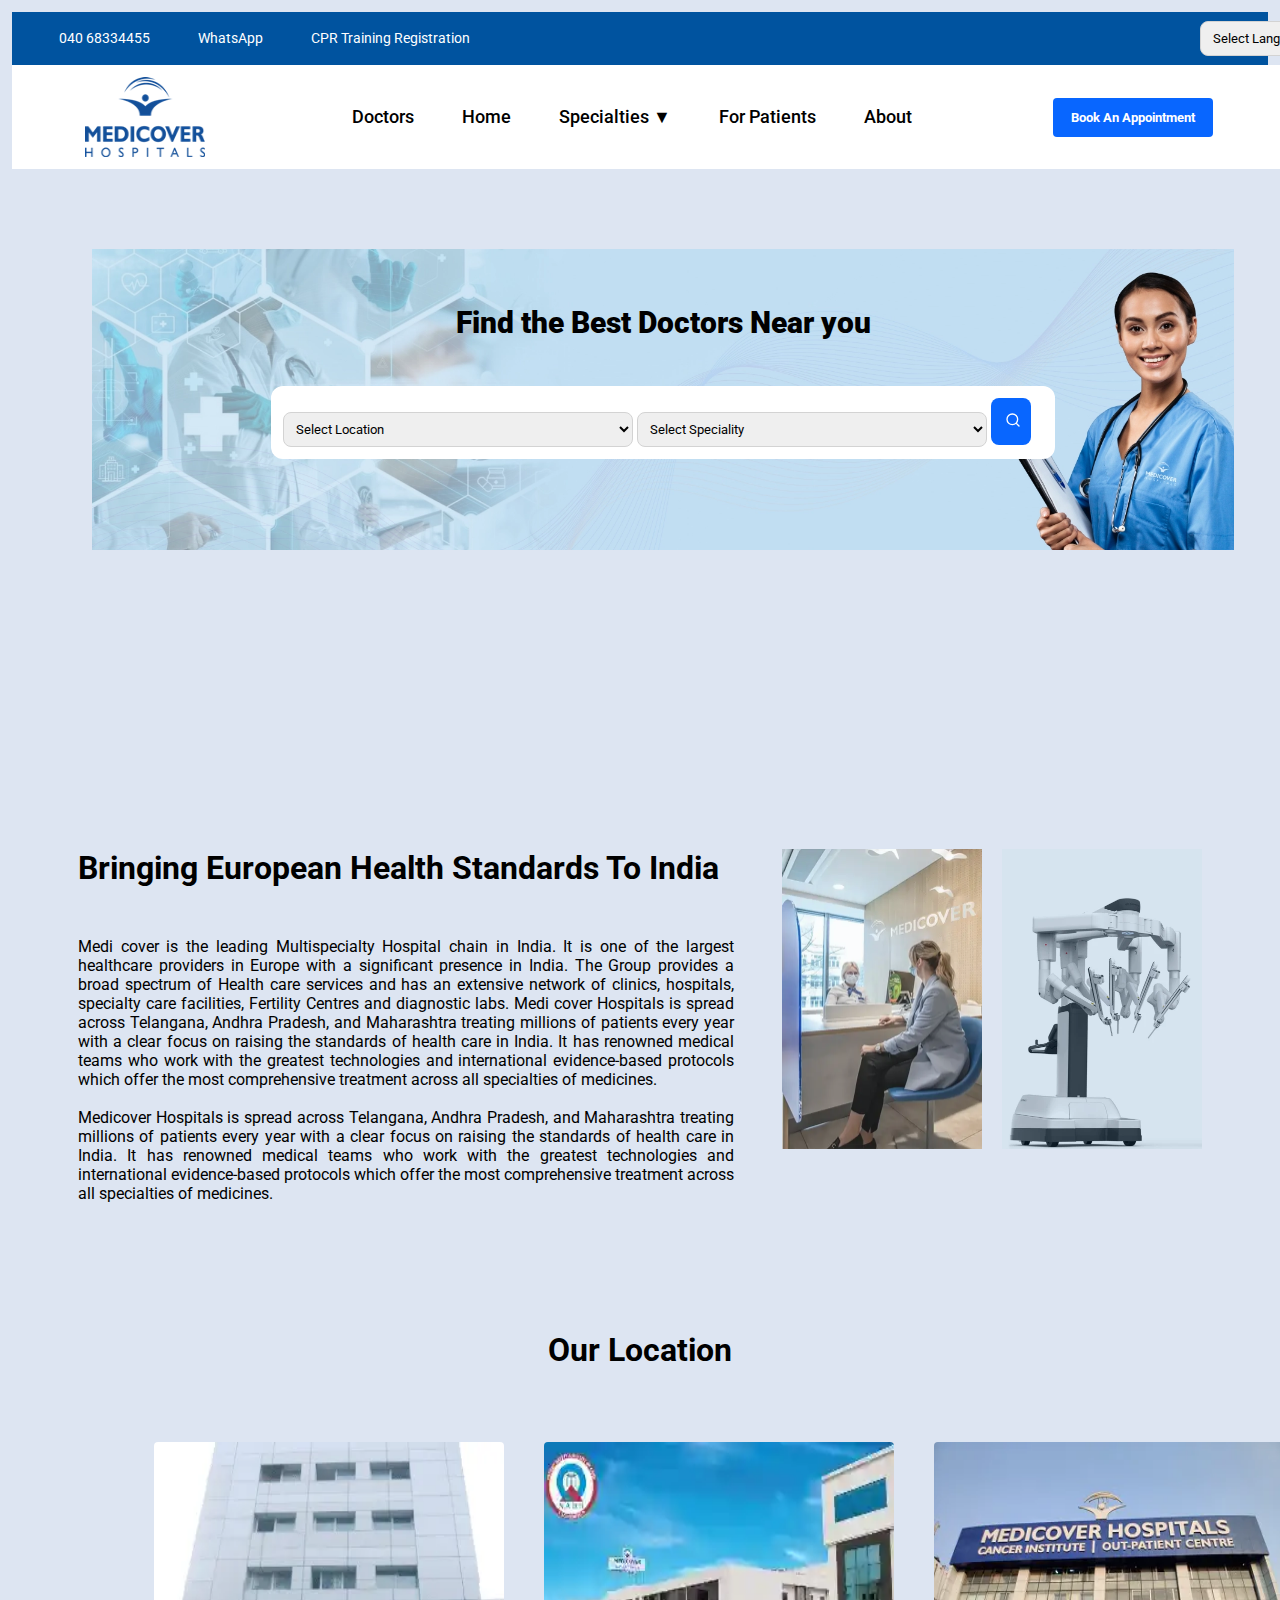
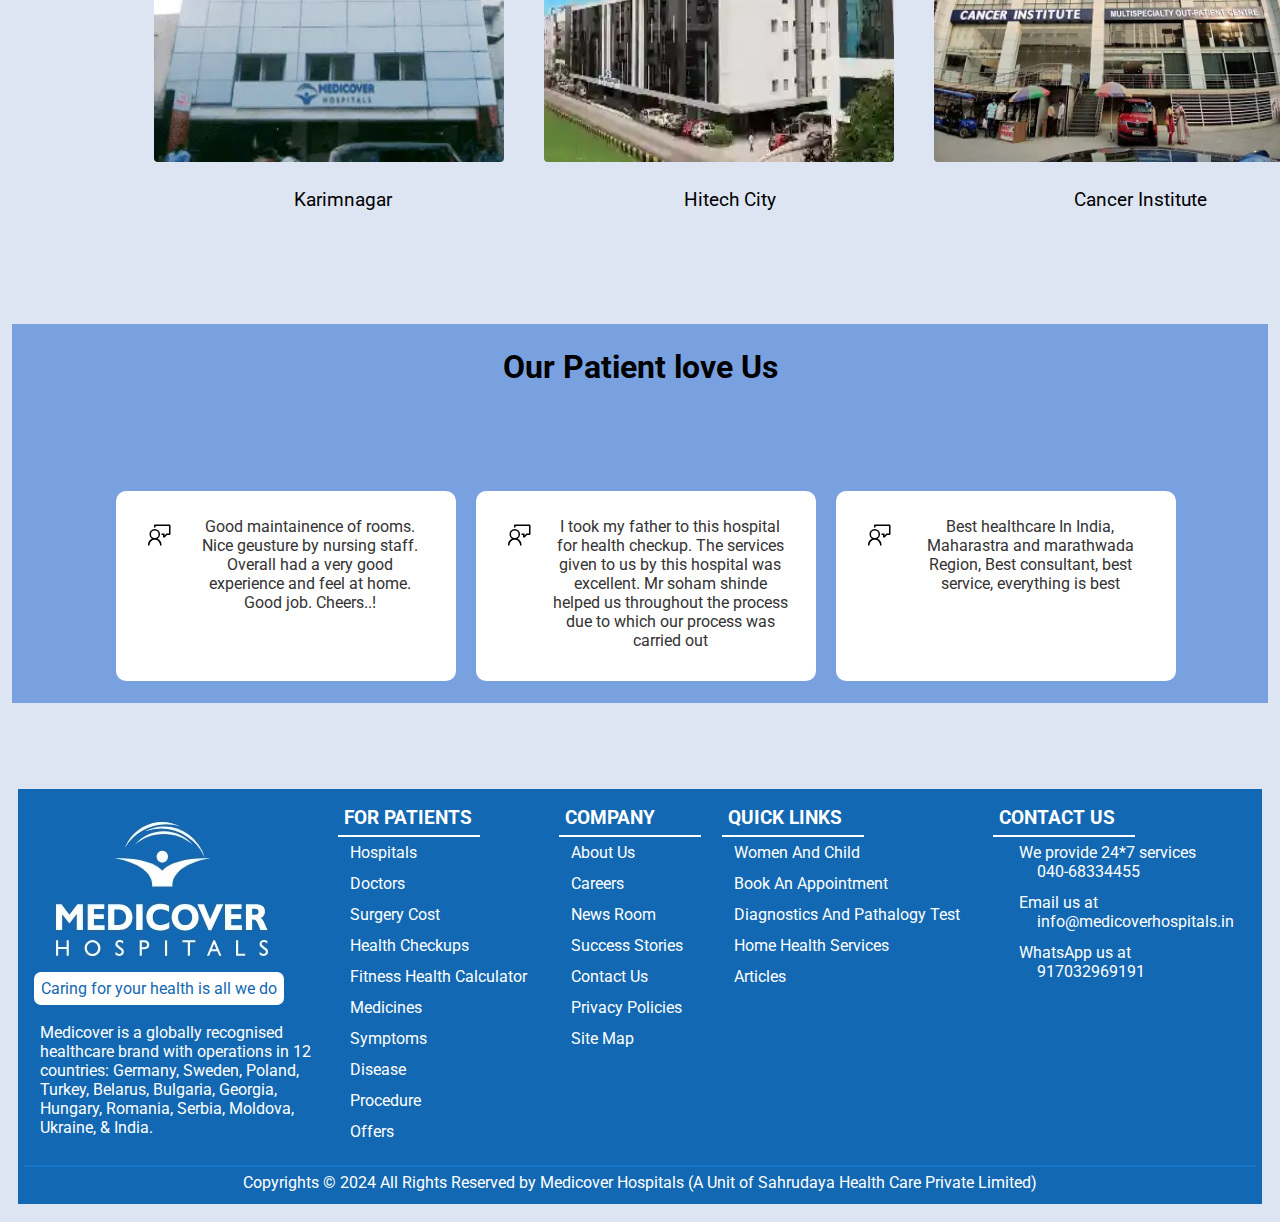
<file: index.html>
<!DOCTYPE html>
<html lang="en">

<head>
    <meta charset="UTF-8">
    <meta name="viewport" content="width=device-width, initial-scale=1.0">
    <title>Home</title>
    <link rel="icon" type="image/png" sizes="62x62" href="logo.png">
    <link rel="stylesheet" href="public/style.css">
    <link rel="stylesheet" href="public/footer.css">
    <link rel="stylesheet" href="https://cdnjs.cloudflare.com/ajax/libs/font-awesome/6.5.2/css/all.min.css"
        integrity="sha512-SnH5WK+bZxgPHs44uWIX+LLJAJ9/2PkPKZ5QiAj6Ta86w+fsb2TkcmfRyVX3pBnMFcV7oQPJkl9QevSCWr3W6A=="
        crossorigin="anonymous" referrerpolicy="no-referrer" />
    <link
        href="https://fonts.googleapis.com/css2?family=Roboto:ital,wght@0,100;0,300;0,400;0,500;0,700;0,900;1,100;1,300;1,400;1,500;1,700;1,900&display=swap"
        rel="stylesheet">


</head>


<body>
    <div class="first_menuBar">
        <nav>
            <a href="" class="nav_bar1"><i class="fa-solid fa-phone"></i> 040 68334455</a>
            <a href="" class="nav_bar1 navbar1_1"><i class="fa-brands fa-whatsapp"></i> WhatsApp</a>
            <a href="" class="nav_bar1 navbar1_1"><i class="fa-solid fa-arrow-up-right-from-square"></i> CPR Training
                Registration</a>
            <select class="select_lan">
                <option value="">Select Language </option>
                <option value="">English</option>
                <option value="">German</option>
                <option value="">Arabic</option>
                <option value="">Hindi</option>
                <option value="">Italian </option>
                <option value="">Tamil</option>
                <option value="">Kanada</option>
                <option value="">Malayalam</option>
                <option value="">Telugu</option>
            </select>

        </nav>
    </div>
    <nav class="navbar">
        <img src="public/imagess/logo.png" alt="LOGO" style="height: 80px; width: 120px;">
        <div class="container">
            <div class="nav-data"><a href="public/Doctors.html">Doctors</a></div>
            <div class="nav-data"><a href="index.html">Home</a></div>
            <!--<div class="hptls nav-data"><a href="">Hospitals ▼</a>
                <div class="dropdown-menu">
                    <li><a class="dropdown-items" href="">Telangana</a></li>
                    <li><a class="dropdown-items" href="">AndhraPradesh</a></li>
                    <li><a class="dropdown-items" href="">Maharashtra</a></li>
                    <li><a class="dropdown-items" href="">Karnataka</a></li>
                </div>
            </div>-->
            <div class="splts nav-data"><a href="">Specialties ▼</a>
                <div class="dropdown-content">
                    <li class="dropdown-info"><a href="public/cardiology.html">Cardiology</a></li>
                    <li class="dropdown-info"><a href="public/Cancer.html">Cancer</a></li>
                    <li class="dropdown-info"><a href="public/Gynecology.html">Gynecology</a></li>
                    <li class="dropdown-info"><a href="public/Oncology.html">Oncology</a></li>
                    <li class="dropdown-info"><a href="public/Orthopedics.html">Orthopedics</a></li>

                </div>
            </div>
            <div class="nav-data"><a href="public/patients.html">For Patients</a></div>
            <div class="nav-data"><a href="public/about_hosp.html">About</a></div>
        </div>
        <button class="Appointment"><a href="public/appont-form.html" style="color: white; size: 10px;">Book An
                Appointment</a></button>
    </nav>
    <div class="img1">
        <p id="home-p">Find the Best Doctors Near you</p>
        <div class="input-container">
            <select>
                <option>Select Location</option>
                <option>Hyderabad</option>
                <option>Bangalore</option>
                <option>Chennai</option>
                <option>Vizag</option>
                <option>Kurnool</option>
            </select>
            <select>
                <option>Select Speciality</option>
                <option>Cardiology</option>
                <option>Cancer</option>
                <option>Orthopedics</option>
                <option>Gastroenterology</option>
                <option>Oncology</option>
            </select>
            <button class="search"><svg id="search-logo" xmlns="http://www.w3.org/2000/svg" width="1.2em" height="1.2em"
                    viewBox="0 0 24 24">
                    <path fill="none" stroke="currentColor" stroke-linecap="round" stroke-linejoin="round"
                        stroke-width="2" d="m21 21l-4.343-4.343m0 0A8 8 0 1 0 5.343 5.343a8 8 0 0 0 11.314 11.314" />
                </svg></button>
        </div>
    </div>
    <!-- </div> -->
    <div class="content2">

        <div class="inner-content">
            <h1>Bringing European Health Standards To India</h1><br><br>
            <p>
                Medi cover is the leading Multispecialty Hospital chain in India. It is one of the largest healthcare
                providers in Europe with a significant presence in India. The Group provides a broad spectrum of Health
                care services and has an extensive network of clinics, hospitals, specialty care facilities, Fertility
                Centres and diagnostic labs. Medi cover Hospitals is spread across Telangana, Andhra Pradesh, and
                Maharashtra treating millions of patients every year with a clear focus on raising the standards of
                health care in India. It has renowned medical teams who work with the greatest technologies and
                international evidence-based protocols which offer the most comprehensive treatment across all
                specialties of medicines.
                <br><br>
                Medicover Hospitals is spread across Telangana, Andhra Pradesh, and Maharashtra treating millions of
                patients every year with a clear focus on raising the standards of health care in India. It has renowned
                medical teams who work with the greatest technologies and international evidence-based protocols which
                offer the most comprehensive treatment across all specialties of medicines.
            </p>

        </div>
        <div id="img-bring">

            <img src="public/imagess/bring02.webp" alt="image" style="height: 300px; width: 200px;">
            <img src="public/imagess/bring01.webp" alt="image" style="height: 300px; width: 200px;">
        </div>
    </div>

    <div id="location-header">
        <h1>Our Location</h1>
    </div><br><br><br>
    <div class="locations">
        <div id="Location-imgs">
            <div class="location-item">
                <img class="Location-img" src="public/imagess/karimnagar_medicover-page.webp" alt="Karimnagar Medicover">
                <label id="cities" style="font-size: larger;">Karimnagar</label>
            </div>
            <div class="location-item">
                <img class="Location-img" src="public/imagess/hitech_medicover.webp" alt="Hitech Medicover">
                <label id="cities" style="font-size: larger;">Hitech City</label>
            </div>
            <div class="location-item">
                <img class="Location-img" src="public/imagess/cancer-instuite_medicover_page.webp"
                    alt="Cancer Institute Medicover">
                <label id="cities" style="font-size: larger;">Cancer Institute</label>
            </div>
        </div>
    </div>
    <br><br><br><br><br>
    <div class="feedback-bar">
        <div id="header-feedback">

            <h1>Our Patient love Us</h1>
        </div><br><br><br>

        <div class="feedback-data">

            <div class="feedback-text">
                <h1 id="myFD"><svg xmlns="http://www.w3.org/2000/svg" width="1em" height="1em" viewBox="0 0 16 16">
                        <g fill="black">
                            <path
                                d="m4.5 1l-.5.5v1.527a4.6 4.6 0 0 1 1 0V2h9v5h-1.707L11 8.293V7H8.973a4.6 4.6 0 0 1 0 1H10v1.5l.854.354L12.707 8H14.5l.5-.5v-6l-.5-.5z" />
                            <path fill-rule="evenodd"
                                d="M6.417 10.429a3.5 3.5 0 1 0-3.834 0A4.5 4.5 0 0 0 0 14.5v.5h1v-.5a3.502 3.502 0 0 1 7 0v.5h1v-.5a4.5 4.5 0 0 0-2.583-4.071M4.5 10a2.5 2.5 0 1 1 0-5a2.5 2.5 0 0 1 0 5"
                                clip-rule="evenodd" />
                        </g>
                    </svg>
                </h1><br>
                <p> Good maintainence of rooms. Nice geusture by nursing staff. Overall had a very good experience
                    and
                    feel at home. Good job. Cheers..!</p>

            </div>

            <div class="feedback-text">
                <h1 id="myFD"><svg xmlns="http://www.w3.org/2000/svg" width="1em" height="1em" viewBox="0 0 16 16">
                        <g fill="black">
                            <path
                                d="m4.5 1l-.5.5v1.527a4.6 4.6 0 0 1 1 0V2h9v5h-1.707L11 8.293V7H8.973a4.6 4.6 0 0 1 0 1H10v1.5l.854.354L12.707 8H14.5l.5-.5v-6l-.5-.5z" />
                            <path fill-rule="evenodd"
                                d="M6.417 10.429a3.5 3.5 0 1 0-3.834 0A4.5 4.5 0 0 0 0 14.5v.5h1v-.5a3.502 3.502 0 0 1 7 0v.5h1v-.5a4.5 4.5 0 0 0-2.583-4.071M4.5 10a2.5 2.5 0 1 1 0-5a2.5 2.5 0 0 1 0 5"
                                clip-rule="evenodd" />
                        </g>
                    </svg>
                </h1><br>
                <p>I took my father to this hospital for health checkup. The services given to us by this hospital
                    was
                    excellent. Mr soham shinde helped us throughout the process due to which our process was carried
                    out
                </p>
            </div>

            <div class="feedback-text">
                <h1 id="myFD"><svg xmlns="http://www.w3.org/2000/svg" width="1em" height="1em" viewBox="0 0 16 16">
                        <g fill="black">
                            <path
                                d="m4.5 1l-.5.5v1.527a4.6 4.6 0 0 1 1 0V2h9v5h-1.707L11 8.293V7H8.973a4.6 4.6 0 0 1 0 1H10v1.5l.854.354L12.707 8H14.5l.5-.5v-6l-.5-.5z" />
                            <path fill-rule="evenodd"
                                d="M6.417 10.429a3.5 3.5 0 1 0-3.834 0A4.5 4.5 0 0 0 0 14.5v.5h1v-.5a3.502 3.502 0 0 1 7 0v.5h1v-.5a4.5 4.5 0 0 0-2.583-4.071M4.5 10a2.5 2.5 0 1 1 0-5a2.5 2.5 0 0 1 0 5"
                                clip-rule="evenodd" />
                        </g>
                    </svg>
                </h1><br>
                <p>Best healthcare In India, Maharastra and marathwada Region, Best consultant, best service,
                    everything
                    is
                    best</p>
            </div>
        </div>

    </div>
    <footer>
        <footer class="foot">

            <div class="content_2">
                <img src="public/foot_icon.jpeg" alt="footer icon"><br>
                <span class="content_1">Caring for your health is all we do </span> <br><br>
                <p class="content_2">
                    Medicover is a globally recognised <br> healthcare brand with operations in 12 <br> countries:
                    Germany,
                    Sweden,
                    Poland, <br> Turkey, Belarus, Bulgaria, Georgia, <br> Hungary, Romania, Serbia, Moldova, <br>
                    Ukraine, &
                    India.
                </p>

            </div>
            <div class="for_patients">
                <h3 class="label">FOR PATIENTS</h3>
                <hr color="white" width="140px" align="left">
                <p><a href="#" class="patients_anchor">Hospitals</a></p>
                <p><a href="#" class="patients_anchor">Doctors</a></p>
                <p><a href="#" class="patients_anchor">Surgery Cost</a></p>
                <p><a href="#" class="patients_anchor">Health Checkups</a></p>
                <p><a href="#" class="patients_anchor">Fitness Health Calculator</a></p>
                <p><a href="#" class="patients_anchor">Medicines</a></p>
                <p><a href="#" class="patients_anchor">Symptoms</a></p>
                <p><a href="#" class="patients_anchor">Disease</a></p>
                <p><a href="#" class="patients_anchor">Procedure</a></p>
                <p><a href="#" class="patients_anchor">Offers</a></p>
            </div>
            <div class="for_company">
                <h3 class="label">COMPANY</h3>
                <hr color="white" width="140px" align="left">
                <p><a href="#" class="company_anchor">About Us</a></p>
                <p><a href="#" class="company_anchor">Careers</a></p>
                <p><a href="#" class="company_anchor">News Room</a></p>
                <p><a href="#" class="company_anchor">Success Stories</a></p>
                <p><a href="#" class="company_anchor">Contact Us</a></p>
                <p><a href="#" class="company_anchor">Privacy Policies</a></p>
                <p><a href="#" class="company_anchor">Site Map</a></p>
            </div>

            <div class="quicklinks">
                <h3 class="label">QUICK LINKS</h3>
                <hr color="white" width="140px" align="left">
                <p><a href="#" class="quick_anchor">Women And Child</a></p>
                <p><a href="#" class="quick_anchor">Book An Appointment</a></p>
                <p><a href="#" class="quick_anchor">Diagnostics And Pathalogy Test</a></p>
                <p><a href="#" class="quick_anchor">Home Health Services</a></p>
                <p><a href="#" class="quick_anchor">Articles</a></p>
            </div>

            <div class="contact_us">
                <h3 class="label">CONTACT US</h3>
                <hr color="white" width="140px" align="left">
                <p class="label"><i class="fa-solid fa-phone"></i> &nbsp; We provide 24*7 services <br> <a href="#"
                        class="contact_anchor"> &nbsp;&nbsp;&nbsp;&nbsp;&nbsp;&nbsp;&nbsp;&nbsp;040-68334455</a></p>
                <p class="label"><i class="fa-regular fa-envelope"></i> &nbsp; Email us at <br> <a href="#"
                        class="contact_anchor">&nbsp;&nbsp;&nbsp;&nbsp;&nbsp;&nbsp;&nbsp;&nbsp;info@medicoverhospitals.in</a>
                </p>
                <p class="label"><i class="fa-brands fa-whatsapp"></i> &nbsp; WhatsApp us at <br> <a href="#"
                        class="contact_anchor">&nbsp;&nbsp;&nbsp;&nbsp;&nbsp;&nbsp;&nbsp;&nbsp;917032969191</a></p>
                <p>
                    <a href="#" class="icons_anchor"><i class="fa-brands fa-square-facebook hove"></i></a>
                    <a href="#" class="icons_anchor"><i class="fa-brands fa-square-twitter hove"></i></a>
                    <a href="#" class="icons_anchor"><i class="fa-brands fa-linkedin hove"></i></a>
                    <a href="#" class="icons_anchor"><i class="fa-brands fa-square-instagram hove"></i></a>
                    <a href="#" class="icons_anchor"><i class="fa-brands fa-square-youtube hove"></i></a>
            </div>

        </footer>
        <div class="endfoot">

            <hr color="#1676CA" class="copyright_hr">
            <p class="copyright">Copyrights &#169; 2024 All Rights Reserved by Medicover Hospitals (A Unit of
                Sahrudaya
                Health Care Private Limited)</p>
        </div>
    </footer>
</body>

</html>
</file>
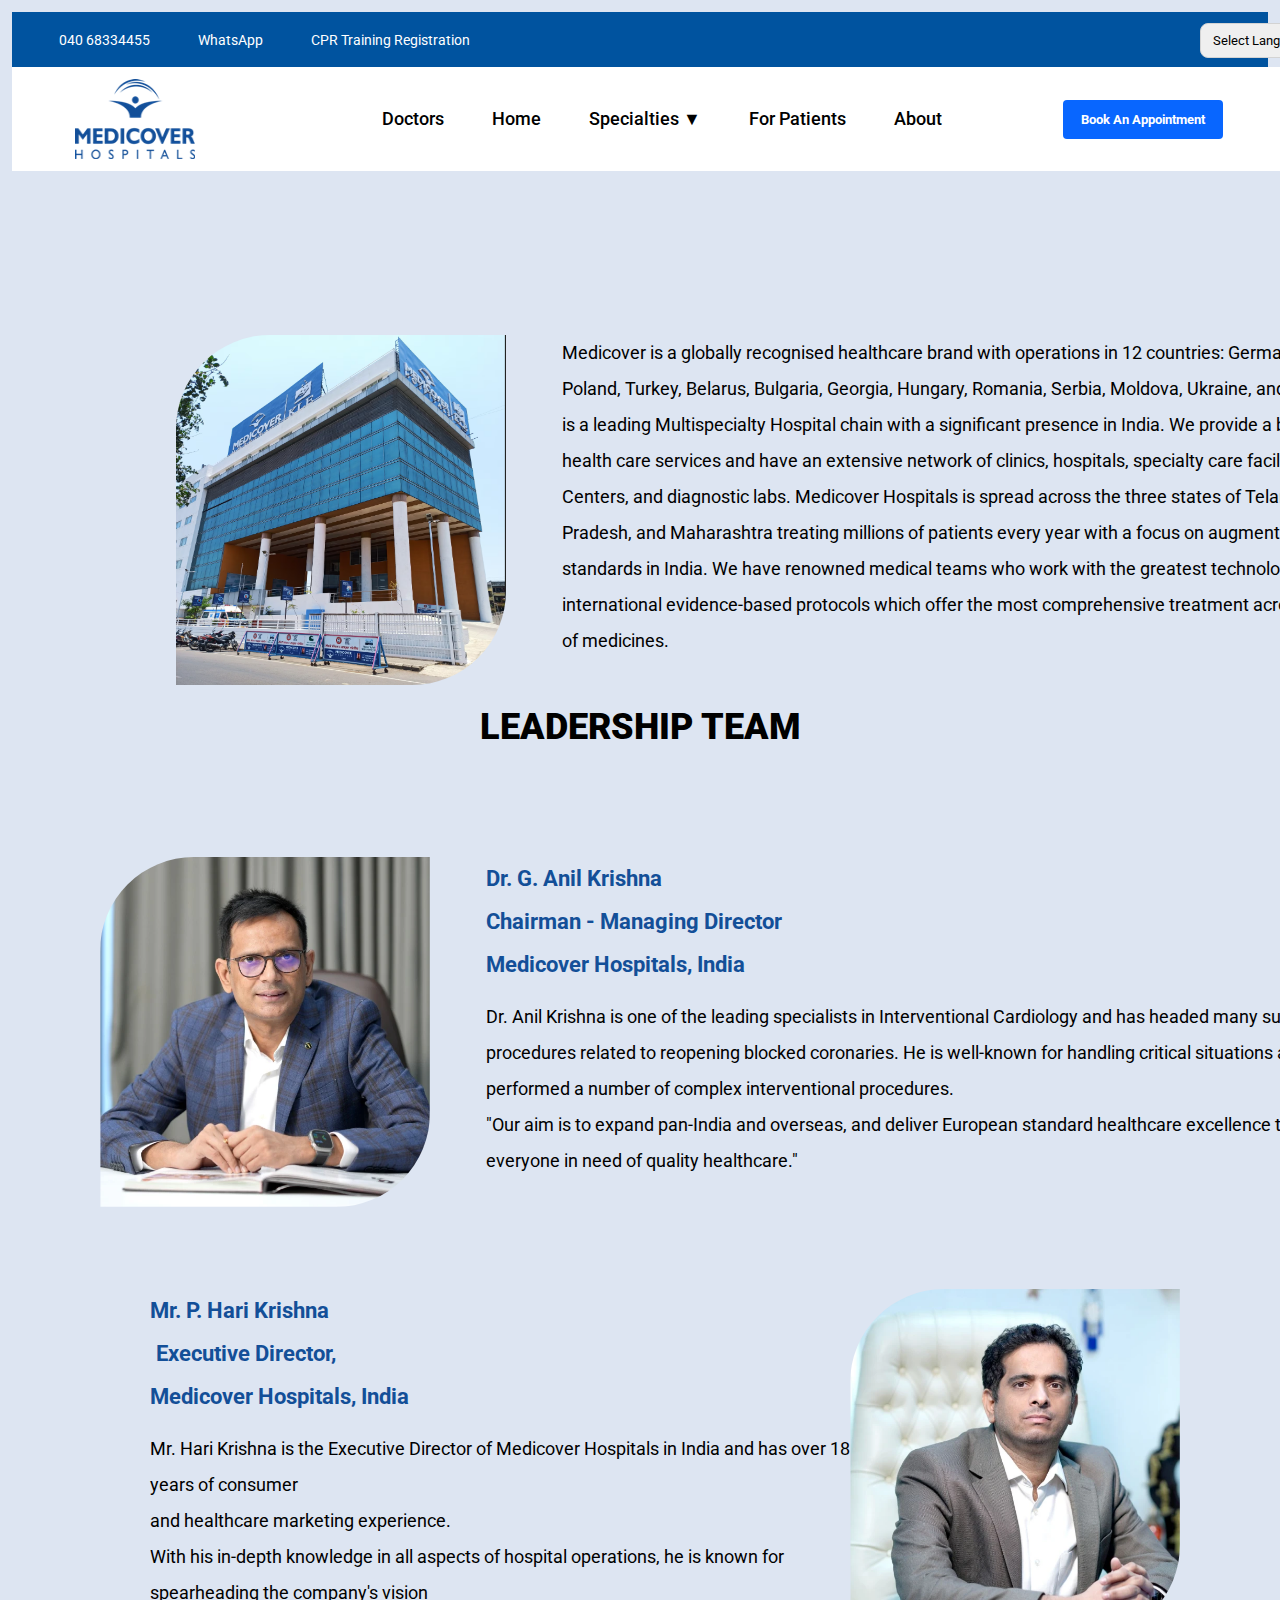
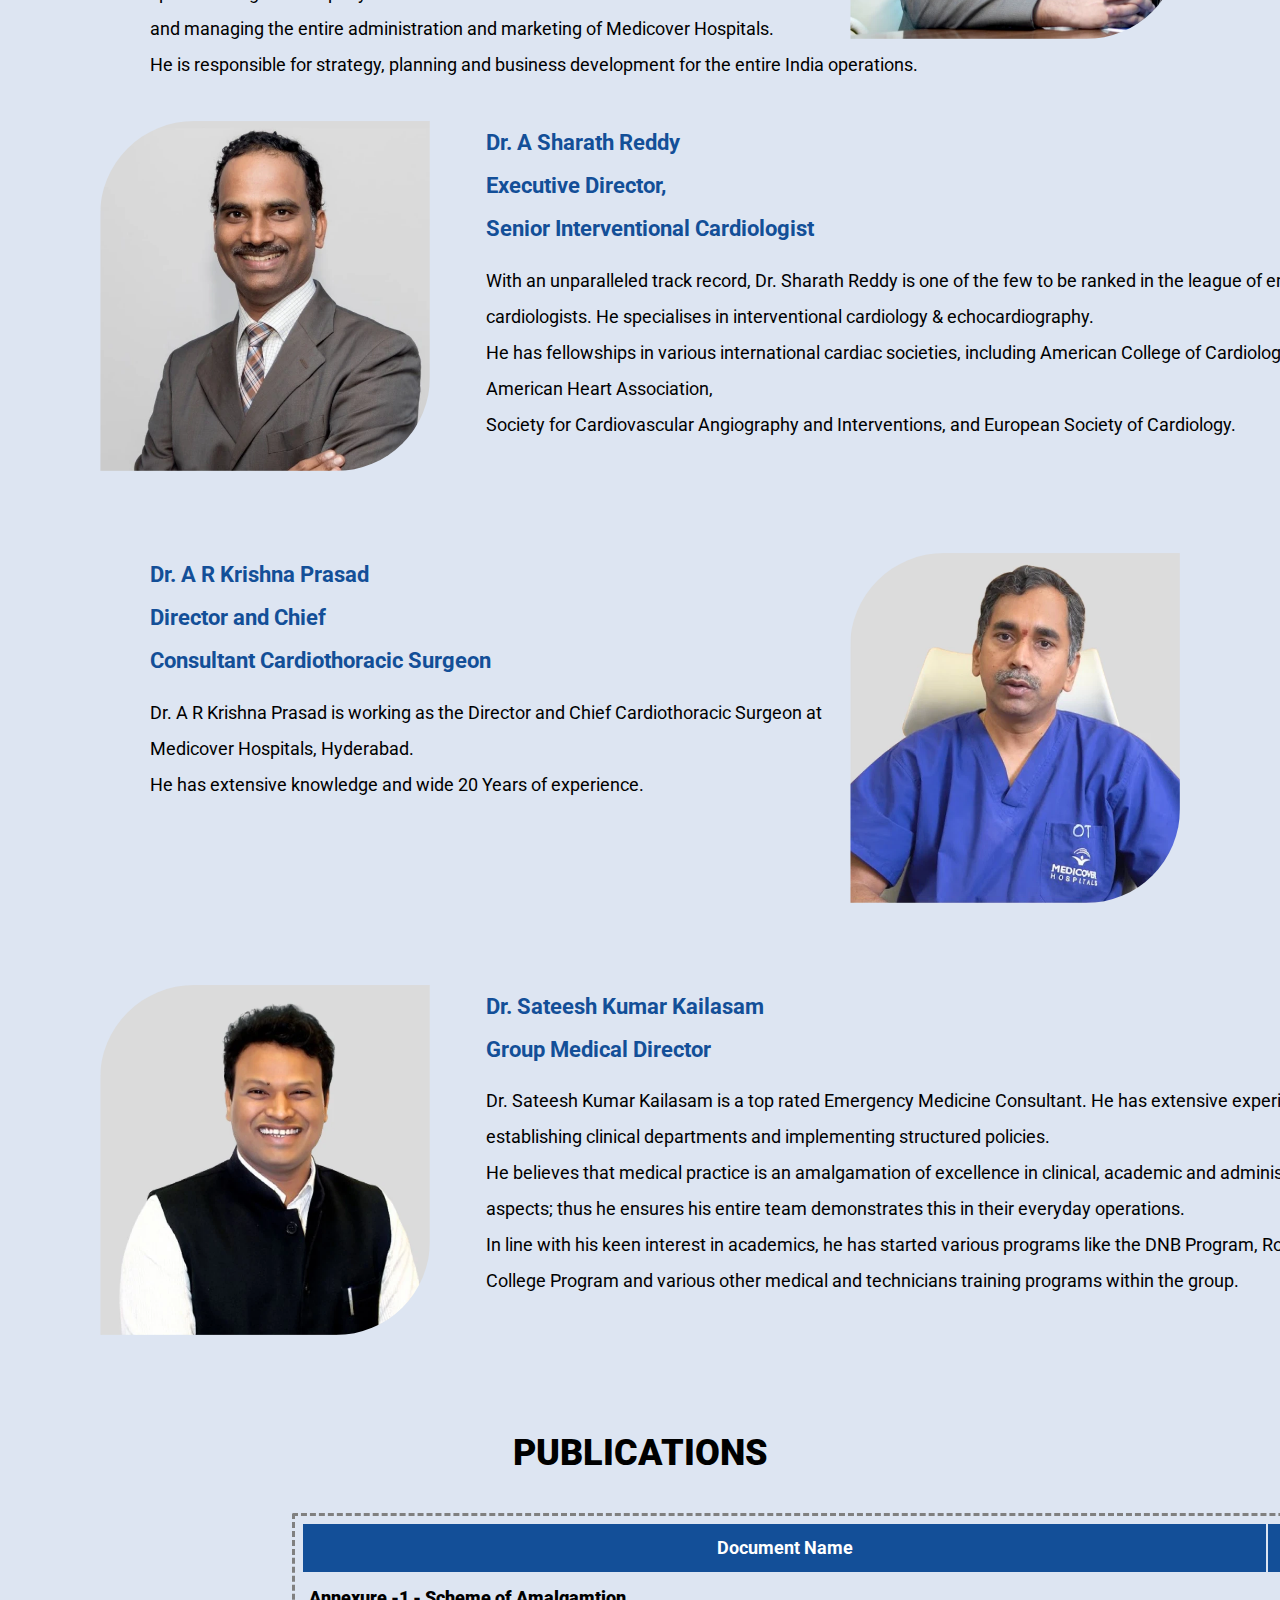
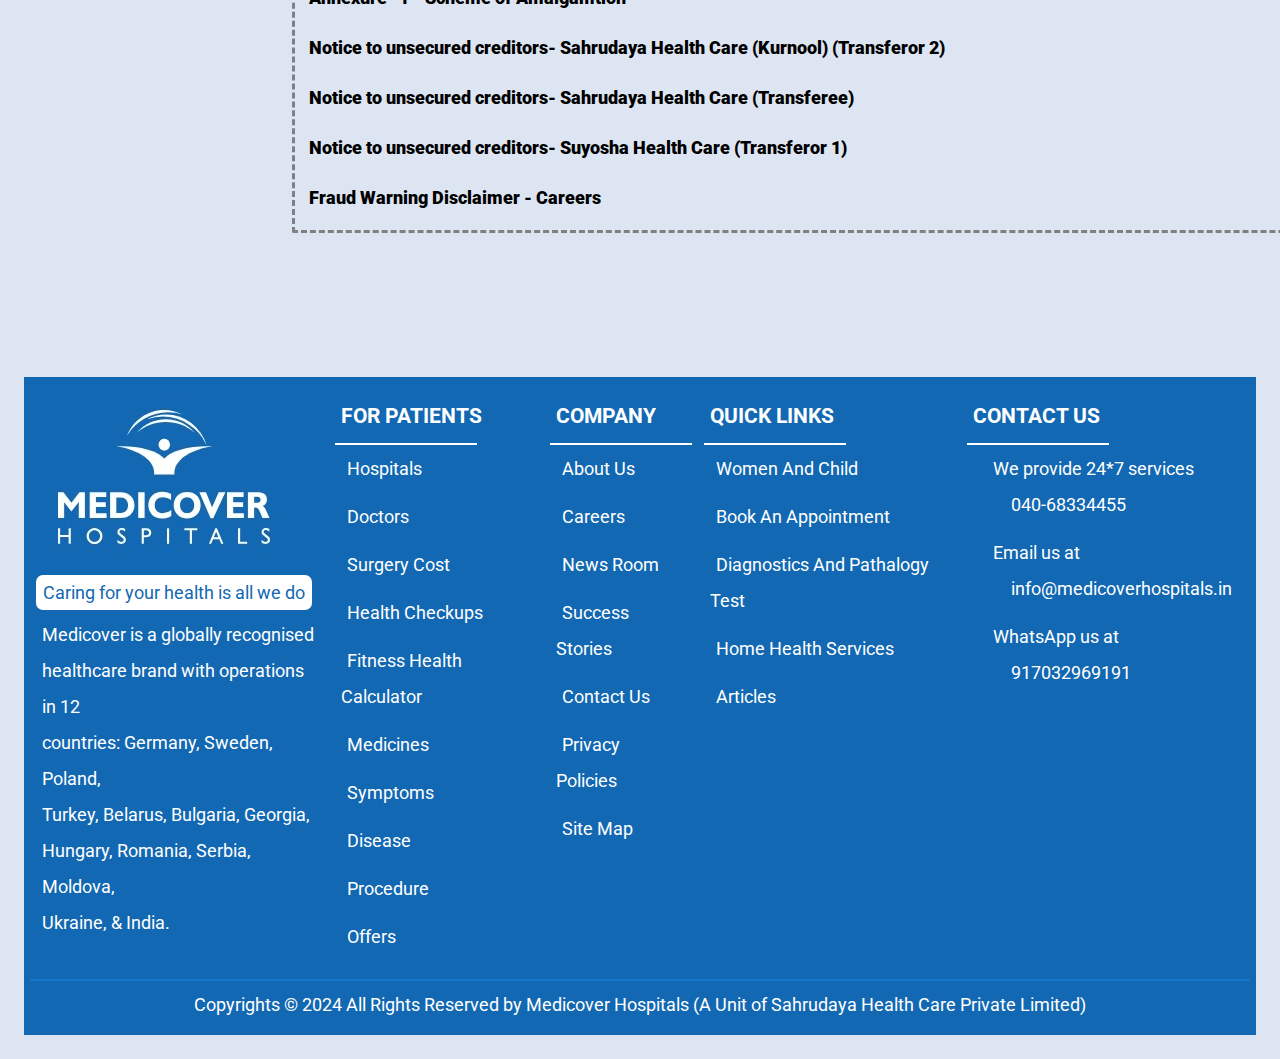
<file: public/about_hosp.html>
<!DOCTYPE html>
<html lang="en">

<head>
    <meta charset="UTF-8">
    <meta name="viewport" content="width=device-width, initial-scale=1.0">
    <title>About</title>
    <link rel="icon" type="image/png" sizes="62x62" href="logo.png">
    <link rel="stylesheet" href="style.css">
    <link rel="stylesheet" href="footer.css">
    <link rel="preconnect" href="https://fonts.googleapis.com">
    <link rel="preconnect" href="https://fonts.gstatic.com" crossorigin>
    <link
        href="https://fonts.googleapis.com/css2?family=Roboto:ital,wght@0,100;0,300;0,400;0,500;0,700;0,900;1,100;1,300;1,400;1,500;1,700;1,900&display=swap"
        rel="stylesheet">
    <link rel="stylesheet" href="https://cdnjs.cloudflare.com/ajax/libs/font-awesome/6.5.2/css/all.min.css"
        integrity="sha512-SnH5WK+bZxgPHs44uWIX+LLJAJ9/2PkPKZ5QiAj6Ta86w+fsb2TkcmfRyVX3pBnMFcV7oQPJkl9QevSCWr3W6A=="
        crossorigin="anonymous" referrerpolicy="no-referrer" />
    <style>
        @media only screen and (min-width:720px) {





            .container {
                margin-left: 60px;

                font-family: 'Poppins', sans-serif;
            }

            .container h1 {
                text-align: left;
                font-size: xx-large;
                margin-left: 280px;
            }

            .leader_imgs {
                width: 330px;
                height: 350px;
                border-top-left-radius: 100px;
                border-bottom-right-radius: 100px;
            }

            .child {
                height: 350px;
                margin: 70px;
            }

            .child1 {
                height: 350px;
                margin: 70px;
                background-image: "url('about1.png');"
            }

            .about_1 {
                position: relative;
                left: 50px;
                width: 1200px;
            }



            body {
                font-size: 18px;
                font-family: 'Poppins', sans-serif;
                line-height: 2;
            }

            .heading1 {
                text-align: center;
                font-size: 18px;
            }

            .heading2 {
                text-align: center;
                font-size: 25px;
            }


            .name {
                color: #134f98;
                position: relative;
                left: 50px;
                font-weight: bolder;
                font-size: larger;

                width: 1100px;
            }

            table {
                border-radius: 10px;

                border-spacing: 2px;

                width: 1100px;
                margin-left: 60px;
                border-style: dashed;
            }

            .tr1 {
                border-top-left-radius: 20px;
                border-top-right-radius: 20px;
            }

            .publication {

                font-family: 'Poppins', sans-serif;
                width: 7px;

                margin-left: 130px;

            }

            table {
                width: 1100px;
                border-radius: 2px;
                /* height: 1100px; */
            }
        }
    </style>
</head>

<body>
    <div class="first_menuBar">
        <nav>
            <a href="" class="nav_bar1"><i class="fa-solid fa-phone"></i> 040 68334455</a>
            <a href="" class="nav_bar1 navbar1_1"><i class="fa-brands fa-whatsapp"></i> WhatsApp</a>
            <a href="" class="nav_bar1 navbar1_1"><i class="fa-solid fa-arrow-up-right-from-square"></i> CPR Training
                Registration</a>
            <select class="select_lan">
                <option value="">Select Language </option>
                <option value="">English</option>
                <option value="">German</option>
                <option value="">Arabic</option>
                <option value="">Hindi</option>
                <option value="">Italian </option>
                <option value="">Tamil</option>
                <option value="">Kanada</option>
                <option value="">Malayalam</option>
                <option value="">Telugu</option>
            </select>

        </nav>

    </div>
    <nav class="navbar">
        <img src="imagess/logo.png" alt="LOGO" style="height: 80px; width: 120px;">
        <div class="container">
            <div class="nav-data"><a href="Doctors.html">Doctors</a></div>
            <div class="nav-data"><a href="../index.html">Home</a></div>
            <!-- <div class="hptls nav-data"><a href="">Hospitals ▼</a>
                <div class="dropdown-menu">
                    <li><a class="dropdown-items" href="">Telangana</a></li>
                    <li><a class="dropdown-items" href="">AndhraPradesh</a></li>
                    <li><a class="dropdown-items" href="">Maharashtra</a></li>
                    <li><a class="dropdown-items" href="">Karnataka</a></li>
                </div> -->
            <!-- </div> -->
            <div class="splts nav-data"><a href="" style="color:black;">Specialties ▼</a>
                <div class="dropdown-content">
                    <li class="dropdown-info"><a href="cardiology.html">Cardiology</a></li>
                    <li class="dropdown-info"><a href="Cancer.html">Cancer</a></li>
                    <li class="dropdown-info"><a href="Gynecology.html">Gynecology</a></li>
                    <li class="dropdown-info"><a href="Oncology.html">Oncology</a></li>
                    <li class="dropdown-info"><a href="Orthopedics.html">Orthopedics</a></li>

                </div>
            </div>
            <div class="nav-data"><a href="patients.html" style="color:black;">For Patients</a></div>
            <div class="nav-data"><a href="about_hosp.html" style="color:black;">About</a></div>
        </div>
        <button class="Appointment"><a href="appont-form.html" style="color: white; size: 10px;">Book An
                Appointment</a></button>
    </nav>

    <div>
        <div class="child1">
            <div class="child about1">
                <img src="about1.png" alt="img" class="leader_imgs" align="left">

                <p class="about_1">Medicover is a globally recognised healthcare brand with operations in 12 countries:
                    Germany, Sweden, Poland, Turkey, Belarus, Bulgaria, Georgia, Hungary, Romania, Serbia, Moldova,
                    Ukraine, and India.

                    Medicover is a leading Multispecialty Hospital chain with a significant presence in India. We
                    provide a broad spectrum of health care services and have an extensive network of clinics,
                    hospitals, specialty care facilities, Fertility Centers, and diagnostic labs.

                    Medicover Hospitals is spread across the three states of Telangana, Andhra Pradesh, and Maharashtra
                    treating millions of patients every year with a focus on augmenting healthcare standards in India.
                    We have renowned medical teams who work with the greatest technologies and international
                    evidence-based protocols which offer the most comprehensive treatment across all specialties of
                    medicines.
                </p>
            </div>
        </div>
        <div class="heading1">
            <h1><b>LEADERSHIP TEAM</b></h1>
        </div>
        <div class="child">
            <img src="dr-anil-krishna-leader.webp" alt="img" class="leader_imgs" align="left">

            <p class="name">Dr. G. Anil Krishna <br>
                Chairman - Managing Director <br>
                Medicover Hospitals, India <br>
            </p>
            <p class="about_1">
                Dr. Anil Krishna is one of the leading specialists in Interventional Cardiology and has headed many
                successful procedures related to reopening blocked coronaries.

                He is well-known for handling critical situations and has performed a number of complex interventional
                procedures. <br>

                "Our aim is to expand pan-India and overseas, and deliver European standard healthcare excellence to
                everyone in need of quality healthcare."
            </p>

        </div>
        <div class="child">
            <img src="harikrishna .webp" alt="img" class="leader_imgs" align="right">

            <p class="name">Mr. P. Hari Krishna </bold><br>
                <bold>Executive Director,</bold> <br>
                Medicover Hospitals, India <br></bold>
            </p>
            <p class="about_1">
                Mr. Hari Krishna is the Executive Director of Medicover Hospitals in India and has over 18 years of
                consumer<br>
                and healthcare marketing experience. <br>

                With his in-depth knowledge in all aspects of hospital operations, he is known for spearheading the
                company's vision <br>
                and managing the entire administration and marketing of Medicover Hospitals. <br>

                He is responsible for strategy, planning and business development for the entire India operations.
            </p>
        </div>

        <div class="child">
            <img src="dr-a-sharath-reddy.webp" alt="img" class="leader_imgs" align="left">

            <p class="name"> Dr. A Sharath Reddy<br>
                Executive Director,<br>
                Senior Interventional Cardiologist <br>
            </p>
            <p class="about_1">


                With an unparalleled track record, Dr. Sharath Reddy is one of the few to be ranked in the league of
                eminent cardiologists. He specialises in interventional cardiology & echocardiography.<br>

                He has fellowships in various international cardiac societies, including American College of Cardiology,
                American Heart Association,<br>
                Society for Cardiovascular Angiography and Interventions, and European Society of Cardiology. <br>

            </p>

        </div>
        <div class="child">
            <img src="dr-krishna-prasad.webp" alt="img" class="leader_imgs" align="right">

            <p class="name">Dr. A R Krishna Prasad<br>
                Director and Chief<br>
                Consultant Cardiothoracic Surgeon <br>
            </p>
            <p class="about_1">

                Dr. A R Krishna Prasad is working as the Director and Chief Cardiothoracic Surgeon at Medicover
                Hospitals, Hyderabad.<br>
                He has extensive knowledge and wide 20 Years of experience.



            </p>
        </div>
        <div class="child">
            <img src="dr-sateesh-kumar-kailasam.webp" alt="img" class="leader_imgs" align="left">

            <p class="name"> Dr. Sateesh Kumar Kailasam<br>
                Group Medical Director<br>
            </p>
            <p class="about_1">

                Dr. Sateesh Kumar Kailasam is a top rated Emergency Medicine Consultant. He has extensive experience in
                establishing clinical departments and implementing structured policies.<br>

                He believes that medical practice is an amalgamation of excellence in clinical, academic and
                administrative aspects; thus he ensures his entire team demonstrates this in their everyday
                operations.<br>

                In line with his keen interest in academics, he has started various programs like the DNB Program, Royal
                College Program and various other medical and technicians training programs within the group.
            </p>

        </div>
        <div>
            <h1 class="publication-label" align="center">
                <b>PUBLICATIONS</b>
            </h1>
            <section class="publication">

                <div class="container">
                    <div class="table-content">
                        <table cellpadding="10" class=" table table-striped">
                            <tbody>
                                <tr class="tr1" style="background-color:#134f98 ;   color:white; ">
                                    <th>Document Name</th>
                                    <th>View</th>
                                </tr>
                                <tr>
                                    <td>Annexure -1 - Scheme of Amalgamtion</td>
                                    <td><a
                                            href="https://www.medicoverhospitals.in/pdf/Annexure-1-Scheme-of-Amalgamtion.pdf"><i
                                                class="fa-regular fa-file-pdf"></i>View</a></td>
                                </tr>
                                <tr>
                                    <td>Notice to unsecured creditors- Sahrudaya Health Care (Kurnool) (Transferor 2)
                                    </td>
                                    <td><a
                                            href="https://www.medicoverhospitals.in/pdf/Notice-to-unsecured-creditors-Sahrudaya-Health-Care-(Kurnool).pdf"><i
                                                class="fa-regular fa-file-pdf"></i>View</a></td>
                                </tr>
                                <tr>
                                    <td>Notice to unsecured creditors- Sahrudaya Health Care (Transferee)</td>
                                    <td><a
                                            href="https://www.medicoverhospitals.in/pdf/Notice-to-unsecured-creditors-Sahrudaya-Health-Care-(Transferee).pdf"><i
                                                class="fa-regular fa-file-pdf"></i>View</a></td>
                                </tr>
                                <tr>
                                    <td>Notice to unsecured creditors- Suyosha Health Care (Transferor 1)</td>
                                    <td><a
                                            href="https://www.medicoverhospitals.in/pdf/Notice-to-unsecured-creditors-Suyosha-Health-Care-(Transferor-1).pdf"><i
                                                class="fa-regular fa-file-pdf"></i>View</a></td>
                                </tr>
                                <tr>
                                    <td>Fraud Warning Disclaimer - Careers</td>
                                    <td><a href="https://www.medicoverhospitals.in/pdf/fraud-warning-disclaimer.pdf"><i
                                                class="fa-regular fa-file-pdf"></i>View</a></td>
                                </tr>
                            </tbody>
                        </table>
                    </div>
                </div>
            </section>
            <div><br></div>
            <div><br></div>

            <footer class="foot">
                <div class="content_2">
                    <img src="foot_icon.jpeg" alt="footer icon"><br>
                    <span class="content_1">Caring for your health is all we do </span> <br>
                    <p class="content_2">
                        Medicover is a globally recognised <br> healthcare brand with operations in 12 <br> countries:
                        Germany,
                        Sweden,
                        Poland, <br> Turkey, Belarus, Bulgaria, Georgia, <br> Hungary, Romania, Serbia, Moldova, <br>
                        Ukraine, &
                        India.
                    </p>

                </div>
                <div class="for_patients">
                    <h3 class="label">FOR PATIENTS</h3>
                    <hr color="white" width="140px" align="left">
                    <p><a href="#" class="patients_anchor">Hospitals</a></p>
                    <p><a href="#" class="patients_anchor">Doctors</a></p>
                    <p><a href="#" class="patients_anchor">Surgery Cost</a></p>
                    <p><a href="#" class="patients_anchor">Health Checkups</a></p>
                    <p><a href="#" class="patients_anchor">Fitness Health Calculator</a></p>
                    <p><a href="#" class="patients_anchor">Medicines</a></p>
                    <p><a href="#" class="patients_anchor">Symptoms</a></p>
                    <p><a href="#" class="patients_anchor">Disease</a></p>
                    <p><a href="#" class="patients_anchor">Procedure</a></p>
                    <p><a href="#" class="patients_anchor">Offers</a></p>
                </div>
                <div class="for_company">
                    <h3 class="label">COMPANY</h3>
                    <hr color="white" width="140px" align="left">
                    <p><a href="#" class="company_anchor">About Us</a></p>
                    <p><a href="#" class="company_anchor">Careers</a></p>
                    <p><a href="#" class="company_anchor">News Room</a></p>
                    <p><a href="#" class="company_anchor">Success Stories</a></p>
                    <p><a href="#" class="company_anchor">Contact Us</a></p>
                    <p><a href="#" class="company_anchor">Privacy Policies</a></p>
                    <p><a href="#" class="company_anchor">Site Map</a></p>
                </div>

                <div class="quicklinks">
                    <h3 class="label">QUICK LINKS</h3>
                    <hr color="white" width="140px" align="left">
                    <p><a href="#" class="quick_anchor">Women And Child</a></p>
                    <p><a href="#" class="quick_anchor">Book An Appointment</a></p>
                    <p><a href="#" class="quick_anchor">Diagnostics And Pathalogy Test</a></p>
                    <p><a href="#" class="quick_anchor">Home Health Services</a></p>
                    <p><a href="#" class="quick_anchor">Articles</a></p>
                </div>

                <div class="contact_us">
                    <h3 class="label">CONTACT US</h3>
                    <hr color="white" width="140px" align="left">
                    <p class="label"><i class="fa-solid fa-phone"></i> &nbsp; We provide 24*7 services <br> <a href="#"
                            class="contact_anchor"> &nbsp;&nbsp;&nbsp;&nbsp;&nbsp;&nbsp;&nbsp;&nbsp;040-68334455</a></p>
                    <p class="label"><i class="fa-regular fa-envelope"></i> &nbsp; Email us at <br> <a href="#"
                            class="contact_anchor">&nbsp;&nbsp;&nbsp;&nbsp;&nbsp;&nbsp;&nbsp;&nbsp;info@medicoverhospitals.in</a>
                    </p>
                    <p class="label"><i class="fa-brands fa-whatsapp"></i> &nbsp; WhatsApp us at <br> <a href="#"
                            class="contact_anchor">&nbsp;&nbsp;&nbsp;&nbsp;&nbsp;&nbsp;&nbsp;&nbsp;917032969191</a></p>
                    <p>
                        <a href="#" class="icons_anchor"><i class="fa-brands fa-square-facebook hove"></i></a>
                        <a href="#" class="icons_anchor"><i class="fa-brands fa-square-twitter hove"></i></a>
                        <a href="#" class="icons_anchor"><i class="fa-brands fa-linkedin hove"></i></a>
                        <a href="#" class="icons_anchor"><i class="fa-brands fa-square-instagram hove"></i></a>
                        <a href="#" class="icons_anchor"><i class="fa-brands fa-square-youtube hove"></i></a>
                </div>
            </footer>
            <div class="endfoot">

                <hr color="#1676CA" class="copyright_hr">
                <p class="copyright">Copyrights &#169; 2024 All Rights Reserved by Medicover Hospitals (A Unit of
                    Sahrudaya
                    Health Care Private Limited)</p>
            </div>

</body>

</html>
</file>
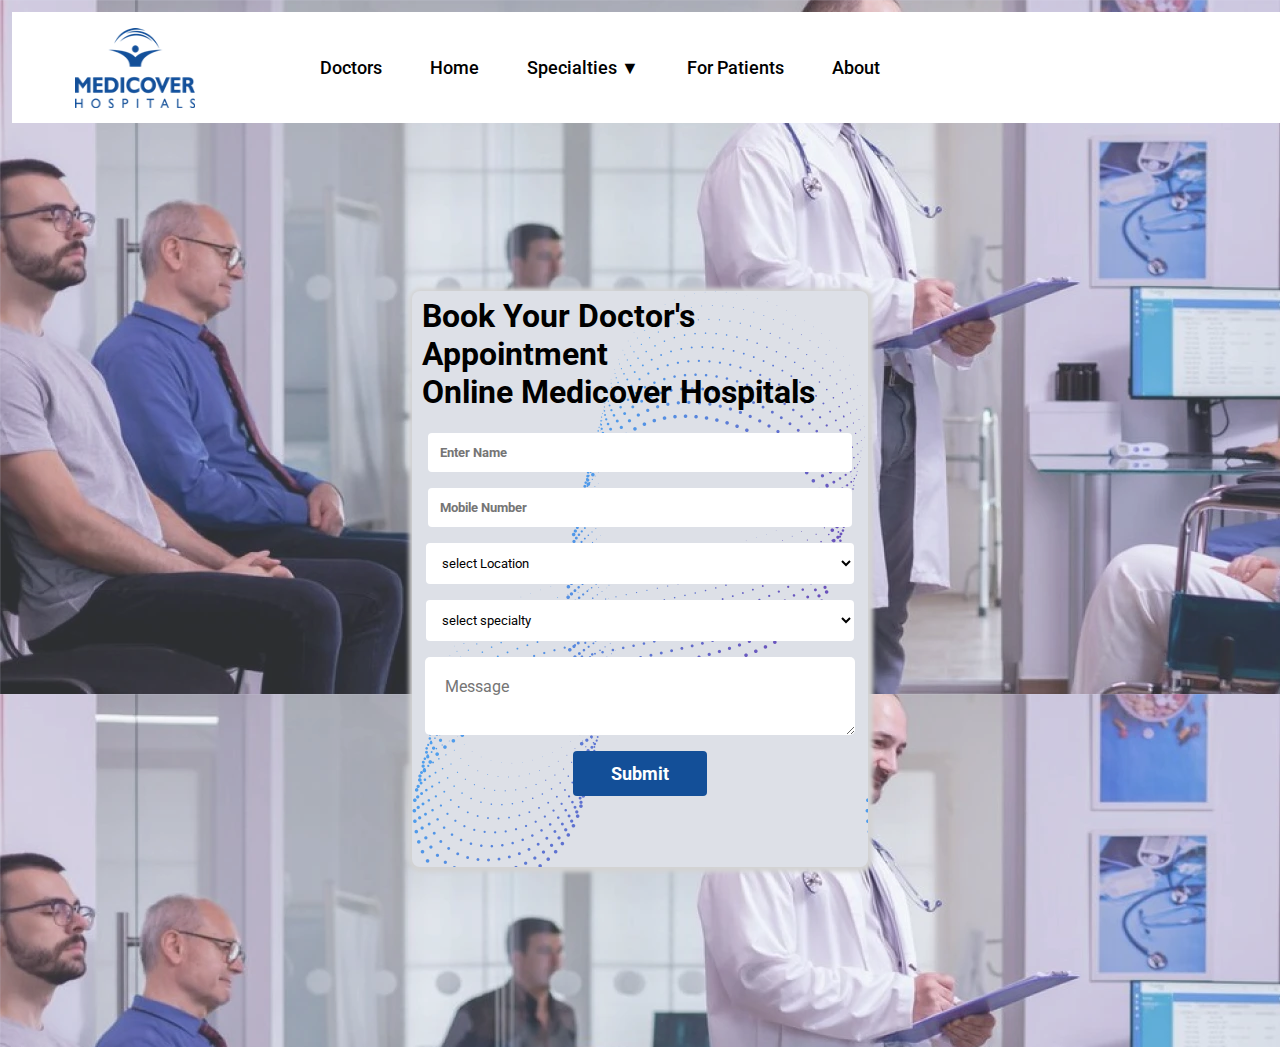
<file: public/appont-form.html>
<!DOCTYPE html>
<html lang="en">

<head>
    <meta charset="UTF-8">
    <meta name="viewport" content="width=device-width, initial-scale=1.0">
    <title>Submit Appointment</title>
    <link rel="icon" type="image/png" sizes="62x62" href="logo.png">

    <link rel="stylesheet" href="style.css">
    <link rel="stylesheet" href="footer.css">
    <link
        href="https://fonts.googleapis.com/css2?family=Roboto:ital,wght@0,100;0,300;0,400;0,500;0,700;0,900;1,100;1,300;1,400;1,500;1,700;1,900&display=swap"
        rel="stylesheet">
    <link rel="stylesheet" href="https://cdnjs.cloudflare.com/ajax/libs/font-awesome/6.5.2/css/all.min.css"
        integrity="sha512-SnH5WK+bZxgPHs44uWIX+LLJAJ9/2PkPKZ5QiAj6Ta86w+fsb2TkcmfRyVX3pBnMFcV7oQPJkl9QevSCWr3W6A=="
        crossorigin="anonymous" referrerpolicy="no-referrer" />
</head>
<style>
    body {
        background-image: url(imagess/international-bnr.webp);
    }

    .from-container {
        display: flex;
        justify-content: center;
        align-items: center;
        height: 100vh;

    }

    .Appointment-form {
        display: flex;
        flex-direction: column;
        gap: 16px;
        align-items: center;
        width: 36%;
        height: 36rem;
        padding: 0 4px;
        border-radius: 8px;
        box-shadow: 1px 1px 4px 4px lightgray;
        background-image: url(imagess/about-shape2.png);
        background-color: #DDE0E7;

    }

    input {
        padding: 12px;
        width: 400px;
        border-radius: 4px;
        background-color: #fff;
        border: none;
        font-weight: bolder;

    }

    select {
        padding: 12px;
        width: 428px;
        border-radius: 4px;
        border: none;
        background-color: #fff;
    }



    textarea {
        width: 390px;
        padding: 20px;
        border: none;
        border-radius: 5px;
        font-size: 16px;
        background-color: #fff;
    }



    button {
        width: 30%;
        padding: 12px;
        background-color: #134F98;
        border: none;
        outline: none;
        border-radius: 4px;
        color: #fff;
        font-weight: bold;
        font-size: large;
    }

    button:hover {
        background-color: #FF8C00;
        transition-duration: 0.8s;
    }
</style>

<body>

    <nav class="navbar">
        <img src="imagess/logo.png" alt="LOGO" style="height: 80px; width: 120px;">
        <div class="container">
            <div class="nav-data"><a href="Doctors.html">Doctors</a></div>
            <div class="nav-data"><a href="../index.html">Home</a></div>
            <!--<div class="hptls nav-data"><a href="">Hospitals ▼</a>
                <div class="dropdown-menu">
                    <li><a class="dropdown-items" href="">Telangana</a></li>
                    <li><a class="dropdown-items" href="">AndhraPradesh</a></li>
                    <li><a class="dropdown-items" href="">Maharashtra</a></li>
                    <li><a class="dropdown-items" href="">Karnataka</a></li>
                </div>
            </div>-->
            <div class="splts nav-data"><a href="">Specialties ▼</a>
                <div class="dropdown-content">
                    <li class="dropdown-info"><a href="cardiology.html">Cardiology</a></li>
                    <li class="dropdown-info"><a href="Cancer.html">Cancer</a></li>
                    <li class="dropdown-info"><a href="Gynecology.html">Gynecology</a></li>
                    <li class="dropdown-info"><a href="Oncology.html">Oncology</a></li>
                    <li class="dropdown-info"><a href="Orthopedics.html">Orthopedics</a></li>

                </div>
            </div>
            <div class="nav-data"><a href="patients.html">For Patients</a></div>
            <div class="nav-data"><a href="about_hosp.html">About</a></div>
        </div>
        <div style="background-color: #fff;">


            <button class="Appointment" style="background-color: white;"><a href="appont-form.html"
                    style="color: white; size: 0px; background-color: #fff;">Book An
                    Appointment</a></button>
        </div>
    </nav>


    <div class="from-container">
        <form class="Appointment-form">
            <h1>Book Your Doctor's Appointment <br>Online Medicover Hospitals</h1>
            <input type="text" placeholder="Enter Name">
            <input type="number" placeholder="Mobile Number" pattern="[6789]{1}[0-9]{9}" title="Start with 6,7,8,9,">
            <select>
                <option>select Location</option>
                <option>hyderabad</option>
                <option>bengaluru</option>
                <option>vizag</option>
                <option>Mumbai</option>
            </select>
            <select>
                <option>select specialty</option>
                <option>Cardiology</option>
                <option>Cancer</option>
                <option>Orthopedics</option>
                <option>Gastroenterology</option>
                <option>Genera SurgeryOncology</option>
                <option>Oncology</option>
            </select>
            <textarea placeholder="Message"></textarea>
            <button type="submit">Submit</button>
        </form>
    </div>

</body>

</html>
</file>
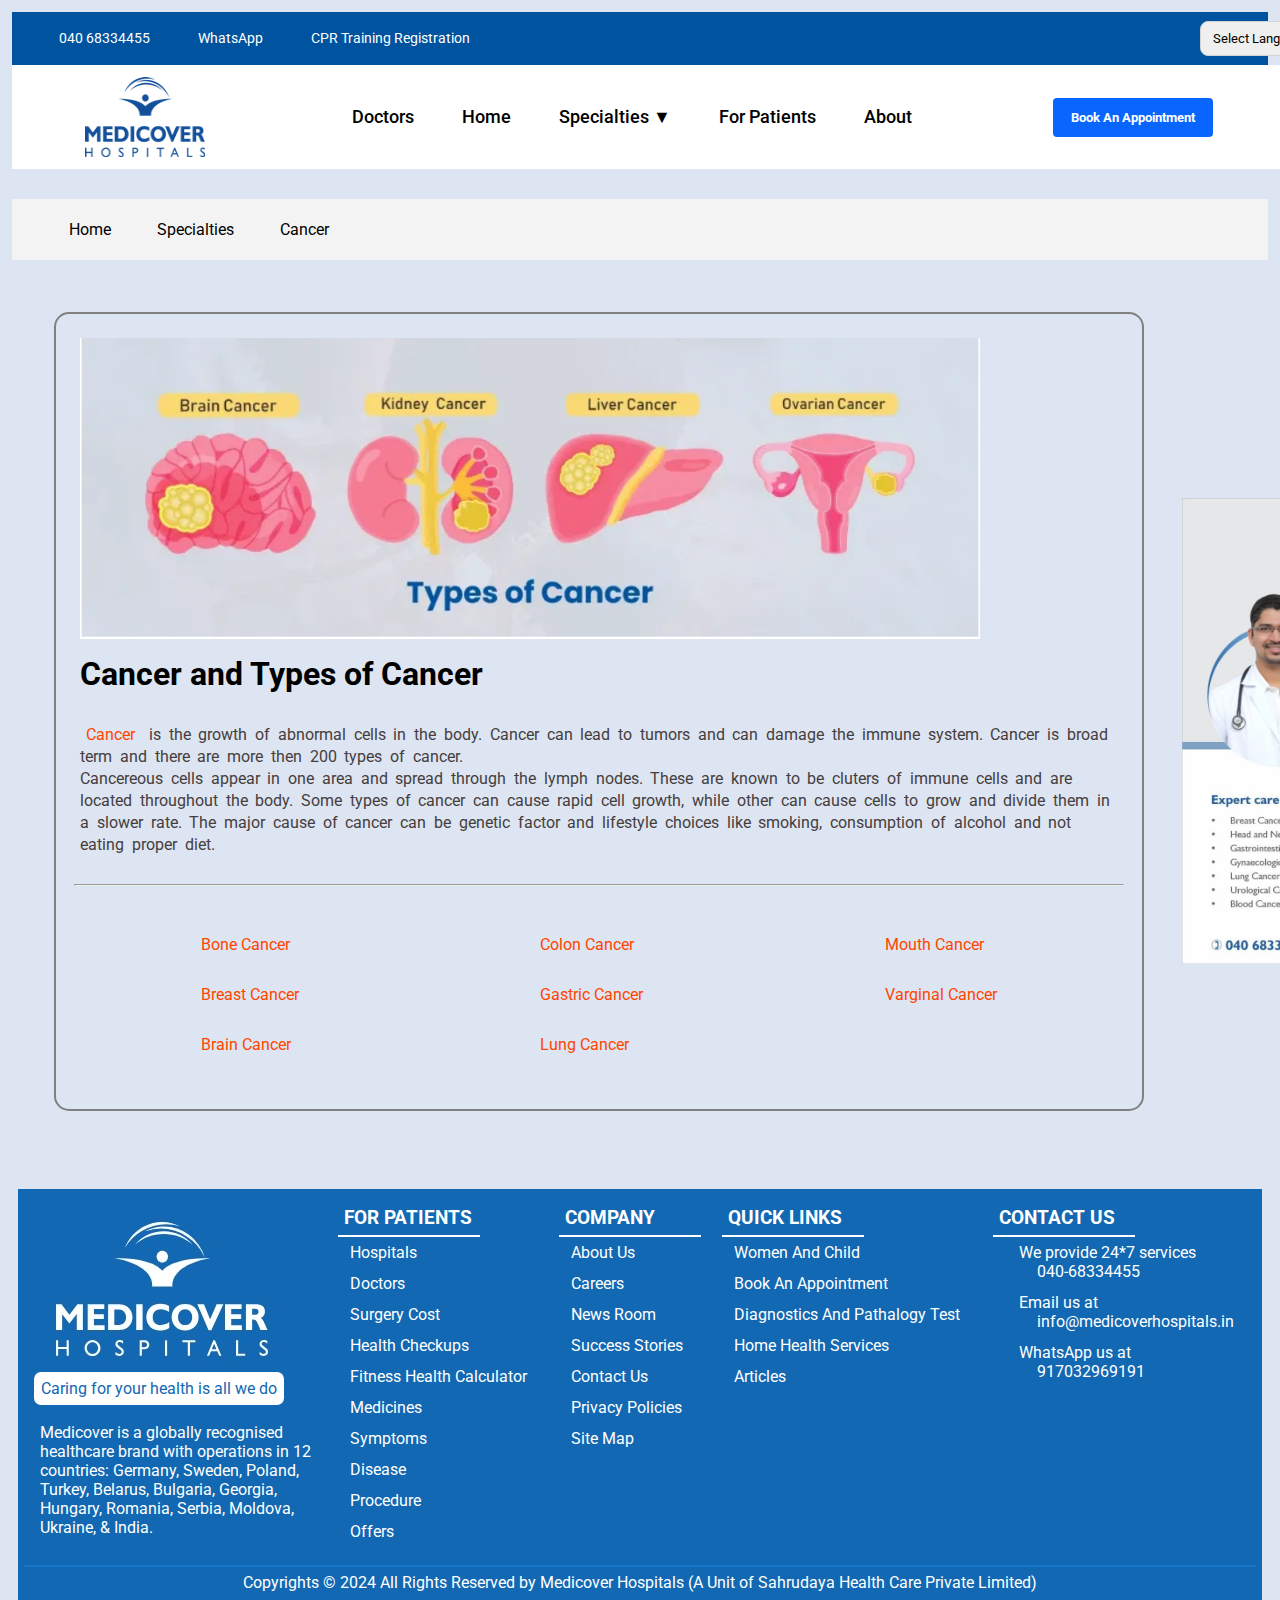
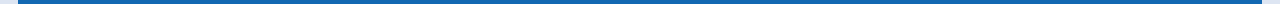
<file: public/Cancer.html>
<!DOCTYPE html>
<html lang="en">

<head>
    <meta charset="UTF-8">
    <meta name="viewport" content="width=device-width, initial-scale=1.0">
    <title>Cancer</title>
    <link rel="icon" type="image/png" sizes="62x62" href="logo.png">
    <link rel="stylesheet" href="style.css">
    <link rel="stylesheet" href="footer.css">
    <link rel="preconnect" href="https://fonts.googleapis.com">
    <link rel="preconnect" href="https://fonts.gstatic.com" crossorigin>
    <link
        href="https://fonts.googleapis.com/css2?family=Roboto:ital,wght@0,100;0,300;0,400;0,500;0,700;0,900;1,100;1,300;1,400;1,500;1,700;1,900&display=swap"
        rel="stylesheet">
    <link rel="stylesheet" href="https://cdnjs.cloudflare.com/ajax/libs/font-awesome/6.5.2/css/all.min.css"
        integrity="sha512-SnH5WK+bZxgPHs44uWIX+LLJAJ9/2PkPKZ5QiAj6Ta86w+fsb2TkcmfRyVX3pBnMFcV7oQPJkl9QevSCWr3W6A=="
        crossorigin="anonymous" referrerpolicy="no-referrer" />
    <style>
        @media only screen and (min-width:720px) {


            .menu_bar3 {
                position: relative;
                top: 30px;
                background-color: #f3f3f3;
                padding: 15px;

            }

            .navbar3 {
                text-decoration: none;
                margin-left: 30px;
                color: black;
            }

            .abaout_cancer {
                border: 2px solid gray;
                position: relative;
                top: 70px;
                left: 30px;
                width: 1050px;
                padding: 18px;
                border-radius: 15px;
            }

            .cancer {
                text-decoration: none;
                color: orangered;
            }

            .cancer1 {
                color: #463e3e;
                line-height: 22px;
                word-spacing: 0.1cm;
            }

            .cancer_types {
                display: flex;
                flex-direction: row;
                justify-content: space-around;

            }

            .cancer-Types {
                list-style-type: none;
            }

            .main_container {
                display: flex;
                flex-direction: row;
            }

            .doc_img1 {
                position: relative;
                top: 250px;
                left: 50px;
            }

            .foot {
                position: relative;
                top: 100px;
            }

            .endfoot {
                position: relative;
                top: 100px;
            }


        }
    </style>
</head>

<body>

    <div class="first_menuBar">
        <nav>
            <a href="" class="nav_bar1"><i class="fa-solid fa-phone"></i> 040 68334455</a>
            <a href="" class="nav_bar1 navbar1_1"><i class="fa-brands fa-whatsapp"></i> WhatsApp</a>
            <a href="" class="nav_bar1 navbar1_1"><i class="fa-solid fa-arrow-up-right-from-square"></i> CPR Training
                Registration</a>
            <select class="select_lan">
                <option value="">Select Language </option>
                <option value="">English</option>
                <option value="">German</option>
                <option value="">Arabic</option>
                <option value="">Hindi</option>
                <option value="">Italian </option>
                <option value="">Tamil</option>
                <option value="">Kanada</option>
                <option value="">Malayalam</option>
                <option value="">Telugu</option>
            </select>

        </nav>
    </div>

    <nav class="navbar">
        <img src="imagess/logo.png" alt="LOGO" style="height: 80px; width: 120px;">
        <div class="container">
            <div class="nav-data"><a href="Doctors.html">Doctors</a></div>
            <div class="nav-data"><a href="../index.html">Home</a></div>
            <!--<div class="hptls nav-data"><a href="">Hospitals ▼</a>
                <div class="dropdown-menu">
                    <li><a class="dropdown-items" href="">Telangana</a></li>
                    <li><a class="dropdown-items" href="">AndhraPradesh</a></li>
                    <li><a class="dropdown-items" href="">Maharashtra</a></li>
                    <li><a class="dropdown-items" href="">Karnataka</a></li>
                </div>
            </div>-->
            <div class="splts nav-data"><a href="">Specialties ▼</a>
                <div class="dropdown-content">
                    <li class="dropdown-info"><a href="cardiology.html">Cardiology</a></li>
                    <li class="dropdown-info"><a href="Cancer.html">Cancer</a></li>
                    <li class="dropdown-info"><a href="Gynecology.html">Gynecology</a></li>
                    <li class="dropdown-info"><a href="Oncology.html">Oncology</a></li>
                    <li class="dropdown-info"><a href="Orthopedics.html">Orthopedics</a></li>

                </div>
            </div>
            <div class="nav-data"><a href="patients.html">For Patients</a></div>
            <div class="nav-data"><a href="about_hosp.html">About</a></div>
        </div>
        <button class="Appointment"><a href="appont-form.html" style="color: white; size: 10px;">Book An
                Appointment</a></button>
    </nav>

    <div class="menu_bar3">
        <nav>
            <a href="" class="navbar3">Home</a>
            <a href="" class="navbar3">Specialties</a>
            <a href="" class="navbar3">Cancer</a>
        </nav>
    </div>

    <div class="main_container">
        <div class="sub_container">
            <div class="abaout_cancer">
                <img src="Cancer.png" alt="" width="900">
                <h1>Cancer and Types of Cancer</h1> <br>
                <p class="cancer1">
                    <a href="" class="cancer">Cancer</a> is the growth of abnormal cells in the body. Cancer can lead to
                    tumors and can damage the immune system. Cancer is broad term and there are more then 200 types of
                    cancer. <br>

                    Cancereous cells appear in one area and spread through the lymph nodes. These are known to be
                    cluters of immune cells and are located throughout the body. Some types of cancer can cause rapid
                    cell growth, while other can cause cells to grow and divide them in a slower rate. The major cause
                    of cancer can be genetic factor and lifestyle choices like smoking, consumption of alcohol and not
                    eating proper diet.
                    <br> <br>
                    <hr><br>
                </p>
                <div class="cancer_types">
                    <div class="cancer_1">
                        <li class="cancer-Types"><a href="" class="cancer">Bone Cancer</a></li><br>
                        <li class="cancer-Types"><a href="" class="cancer">Breast Cancer</a></li><br>
                        <li class="cancer-Types"><a href="" class="cancer">Brain Cancer</a></li><br>
                    </div>
                    <div class="cancer_1">
                        <li class="cancer-Types"><a href="" class="cancer">Colon Cancer</a></li><br>
                        <li class="cancer-Types"><a href="" class="cancer">Gastric Cancer</a></li><br>
                        <li class="cancer-Types"><a href="" class="cancer">Lung Cancer</a></li><br>
                    </div>
                    <div class="cancer_1">
                        <li class="cancer-Types"><a href="" class="cancer">Mouth Cancer</a></li><br>
                        <li class="cancer-Types"><a href="" class="cancer">Varginal Cancer</a></li><br>

                    </div>

                </div>
            </div>
        </div>
        <div class="sub_container doc_img1">
            <img src="cancer_doc.jpeg" alt="" width="350px">
        </div>
    </div>

    <footer>
        <footer class="foot">
            <div class="content_2">
                <img src="foot_icon.jpeg" alt="footer icon"><br>
                <span class="content_1">Caring for your health is all we do </span> <br><br>
                <p class="content_2">
                    Medicover is a globally recognised <br> healthcare brand with operations in 12 <br> countries:
                    Germany,
                    Sweden,
                    Poland, <br> Turkey, Belarus, Bulgaria, Georgia, <br> Hungary, Romania, Serbia, Moldova, <br>
                    Ukraine, &
                    India.
                </p>

            </div>
            <div class="for_patients">
                <h3 class="label">FOR PATIENTS</h3>
                <hr color="white" width="140px" align="left">
                <p><a href="#" class="patients_anchor">Hospitals</a></p>
                <p><a href="#" class="patients_anchor">Doctors</a></p>
                <p><a href="#" class="patients_anchor">Surgery Cost</a></p>
                <p><a href="#" class="patients_anchor">Health Checkups</a></p>
                <p><a href="#" class="patients_anchor">Fitness Health Calculator</a></p>
                <p><a href="#" class="patients_anchor">Medicines</a></p>
                <p><a href="#" class="patients_anchor">Symptoms</a></p>
                <p><a href="#" class="patients_anchor">Disease</a></p>
                <p><a href="#" class="patients_anchor">Procedure</a></p>
                <p><a href="#" class="patients_anchor">Offers</a></p>
            </div>
            <div class="for_company">
                <h3 class="label">COMPANY</h3>
                <hr color="white" width="140px" align="left">
                <p><a href="#" class="company_anchor">About Us</a></p>
                <p><a href="#" class="company_anchor">Careers</a></p>
                <p><a href="#" class="company_anchor">News Room</a></p>
                <p><a href="#" class="company_anchor">Success Stories</a></p>
                <p><a href="#" class="company_anchor">Contact Us</a></p>
                <p><a href="#" class="company_anchor">Privacy Policies</a></p>
                <p><a href="#" class="company_anchor">Site Map</a></p>
            </div>

            <div class="quicklinks">
                <h3 class="label">QUICK LINKS</h3>
                <hr color="white" width="140px" align="left">
                <p><a href="#" class="quick_anchor">Women And Child</a></p>
                <p><a href="#" class="quick_anchor">Book An Appointment</a></p>
                <p><a href="#" class="quick_anchor">Diagnostics And Pathalogy Test</a></p>
                <p><a href="#" class="quick_anchor">Home Health Services</a></p>
                <p><a href="#" class="quick_anchor">Articles</a></p>
            </div>

            <div class="contact_us">
                <h3 class="label">CONTACT US</h3>
                <hr color="white" width="140px" align="left">
                <p class="label"><i class="fa-solid fa-phone"></i> &nbsp; We provide 24*7 services <br> <a href="#"
                        class="contact_anchor"> &nbsp;&nbsp;&nbsp;&nbsp;&nbsp;&nbsp;&nbsp;&nbsp;040-68334455</a></p>
                <p class="label"><i class="fa-regular fa-envelope"></i> &nbsp; Email us at <br> <a href="#"
                        class="contact_anchor">&nbsp;&nbsp;&nbsp;&nbsp;&nbsp;&nbsp;&nbsp;&nbsp;info@medicoverhospitals.in</a>
                </p>
                <p class="label"><i class="fa-brands fa-whatsapp"></i> &nbsp; WhatsApp us at <br> <a href="#"
                        class="contact_anchor">&nbsp;&nbsp;&nbsp;&nbsp;&nbsp;&nbsp;&nbsp;&nbsp;917032969191</a></p>
                <p>
                    <a href="#" class="icons_anchor"><i class="fa-brands fa-square-facebook hove"></i></a>
                    <a href="#" class="icons_anchor"><i class="fa-brands fa-square-twitter hove"></i></a>
                    <a href="#" class="icons_anchor"><i class="fa-brands fa-linkedin hove"></i></a>
                    <a href="#" class="icons_anchor"><i class="fa-brands fa-square-instagram hove"></i></a>
                    <a href="#" class="icons_anchor"><i class="fa-brands fa-square-youtube hove"></i></a>
            </div>
        </footer>
        <div class="endfoot">

            <hr color="#1676CA" class="copyright_hr">
            <p class="copyright">Copyrights &#169; 2024 All Rights Reserved by Medicover Hospitals (A Unit of
                Sahrudaya
                Health Care Private Limited)</p>
        </div>
    </footer>
</body>

</html>
</file>
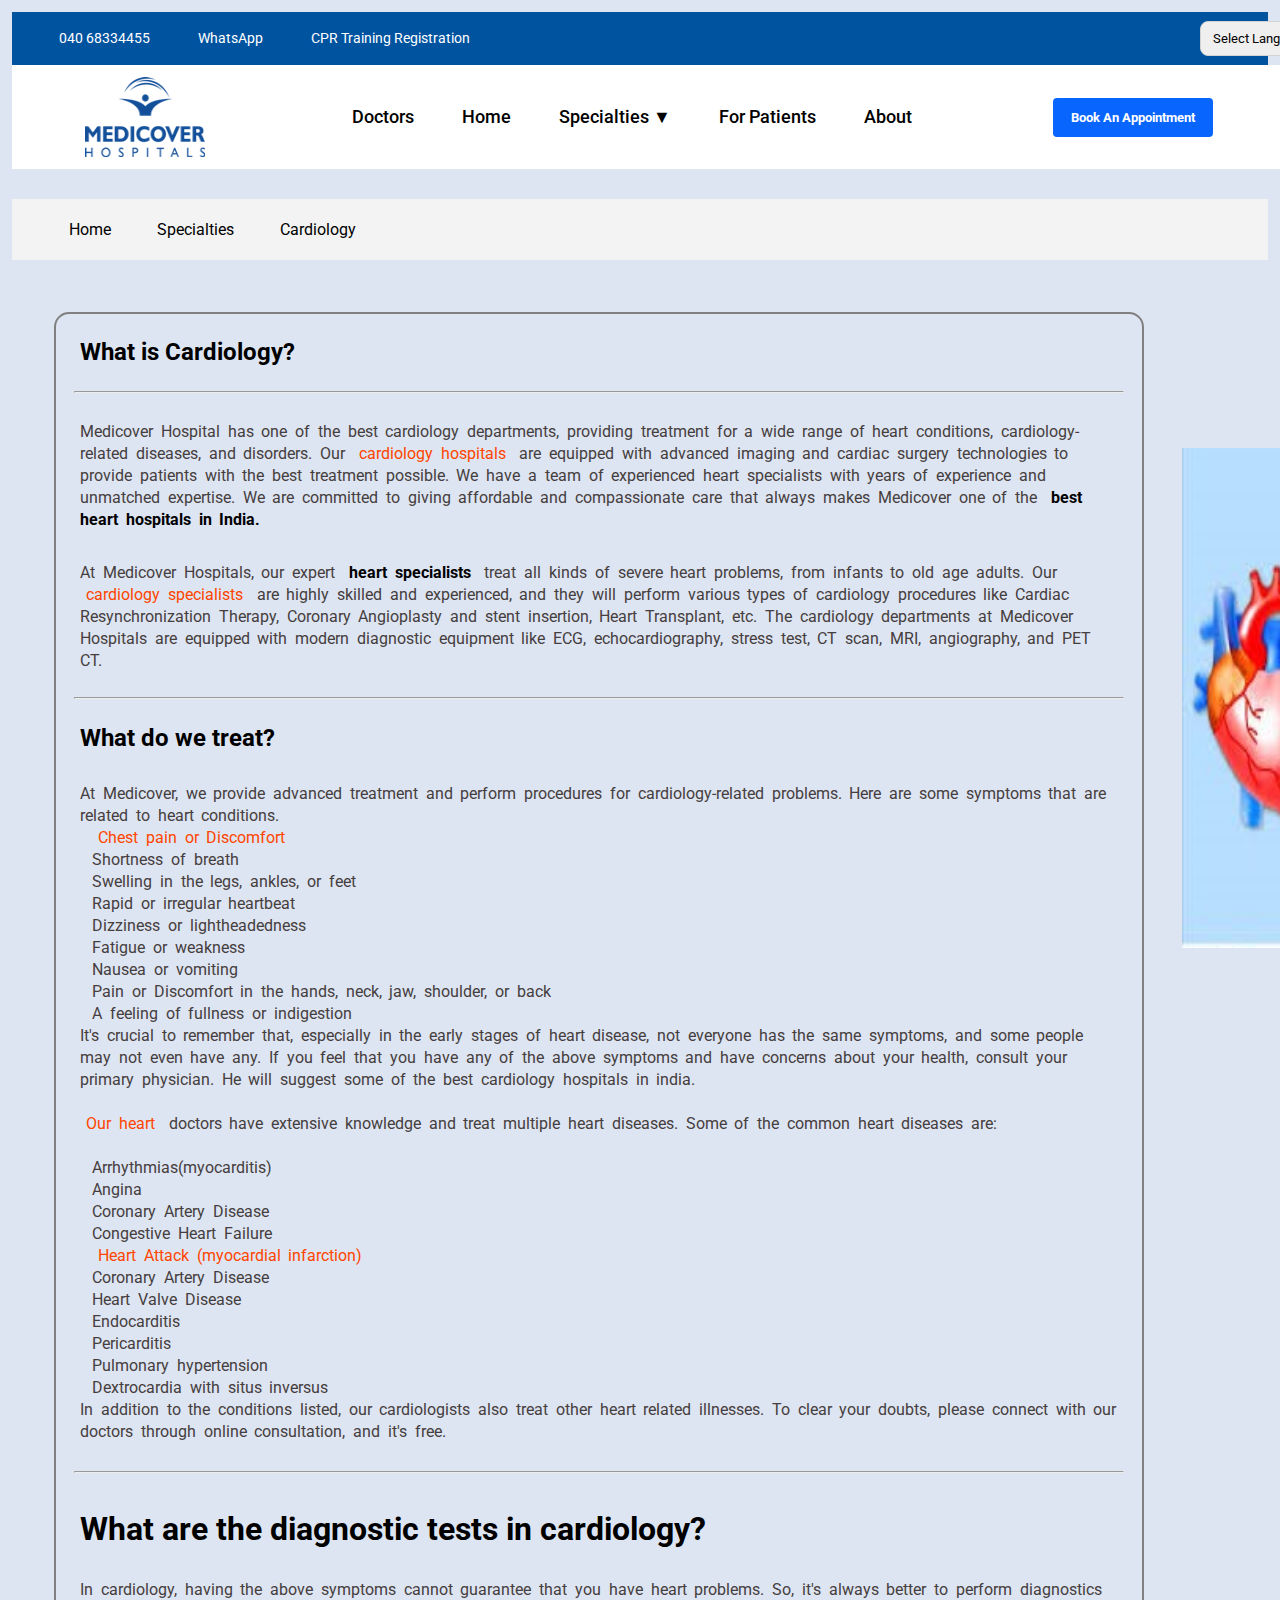
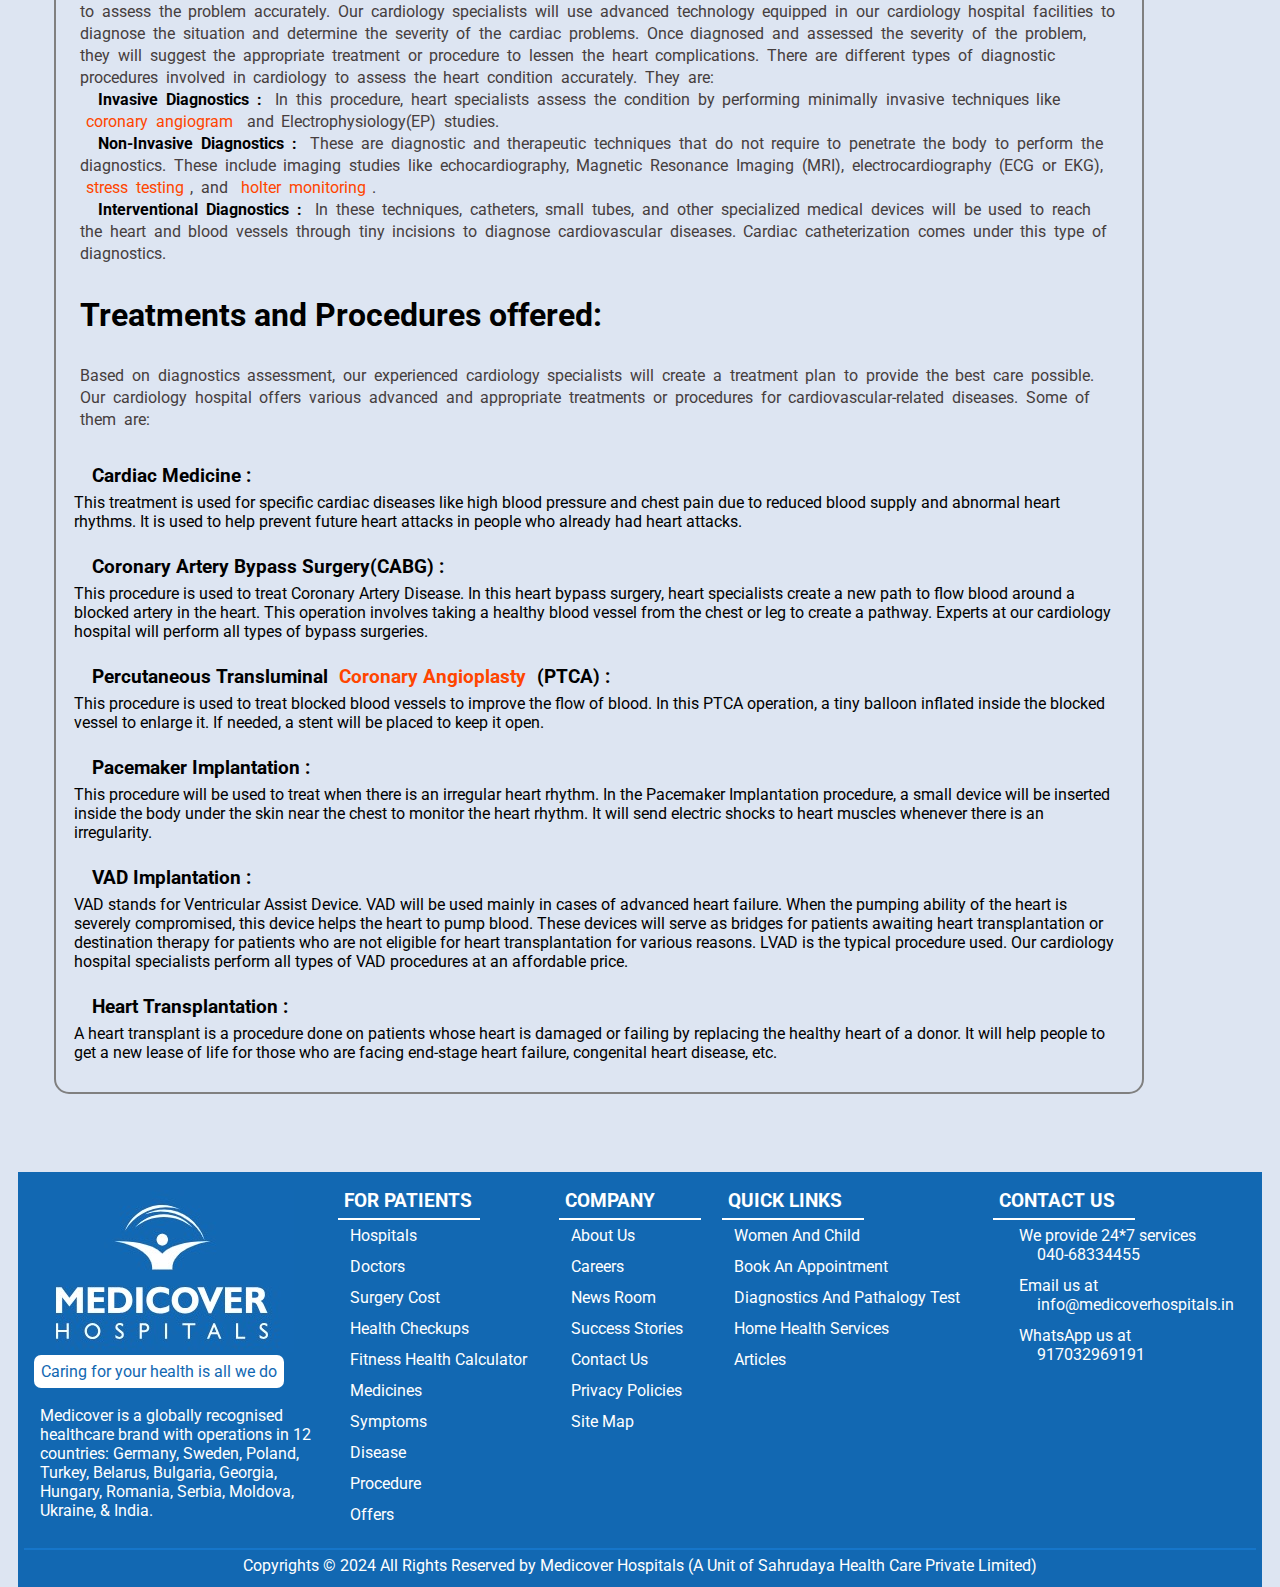
<file: public/cardiology.html>
<!DOCTYPE html>
<html lang="en">

<head>
    <meta charset="UTF-8">
    <meta name="viewport" content="width=device-width, initial-scale=1.0">
    <title>Cardiology</title>
    <link rel="icon" type="image/png" sizes="62x62" href="logo.png">
    <link rel="stylesheet" href="style.css">
    <link rel="stylesheet" href="footer.css">
    <link rel="preconnect" href="https://fonts.googleapis.com">
    <link rel="preconnect" href="https://fonts.gstatic.com" crossorigin>
    <link
        href="https://fonts.googleapis.com/css2?family=Roboto:ital,wght@0,100;0,300;0,400;0,500;0,700;0,900;1,100;1,300;1,400;1,500;1,700;1,900&display=swap"
        rel="stylesheet">
    <link rel="stylesheet" href="https://cdnjs.cloudflare.com/ajax/libs/font-awesome/6.5.2/css/all.min.css"
        integrity="sha512-SnH5WK+bZxgPHs44uWIX+LLJAJ9/2PkPKZ5QiAj6Ta86w+fsb2TkcmfRyVX3pBnMFcV7oQPJkl9QevSCWr3W6A=="
        crossorigin="anonymous" referrerpolicy="no-referrer" />
    <style>
        @media only screen and (min-width:720px) {


            .nav_bar2 {
                display: inline;
            }

            .second_menubar {
                height: 50px;
                padding: 40px;
                margin-left: 260px;
            }

            .appointment {
                padding: 10px;
                color: #fff;
                background-color: #00539F;
                border: 2px solid #00539F;
                border-radius: 4px;
                font-weight: bold;
                font-size: 14px;
                margin-left: 130px;
                width: 200px;
            }

            .menu_bar3 {
                position: relative;
                top: 30px;
                background-color: #f3f3f3;
                padding: 15px;

            }

            .navbar3 {
                text-decoration: none;
                margin-left: 30px;
                color: black;
            }

            .page {
                position: relative;
            }

            .about_cardiology {
                position: relative;
                top: 70px;
                left: 30px;
                border: 2px solid gray;
                width: 1050px;
                padding: 18px;
                border-radius: 15px;
            }

            .cardiology1 {
                color: #463e3e;
                line-height: 22px;
                word-spacing: 0.1cm;
            }

            .card_hosp {
                text-decoration: none;
                color: orangered;
            }

            .bold {
                color: black;
            }

            .main_container {
                display: flex;
                flex-direction: row;
            }

            .card_doctor {
                position: relative;
                top: 200px;
                left: 50px;
            }

            .Card_doc {
                position: sticky;
                top: 100px;
            }

            .foot {
                position: relative;
                top: 100px;
            }

            .endfoot {
                position: relative;
                top: 100px;
            }


        }
    </style>
</head>

<body>
    <div class="first_menuBar">
        <nav>
            <a href="" class="nav_bar1"><i class="fa-solid fa-phone"></i> 040 68334455</a>
            <a href="" class="nav_bar1 navbar1_1"><i class="fa-brands fa-whatsapp"></i> WhatsApp</a>
            <a href="" class="nav_bar1 navbar1_1"><i class="fa-solid fa-arrow-up-right-from-square"></i> CPR Training
                Registration</a>
            <select class="select_lan">
                <option value="">Select Language </option>
                <option value="">English</option>
                <option value="">German</option>
                <option value="">Arabic</option>
                <option value="">Hindi</option>
                <option value="">Italian </option>
                <option value="">Tamil</option>
                <option value="">Kanada</option>
                <option value="">Malayalam</option>
                <option value="">Telugu</option>
            </select>

        </nav>
    </div>
    <nav class="navbar">
        <img src="imagess/logo.png" alt="LOGO" style="height: 80px; width: 120px;">
        <div class="container">
            <div class="nav-data"><a href="Doctors.html">Doctors</a></div>
            <div class="nav-data"><a href="../index.html">Home</a></div>
            <!-- <div class="hptls nav-data"><a href="">Hospitals ▼</a>
                <div class="dropdown-menu">
                    <li><a class="dropdown-items" href="">Telangana</a></li>
                    <li><a class="dropdown-items" href="">AndhraPradesh</a></li>
                    <li><a class="dropdown-items" href="">Maharashtra</a></li>
                    <li><a class="dropdown-items" href="">Karnataka</a></li>
                </div>
            </div> -->
            <div class="splts nav-data"><a href="">Specialties ▼</a>
                <div class="dropdown-content">
                    <li class="dropdown-info"><a href="cardiology.html">Cardiology</a></li>
                    <li class="dropdown-info"><a href="Cancer.html">Cancer</a></li>
                    <li class="dropdown-info"><a href="Gynecology.html">Gynecology</a></li>
                    <li class="dropdown-info"><a href="Oncology.html">Oncology</a></li>
                    <li class="dropdown-info"><a href="Orthopedics.html">Orthopedics</a></li>

                </div>
            </div>
            <div class="nav-data"><a href="patients.html">For Patients</a></div>
            <div class="nav-data"><a href="about_hosp.html">About</a></div>
        </div>
        <button class="Appointment"><a href="appont-form.html" style="color: white; size: 10px;">Book An
                Appointment</a></button>
    </nav>


    <div class="menu_bar3">
        <nav>
            <a href="" class="navbar3">Home</a>
            <a href="" class="navbar3">Specialties</a>
            <a href="" class="navbar3">Cardiology</a>
        </nav>
    </div>
    </div>

    <div class="main_container">
        <div class="sub-container">
            <div class="about_cardiology">
                <h2>What is Cardiology?</h2>
                <br>
                <hr>
                <p class="cardiology1">
                    <br>
                    Medicover Hospital has one of the best cardiology departments, providing treatment for a wide range
                    of heart conditions,
                    cardiology-related diseases, and disorders. Our <a href="" class="card_hosp">cardiology
                        hospitals</a>
                    are equipped with advanced imaging and cardiac surgery technologies to &nbsp; provide patients with
                    the best treatment possible. We have a
                    team of experienced heart specialists with years of experience and unmatched expertise. We are
                    committed to giving affordable and
                    compassionate care that always makes Medicover one of the <b class="bold">best heart hospitals in
                        India.</b>
                </p><br>

                <p class="cardiology1">
                    At Medicover Hospitals, our expert <b class="bold">heart specialists</b> treat all kinds of severe
                    heart problems, from infants to old age adults. Our <a href="" class="card_hosp">cardiology
                        specialists </a>are highly skilled and experienced, and they will perform various types of
                    cardiology procedures like Cardiac Resynchronization Therapy, Coronary Angioplasty
                    and stent insertion, Heart Transplant, etc. The cardiology departments at Medicover Hospitals are
                    equipped with modern diagnostic equipment like ECG, echocardiography,
                    stress test, CT scan, MRI, angiography, and PET CT.
                </p>
                <br>
                <hr>
                <br>
                <h2>What do we treat?</h2>
                <br>
                <p class="cardiology1">
                    At Medicover, we provide advanced treatment and perform procedures for cardiology-related problems.
                    Here are some symptoms
                    that are related to heart conditions. <br>
                    <i class="fa-solid fa-angle-right"> </i> <a href="" class="card_hosp"> Chest pain or
                        Discomfort</a><br>
                    <i class="fa-solid fa-angle-right"> </i> Shortness of breath <br>
                    <i class="fa-solid fa-angle-right"> </i> Swelling in the legs, ankles, or feet <br>
                    <i class="fa-solid fa-angle-right"> </i> Rapid or irregular heartbeat <br>
                    <i class="fa-solid fa-angle-right"> </i> Dizziness or lightheadedness<br>
                    <i class="fa-solid fa-angle-right"> </i> Fatigue or weakness<br>
                    <i class="fa-solid fa-angle-right"> </i> Nausea or vomiting<br>
                    <i class="fa-solid fa-angle-right"> </i> Pain or Discomfort in the hands, neck, jaw, shoulder, or
                    back<br>
                    <i class="fa-solid fa-angle-right"> </i> A feeling of fullness or indigestion<br>
                    It's crucial to remember that, especially in the early stages of heart disease, not everyone has the
                    same symptoms, and some people may not even have any. If you feel that you have any of the above
                    symptoms and have concerns about your health, consult your primary physician. He will suggest some
                    of the best cardiology hospitals in india.
                    <br><br>
                    <a href="" class="card_hosp">Our heart</a> doctors have extensive knowledge and treat multiple heart
                    diseases. Some of the common heart diseases are:
                    <br><br>
                    <i class="fa-solid fa-angle-right"> </i> Arrhythmias(myocarditis) <br>
                    <i class="fa-solid fa-angle-right"> </i> Angina <br>
                    <i class="fa-solid fa-angle-right"> </i> Coronary Artery Disease<br>
                    <i class="fa-solid fa-angle-right"> </i> Congestive Heart Failure<br>
                    <i class="fa-solid fa-angle-right"> </i> <a href="" class="card_hosp">Heart Attack (myocardial
                        infarction)</a><br>
                    <i class="fa-solid fa-angle-right"> </i> Coronary Artery Disease<br>
                    <i class="fa-solid fa-angle-right"> </i> Heart Valve Disease<br>
                    <i class="fa-solid fa-angle-right"> </i> Endocarditis<br>
                    <i class="fa-solid fa-angle-right"> </i> Pericarditis<br>
                    <i class="fa-solid fa-angle-right"> </i> Pulmonary hypertension<br>
                    <i class="fa-solid fa-angle-right"> </i> Dextrocardia with situs inversus<br>
                    In addition to the conditions listed, our cardiologists also treat other heart related illnesses. To
                    clear your doubts, please connect with our doctors through online consultation, and it's free.
                    <br><br>
                    <hr><br>
                </p>
                <h1>What are the diagnostic tests in cardiology?</h1>
                <br>
                <p class="cardiology1">
                    In cardiology, having the above symptoms cannot guarantee that you have heart problems. So, it's
                    always better to perform diagnostics to assess the problem accurately. Our cardiology specialists
                    will use advanced technology equipped in our cardiology hospital facilities to diagnose the
                    situation and determine the severity of the cardiac problems. Once diagnosed and assessed the
                    severity of the problem, they will suggest the appropriate treatment or procedure to lessen the
                    heart complications. There are different types of diagnostic procedures involved in cardiology to
                    assess the heart condition accurately. They are: <br>

                    <i class="fa-solid fa-angle-right"> </i> <b class="bold">Invasive Diagnostics :</b> In this
                    procedure, heart specialists assess the condition by performing minimally invasive techniques like
                    <a href="" class="card_hosp">coronary angiogram</a> and Electrophysiology(EP) studies. <br>
                    <i class="fa-solid fa-angle-right"> </i> <b class="bold">Non-Invasive Diagnostics :</b> These are
                    diagnostic and therapeutic techniques that do not require to penetrate the body to perform the
                    diagnostics. These include imaging studies like echocardiography, Magnetic Resonance Imaging (MRI),
                    electrocardiography (ECG or EKG), <a href="" class="card_hosp">stress testing</a>, and <a href=""
                        class="card_hosp">holter monitoring</a>. <br>
                    <i class="fa-solid fa-angle-right"> </i> <b class="bold">Interventional Diagnostics :</b> In these
                    techniques, catheters, small tubes, and other specialized medical devices will be used to reach the
                    heart and blood vessels through tiny incisions to diagnose cardiovascular diseases. Cardiac
                    catheterization comes under this type of diagnostics. <br>
                </p>
                <br>
                <h1>Treatments and Procedures offered:</h1>
                <br>
                <p class="cardiology1">
                    Based on diagnostics assessment, our experienced cardiology specialists will create a treatment plan
                    to provide the best care possible. Our cardiology hospital offers various advanced and appropriate
                    treatments or procedures for cardiovascular-related diseases. Some of them are: <br>
                    <br>
                <h3><i class="fa-solid fa-angle-right"> </i> Cardiac Medicine :</h3>
                This treatment is used for specific cardiac diseases like high blood pressure and chest pain due to
                reduced blood supply and abnormal heart rhythms. It is used to help prevent future heart attacks in
                people who already had heart attacks. <br>
                <br>
                <h3><i class="fa-solid fa-angle-right"> </i> Coronary Artery Bypass Surgery(CABG) :</h3>
                This procedure is used to treat Coronary Artery Disease. In this heart bypass surgery, heart specialists
                create a new path to flow blood around a blocked artery in the heart. This operation involves taking a
                healthy blood vessel from the chest or leg to create a pathway. Experts at our cardiology hospital will
                perform all types of bypass surgeries.
                <br><br>
                <h3><i class="fa-solid fa-angle-right"> </i> Percutaneous Transluminal <a href=""
                        class="card_hosp">Coronary Angioplasty</a> (PTCA) :</h3>
                This procedure is used to treat blocked blood vessels to improve the flow of blood. In this PTCA
                operation, a tiny balloon inflated inside the blocked vessel to enlarge it. If needed, a stent will be
                placed to keep it open. <br>
                <br>
                <h3><i class="fa-solid fa-angle-right"> </i> Pacemaker Implantation :</h3>
                This procedure will be used to treat when there is an irregular heart rhythm. In the Pacemaker
                Implantation procedure, a small device will be inserted inside the body under the skin near the chest to
                monitor the heart rhythm. It will send electric shocks to heart muscles whenever there is an
                irregularity. <br>
                <br>
                <h3><i class="fa-solid fa-angle-right"> </i> VAD Implantation :</h3>
                VAD stands for Ventricular Assist Device. VAD will be used mainly in cases of advanced heart failure.
                When the pumping ability of the heart is severely compromised, this device helps the heart to pump
                blood. These devices will serve as bridges for patients awaiting heart transplantation or destination
                therapy for patients who are not eligible for heart transplantation for various reasons. LVAD is the
                typical procedure used. Our cardiology hospital specialists perform all types of VAD procedures at an
                affordable price. <br>
                <br>
                <h3><i class="fa-solid fa-angle-right"> </i> Heart Transplantation :</h3>
                A heart transplant is a procedure done on patients whose heart is damaged or failing by replacing the
                healthy heart of a donor. It will help people to get a new lease of life for those who are facing
                end-stage heart failure, congenital heart disease, etc.
                </p>
            </div>
        </div>
        <div class="sub-container card_doctor">
            <img src="card_img1.jpeg" alt="img" class="Card_doc" width="350" height="500">
        </div>
    </div>

    <footer>
        <footer class="foot">
            <div class="content_2">
                <img src="foot_icon.jpeg" alt="footer icon"><br>
                <span class="content_1">Caring for your health is all we do </span><br> <br>
                <p class="content_2">
                    Medicover is a globally recognised <br> healthcare brand with operations in 12 <br> countries:
                    Germany,
                    Sweden,
                    Poland, <br> Turkey, Belarus, Bulgaria, Georgia, <br> Hungary, Romania, Serbia, Moldova, <br>
                    Ukraine, &
                    India.
                </p>

            </div>
            <div class="for_patients">
                <h3 class="label">FOR PATIENTS</h3>
                <hr color="white" width="140px" align="left">
                <p><a href="#" class="patients_anchor">Hospitals</a></p>
                <p><a href="#" class="patients_anchor">Doctors</a></p>
                <p><a href="#" class="patients_anchor">Surgery Cost</a></p>
                <p><a href="#" class="patients_anchor">Health Checkups</a></p>
                <p><a href="#" class="patients_anchor">Fitness Health Calculator</a></p>
                <p><a href="#" class="patients_anchor">Medicines</a></p>
                <p><a href="#" class="patients_anchor">Symptoms</a></p>
                <p><a href="#" class="patients_anchor">Disease</a></p>
                <p><a href="#" class="patients_anchor">Procedure</a></p>
                <p><a href="#" class="patients_anchor">Offers</a></p>
            </div>
            <div class="for_company">
                <h3 class="label">COMPANY</h3>
                <hr color="white" width="140px" align="left">
                <p><a href="#" class="company_anchor">About Us</a></p>
                <p><a href="#" class="company_anchor">Careers</a></p>
                <p><a href="#" class="company_anchor">News Room</a></p>
                <p><a href="#" class="company_anchor">Success Stories</a></p>
                <p><a href="#" class="company_anchor">Contact Us</a></p>
                <p><a href="#" class="company_anchor">Privacy Policies</a></p>
                <p><a href="#" class="company_anchor">Site Map</a></p>
            </div>

            <div class="quicklinks">
                <h3 class="label">QUICK LINKS</h3>
                <hr color="white" width="140px" align="left">
                <p><a href="#" class="quick_anchor">Women And Child</a></p>
                <p><a href="#" class="quick_anchor">Book An Appointment</a></p>
                <p><a href="#" class="quick_anchor">Diagnostics And Pathalogy Test</a></p>
                <p><a href="#" class="quick_anchor">Home Health Services</a></p>
                <p><a href="#" class="quick_anchor">Articles</a></p>
            </div>

            <div class="contact_us">
                <h3 class="label">CONTACT US</h3>
                <hr color="white" width="140px" align="left">
                <p class="label"><i class="fa-solid fa-phone"></i> &nbsp; We provide 24*7 services <br> <a href="#"
                        class="contact_anchor"> &nbsp;&nbsp;&nbsp;&nbsp;&nbsp;&nbsp;&nbsp;&nbsp;040-68334455</a></p>
                <p class="label"><i class="fa-regular fa-envelope"></i> &nbsp; Email us at <br> <a href="#"
                        class="contact_anchor">&nbsp;&nbsp;&nbsp;&nbsp;&nbsp;&nbsp;&nbsp;&nbsp;info@medicoverhospitals.in</a>
                </p>
                <p class="label"><i class="fa-brands fa-whatsapp"></i> &nbsp; WhatsApp us at <br> <a href="#"
                        class="contact_anchor">&nbsp;&nbsp;&nbsp;&nbsp;&nbsp;&nbsp;&nbsp;&nbsp;917032969191</a></p>
                <p>
                    <a href="#" class="icons_anchor"><i class="fa-brands fa-square-facebook hove"></i></a>
                    <a href="#" class="icons_anchor"><i class="fa-brands fa-square-twitter hove"></i></a>
                    <a href="#" class="icons_anchor"><i class="fa-brands fa-linkedin hove"></i></a>
                    <a href="#" class="icons_anchor"><i class="fa-brands fa-square-instagram hove"></i></a>
                    <a href="#" class="icons_anchor"><i class="fa-brands fa-square-youtube hove"></i></a>
            </div>
        </footer>
        <div class="endfoot">

            <hr color="#1676CA" class="copyright_hr">
            <p class="copyright">Copyrights &#169; 2024 All Rights Reserved by Medicover Hospitals (A Unit of
                Sahrudaya
                Health Care Private Limited)</p>
        </div>
    </footer>




</body>

</html>
</file>
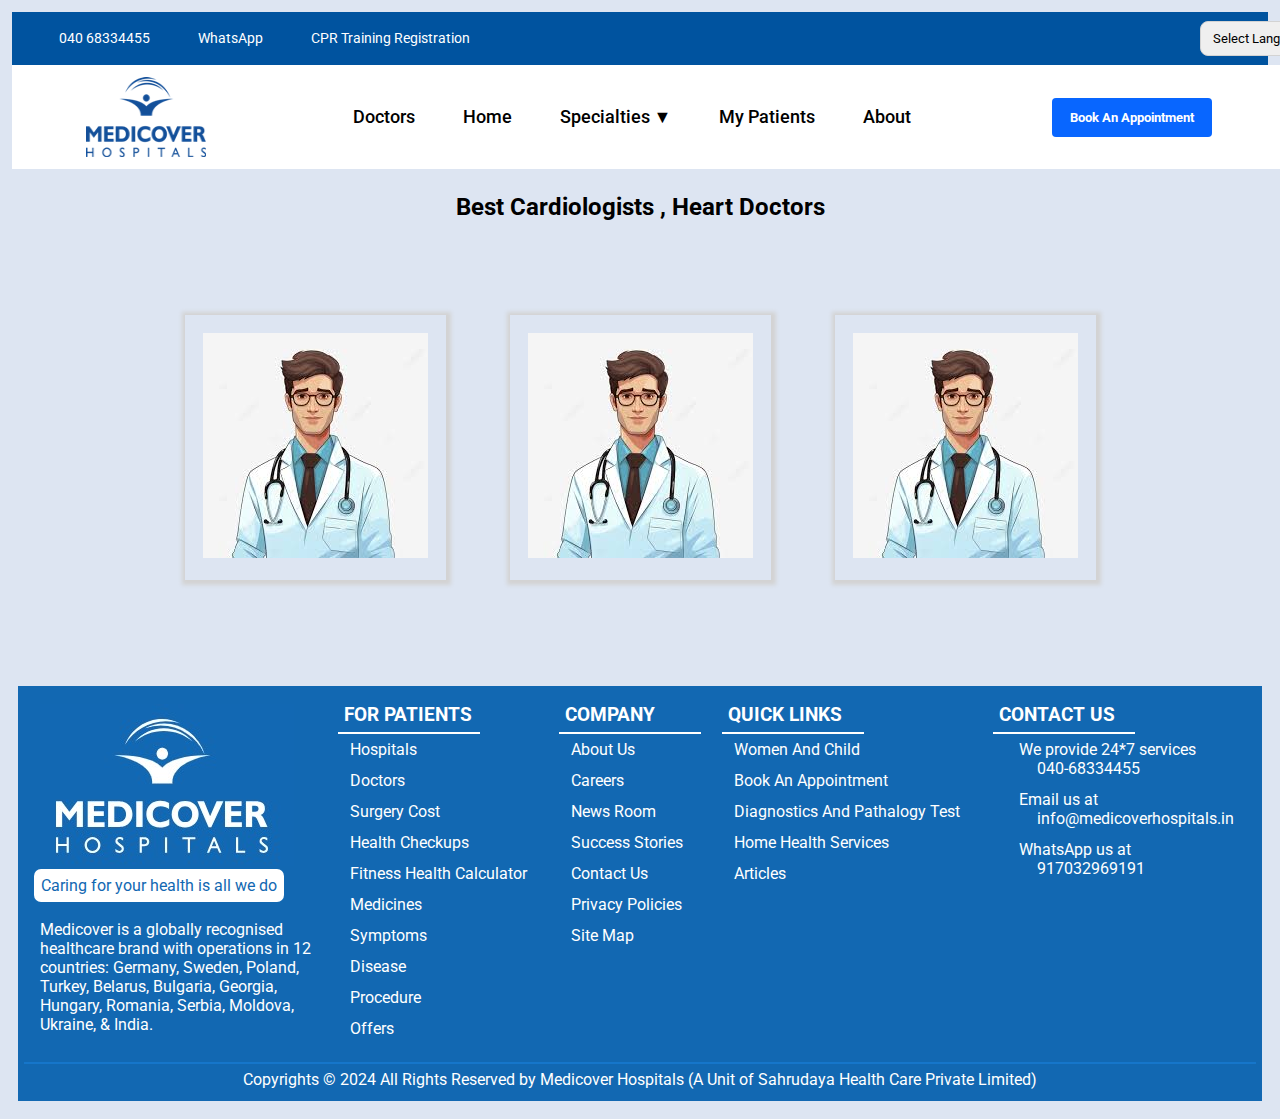
<file: public/Doctors.html>
<!DOCTYPE html>
<html lang="en">

<head>
    <meta charset="UTF-8">
    <meta name="viewport" content="width=device-width, initial-scale=1.0">
    <title>Doctor</title>
    <link rel="icon" type="image/png" sizes="62x62" href="logo.png">
    <link rel="stylesheet" href="style.css">
    <link rel="stylesheet" href="footer.css">
    <link rel="stylesheet" href="https://cdnjs.cloudflare.com/ajax/libs/font-awesome/6.5.2/css/all.min.css"
        integrity="sha512-SnH5WK+bZxgPHs44uWIX+LLJAJ9/2PkPKZ5QiAj6Ta86w+fsb2TkcmfRyVX3pBnMFcV7oQPJkl9QevSCWr3W6A=="
        crossorigin="anonymous" referrerpolicy="no-referrer" />
    <link
        href="https://fonts.googleapis.com/css2?family=Roboto:ital,wght@0,100;0,300;0,400;0,500;0,700;0,900;1,100;1,300;1,400;1,500;1,700;1,900&display=swap"
        rel="stylesheet">
</head>
<style>
    .doctor-container {
        display: flex;
        position: relative;
        justify-content: center;
        align-items: center;

        margin: 2rem 5rem;

    }

    .doctor-data {
        position: relative;
        display: flex;
        justify-content: center;
        align-items: center;
        box-shadow: 1px 1px 4px 4px lightgray;
        margin: 2rem;

    }

    #doctor-info {
        position: absolute;
        display: none;
        height: 14rem;
        font-weight: 700;
        justify-content: center;
        align-items: center;
        width: 14rem;
        color: #fff;
        text-align: center;
        background-color: rgba(20, 20, 21, 0.6);

    }

    .doctor-data:hover #doctor-info {
        display: flex;
    }

    #dh2 {
        position: relative;
        text-align: center;
        padding: 24px;
    }
</style>

<body>
    <div class="first_menuBar">
        <nav>
            <a href="" class="nav_bar1"><i class="fa-solid fa-phone"></i> 040 68334455</a>
            <a href="" class="nav_bar1 navbar1_1"><i class="fa-brands fa-whatsapp"></i> WhatsApp</a>
            <a href="" class="nav_bar1 navbar1_1"><i class="fa-solid fa-arrow-up-right-from-square"></i> CPR Training
                Registration</a>
            <select class="select_lan">
                <option value="">Select Language </option>
                <option value="">English</option>
                <option value="">German</option>
                <option value="">Arabic</option>
                <option value="">Hindi</option>
                <option value="">Italian </option>
                <option value="">Tamil</option>
                <option value="">Kanada</option>
                <option value="">Malayalam</option>
                <option value="">Telugu</option>
            </select>

        </nav>
    </div>
    <nav class="navbar">
        <img src="imagess/logo.png" alt="LOGO" style="height: 80px; width: 120px;">
        <div class="container">
            <div class="nav-data"><a href="">Doctors</a></div>
            <div class="nav-data"><a href="../index.html">Home</a></div>
            <!-- <div class="hptls nav-data"><a href="">Hospitals ▼</a>
                <div class="dropdown-menu">
                    <li><a class="dropdown-items" href="">Telangana</a></li>
                    <li><a class="dropdown-items" href="">AndhraPradesh</a></li>
                    <li><a class="dropdown-items" href="">Maharashtra</a></li>
                    <li><a class="dropdown-items" href="">Karnataka</a></li>
                </div>
            </div> -->
            <div class="splts nav-data"><a href="">Specialties ▼</a>
                <div class="dropdown-content">
                    <li class="dropdown-info"><a href="cardiology.html">Cardiology</a></li>
                    <li class="dropdown-info"><a href="Cancer.html">Cancer</a></li>
                    <li class="dropdown-info"><a href="Gynecology.html">Gynecology</a></li>
                    <li class="dropdown-info"><a href="Oncology.html">Oncology</a></li>
                    <li class="dropdown-info"><a href="Orthopedics.html">Orthopedics</a></li>

                </div>
            </div>
            <div class="nav-data"><a href="patients.html">My Patients</a></div>
            <div class="nav-data"><a href="about_hosp.html">About</a></div>
        </div>
        <button class="Appointment"><a href="appont-form.html" style="color: white; size: 10px;">Book An
                Appointment</a></button>
    </nav>
    <h2 id="dh2">Best Cardiologists , Heart Doctors </h2>

    <div class="doctor-container">

        <div class="doctor-data">
            <div id="doc-card">
                <img src="imagess/download.jpeg" alt="doctor">
            </div>
            <div id="doctor-info">
                <p><span>Dr.K Suresh</span><br><br> Sr. Interventional Cardiologist <br><br>Exp:4+ years</p>
            </div>
        </div>
        <div class="doctor-data">
            <div id="doc-card">
                <img src="imagess/download.jpeg" alt="doctor">
            </div>
            <div id="doctor-info">
                <p><span>Dr.K Suresh</span><br><br> Sr. Interventional Cardiologist <br><br>Exp:4+ years</p>
            </div>
        </div>
        <div class="doctor-data">
            <div id="doc-card">
                <img src="imagess/download.jpeg" alt="doctor">
            </div>
            <div id="doctor-info">
                <p><span>Dr.K Suresh</span><br><br> Sr. Interventional Cardiologist <br><br>Exp:4+ years</p>
            </div>
        </div>
    </div>

    <footer>
        <footer class="foot">
            <div class="content_2">
                <img src="foot_icon.jpeg" alt="footer icon"><br>
                <span class="content_1">Caring for your health is all we do </span> <br><br>
                <p class="content_2">
                    Medicover is a globally recognised <br> healthcare brand with operations in 12 <br> countries:
                    Germany,
                    Sweden,
                    Poland, <br> Turkey, Belarus, Bulgaria, Georgia, <br> Hungary, Romania, Serbia, Moldova, <br>
                    Ukraine, &
                    India.
                </p>

            </div>
            <div class="for_patients">
                <h3 class="label">FOR PATIENTS</h3>
                <hr color="white" width="140px" align="left">
                <p><a href="#" class="patients_anchor">Hospitals</a></p>
                <p><a href="#" class="patients_anchor">Doctors</a></p>
                <p><a href="#" class="patients_anchor">Surgery Cost</a></p>
                <p><a href="#" class="patients_anchor">Health Checkups</a></p>
                <p><a href="#" class="patients_anchor">Fitness Health Calculator</a></p>
                <p><a href="#" class="patients_anchor">Medicines</a></p>
                <p><a href="#" class="patients_anchor">Symptoms</a></p>
                <p><a href="#" class="patients_anchor">Disease</a></p>
                <p><a href="#" class="patients_anchor">Procedure</a></p>
                <p><a href="#" class="patients_anchor">Offers</a></p>
            </div>
            <div class="for_company">
                <h3 class="label">COMPANY</h3>
                <hr color="white" width="140px" align="left">
                <p><a href="#" class="company_anchor">About Us</a></p>
                <p><a href="#" class="company_anchor">Careers</a></p>
                <p><a href="#" class="company_anchor">News Room</a></p>
                <p><a href="#" class="company_anchor">Success Stories</a></p>
                <p><a href="#" class="company_anchor">Contact Us</a></p>
                <p><a href="#" class="company_anchor">Privacy Policies</a></p>
                <p><a href="#" class="company_anchor">Site Map</a></p>
            </div>

            <div class="quicklinks">
                <h3 class="label">QUICK LINKS</h3>
                <hr color="white" width="140px" align="left">
                <p><a href="#" class="quick_anchor">Women And Child</a></p>
                <p><a href="#" class="quick_anchor">Book An Appointment</a></p>
                <p><a href="#" class="quick_anchor">Diagnostics And Pathalogy Test</a></p>
                <p><a href="#" class="quick_anchor">Home Health Services</a></p>
                <p><a href="#" class="quick_anchor">Articles</a></p>
            </div>

            <div class="contact_us">
                <h3 class="label">CONTACT US</h3>
                <hr color="white" width="140px" align="left">
                <p class="label"><i class="fa-solid fa-phone"></i> &nbsp; We provide 24*7 services <br> <a href="#"
                        class="contact_anchor"> &nbsp;&nbsp;&nbsp;&nbsp;&nbsp;&nbsp;&nbsp;&nbsp;040-68334455</a></p>
                <p class="label"><i class="fa-regular fa-envelope"></i> &nbsp; Email us at <br> <a href="#"
                        class="contact_anchor">&nbsp;&nbsp;&nbsp;&nbsp;&nbsp;&nbsp;&nbsp;&nbsp;info@medicoverhospitals.in</a>
                </p>
                <p class="label"><i class="fa-brands fa-whatsapp"></i> &nbsp; WhatsApp us at <br> <a href="#"
                        class="contact_anchor">&nbsp;&nbsp;&nbsp;&nbsp;&nbsp;&nbsp;&nbsp;&nbsp;917032969191</a></p>
                <p>
                    <a href="#" class="icons_anchor"><i class="fa-brands fa-square-facebook hove"></i></a>
                    <a href="#" class="icons_anchor"><i class="fa-brands fa-square-twitter hove"></i></a>
                    <a href="#" class="icons_anchor"><i class="fa-brands fa-linkedin hove"></i></a>
                    <a href="#" class="icons_anchor"><i class="fa-brands fa-square-instagram hove"></i></a>
                    <a href="#" class="icons_anchor"><i class="fa-brands fa-square-youtube hove"></i></a>
            </div>
        </footer>
        <div class="endfoot">

            <hr color="#1676CA" class="copyright_hr">
            <p class="copyright">Copyrights &#169; 2024 All Rights Reserved by Medicover Hospitals (A Unit of
                Sahrudaya
                Health Care Private Limited)</p>
        </div>
    </footer>
</body>

</html>
</file>
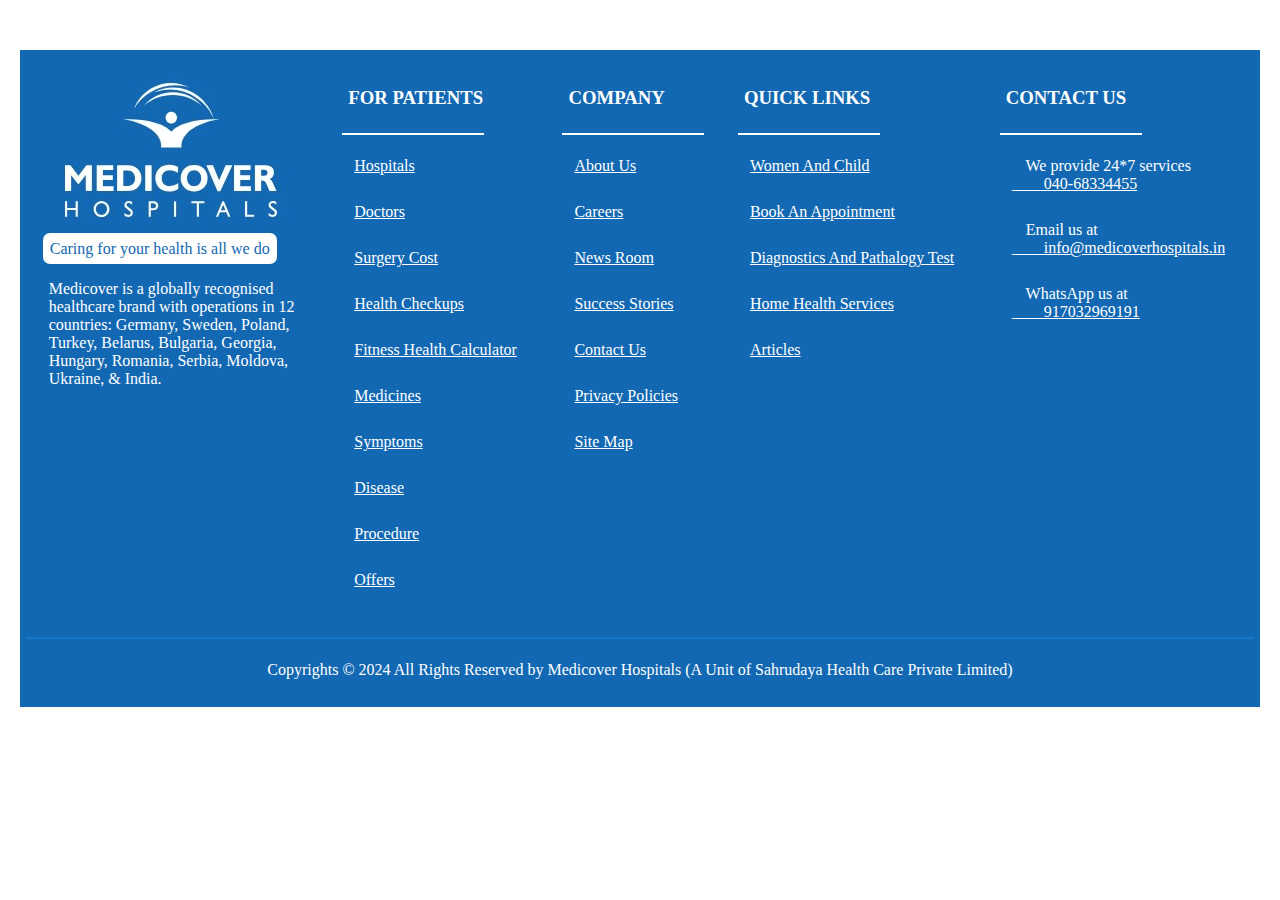
<file: public/footer.html>
<!DOCTYPE html>
<html lang="en">

<head>
    <meta charset="UTF-8">
    <meta name="viewport" content="width=device-width, initial-scale=1.0">
    <title>Document</title>
    <link rel="stylesheet" href="footer.css">
</head>

<body>
    <footer class="foot">
        <div class="content_2">
            <img src="foot_icon.jpeg" alt="footer icon"><br>
            <span class="content_1">Caring for your health is all we do </span>
            <p class="content_2">
                Medicover is a globally recognised <br> healthcare brand with operations in 12 <br> countries:
                Germany,
                Sweden,
                Poland, <br> Turkey, Belarus, Bulgaria, Georgia, <br> Hungary, Romania, Serbia, Moldova, <br>
                Ukraine, &
                India.
            </p>

        </div>
        <div class="for_patients">
            <h3 class="label">FOR PATIENTS</h3>
            <hr color="white" width="140px" align="left">
            <p><a href="#" class="patients_anchor">Hospitals</a></p>
            <p><a href="#" class="patients_anchor">Doctors</a></p>
            <p><a href="#" class="patients_anchor">Surgery Cost</a></p>
            <p><a href="#" class="patients_anchor">Health Checkups</a></p>
            <p><a href="#" class="patients_anchor">Fitness Health Calculator</a></p>
            <p><a href="#" class="patients_anchor">Medicines</a></p>
            <p><a href="#" class="patients_anchor">Symptoms</a></p>
            <p><a href="#" class="patients_anchor">Disease</a></p>
            <p><a href="#" class="patients_anchor">Procedure</a></p>
            <p><a href="#" class="patients_anchor">Offers</a></p>
        </div>
        <div class="for_company">
            <h3 class="label">COMPANY</h3>
            <hr color="white" width="140px" align="left">
            <p><a href="#" class="company_anchor">About Us</a></p>
            <p><a href="#" class="company_anchor">Careers</a></p>
            <p><a href="#" class="company_anchor">News Room</a></p>
            <p><a href="#" class="company_anchor">Success Stories</a></p>
            <p><a href="#" class="company_anchor">Contact Us</a></p>
            <p><a href="#" class="company_anchor">Privacy Policies</a></p>
            <p><a href="#" class="company_anchor">Site Map</a></p>
        </div>

        <div class="quicklinks">
            <h3 class="label">QUICK LINKS</h3>
            <hr color="white" width="140px" align="left">
            <p><a href="#" class="quick_anchor">Women And Child</a></p>
            <p><a href="#" class="quick_anchor">Book An Appointment</a></p>
            <p><a href="#" class="quick_anchor">Diagnostics And Pathalogy Test</a></p>
            <p><a href="#" class="quick_anchor">Home Health Services</a></p>
            <p><a href="#" class="quick_anchor">Articles</a></p>
        </div>

        <div class="contact_us">
            <h3 class="label">CONTACT US</h3>
            <hr color="white" width="140px" align="left">
            <p class="label"><i class="fa-solid fa-phone"></i> &nbsp; We provide 24*7 services <br> <a href="#"
                    class="contact_anchor"> &nbsp;&nbsp;&nbsp;&nbsp;&nbsp;&nbsp;&nbsp;&nbsp;040-68334455</a></p>
            <p class="label"><i class="fa-regular fa-envelope"></i> &nbsp; Email us at <br> <a href="#"
                    class="contact_anchor">&nbsp;&nbsp;&nbsp;&nbsp;&nbsp;&nbsp;&nbsp;&nbsp;info@medicoverhospitals.in</a>
            </p>
            <p class="label"><i class="fa-brands fa-whatsapp"></i> &nbsp; WhatsApp us at <br> <a href="#"
                    class="contact_anchor">&nbsp;&nbsp;&nbsp;&nbsp;&nbsp;&nbsp;&nbsp;&nbsp;917032969191</a></p>
            <p>
                <a href="#" class="icons_anchor"><i class="fa-brands fa-square-facebook hove"></i></a>
                <a href="#" class="icons_anchor"><i class="fa-brands fa-square-twitter hove"></i></a>
                <a href="#" class="icons_anchor"><i class="fa-brands fa-linkedin hove"></i></a>
                <a href="#" class="icons_anchor"><i class="fa-brands fa-square-instagram hove"></i></a>
                <a href="#" class="icons_anchor"><i class="fa-brands fa-square-youtube hove"></i></a>
        </div>
    </footer>
    <div class="endfoot">

        <hr color="#1676CA" class="copyright_hr">
        <p class="copyright">Copyrights &#169; 2024 All Rights Reserved by Medicover Hospitals (A Unit of
            Sahrudaya
            Health Care Private Limited)</p>
    </div>
</body>

</html>
</file>
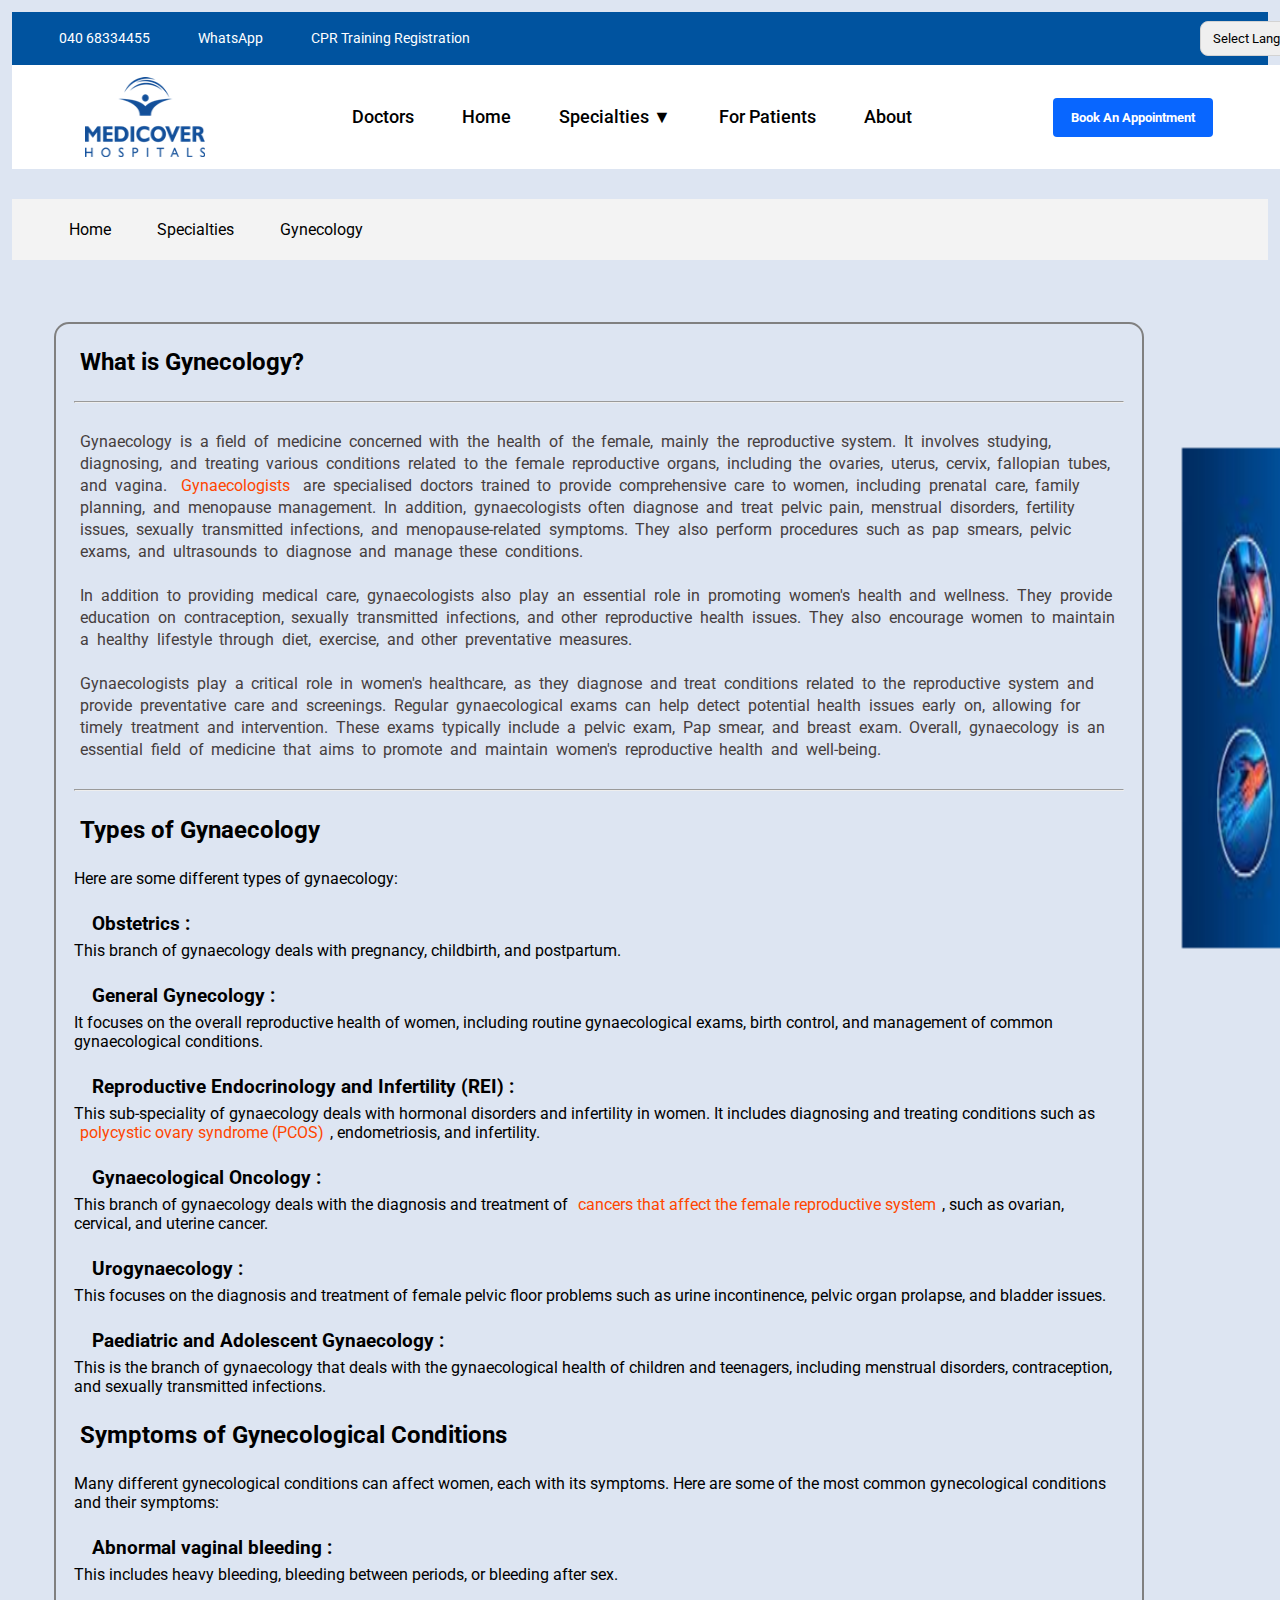
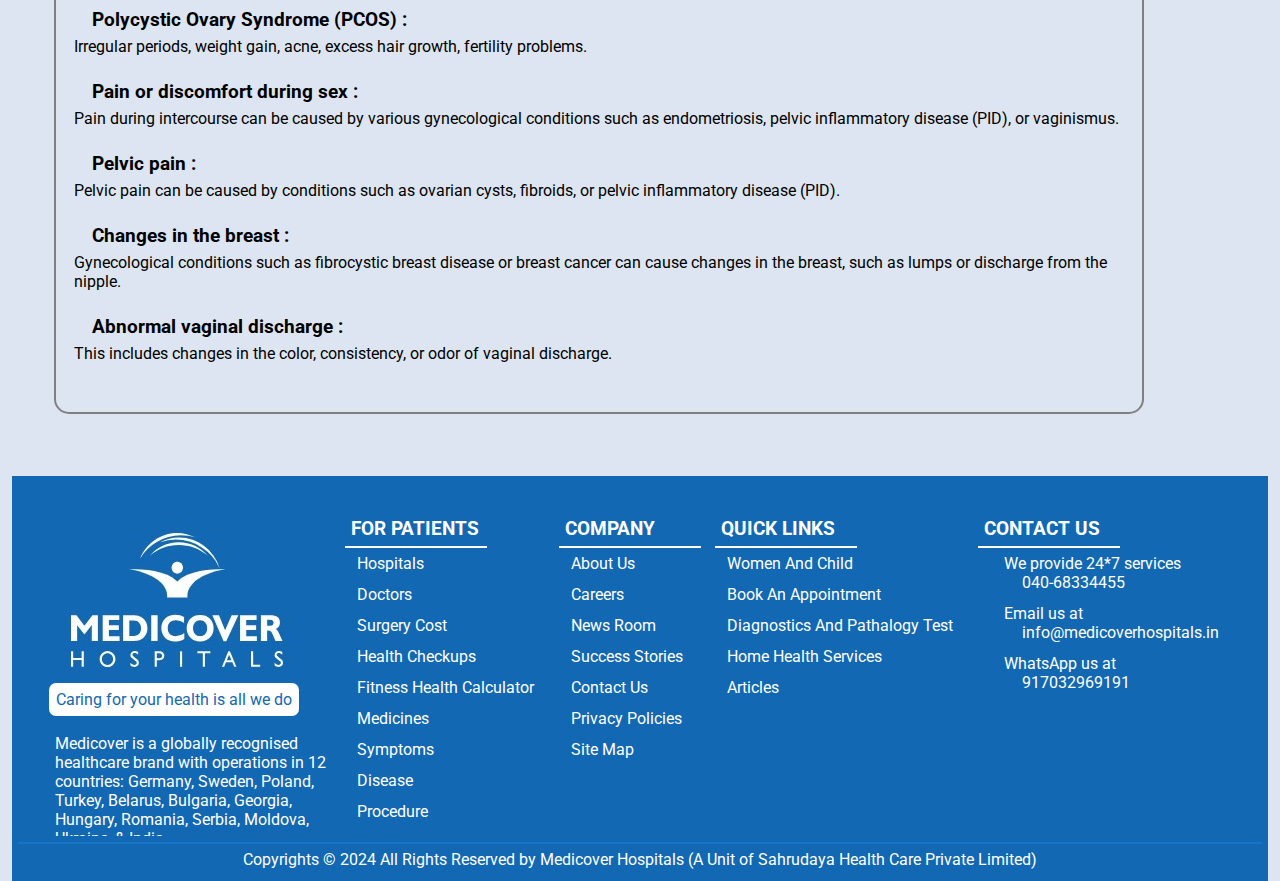
<file: public/Gynecology.html>
<!DOCTYPE html>
<html lang="en">

<head>
    <meta charset="UTF-8">
    <meta name="viewport" content="width=device-width, initial-scale=1.0">
    <title>Gynecology</title>
    <link rel="icon" type="image/png" sizes="62x62" href="logo.png">
    <link rel="stylesheet" href="style.css">
    <link rel="stylesheet" href="footer.css">
    <link rel="preconnect" href="https://fonts.googleapis.com">
    <link rel="preconnect" href="https://fonts.gstatic.com" crossorigin>
    <link
        href="https://fonts.googleapis.com/css2?family=Roboto:ital,wght@0,100;0,300;0,400;0,500;0,700;0,900;1,100;1,300;1,400;1,500;1,700;1,900&display=swap"
        rel="stylesheet">
    <link rel="stylesheet" href="https://cdnjs.cloudflare.com/ajax/libs/font-awesome/6.5.2/css/all.min.css"
        integrity="sha512-SnH5WK+bZxgPHs44uWIX+LLJAJ9/2PkPKZ5QiAj6Ta86w+fsb2TkcmfRyVX3pBnMFcV7oQPJkl9QevSCWr3W6A=="
        crossorigin="anonymous" referrerpolicy="no-referrer" />
    <style>
        @media only screen and (min-width:720px) {


            .menu_bar3 {
                position: relative;
                top: 30px;
                background-color: #f3f3f3;
                padding: 15px;

            }

            .navbar3 {
                text-decoration: none;
                margin-left: 30px;
                color: black;
            }

            .about_cardiology {
                position: relative;
                top: 80px;
                left: 30px;
                border: 2px solid gray;
                width: 1050px;
                padding: 18px;
                border-radius: 15px;
            }

            .cardiology1 {
                color: #463e3e;
                line-height: 22px;
                word-spacing: 0.1cm;
            }

            .onco_hosp {
                text-decoration: none;
                color: orangered;
            }

            .main_container {
                display: flex;
                flex-direction: row;
            }

            .card_doctor {
                position: relative;
                top: 200px;
                left: 50px;
            }

            .Card_doc {
                position: sticky;
                top: 100px;
            }

            .foot {
                height: 300px;
                position: relative;
                padding: 30px;
                top: 100px;
            }

            .endfoot {
                position: relative;
                top: 100px;
            }

            /* .anchor_foot:hover{
                
            } */




        }
    </style>
</head>

<body>
    <div class="first_menuBar">
        <nav>
            <a href="" class="nav_bar1"><i class="fa-solid fa-phone"></i> 040 68334455</a>
            <a href="" class="nav_bar1 navbar1_1"><i class="fa-brands fa-whatsapp"></i> WhatsApp</a>
            <a href="" class="nav_bar1 navbar1_1"><i class="fa-solid fa-arrow-up-right-from-square"></i> CPR Training
                Registration</a>
            <select class="select_lan">
                <option value="">Select Language </option>
                <option value="">English</option>
                <option value="">German</option>
                <option value="">Arabic</option>
                <option value="">Hindi</option>
                <option value="">Italian </option>
                <option value="">Tamil</option>
                <option value="">Kanada</option>
                <option value="">Malayalam</option>
                <option value="">Telugu</option>
            </select>

        </nav>
    </div>


    <nav class="navbar">
        <img src="imagess/logo.png" alt="LOGO" style="height: 80px; width: 120px;">
        <div class="container">
            <div class="nav-data"><a href="Doctors.html">Doctors</a></div>
            <div class="nav-data"><a href="../index.html">Home</a></div>
            <!--<div class="hptls nav-data"><a href="">Hospitals ▼</a>
                <div class="dropdown-menu">
                    <li><a class="dropdown-items" href="">Telangana</a></li>
                    <li><a class="dropdown-items" href="">AndhraPradesh</a></li>
                    <li><a class="dropdown-items" href="">Maharashtra</a></li>
                    <li><a class="dropdown-items" href="">Karnataka</a></li>
                </div>
            </div>-->
            <div class="splts nav-data"><a href="">Specialties ▼</a>
                <div class="dropdown-content">
                    <li class="dropdown-info"><a href="cardiology.html">Cardiology</a></li>
                    <li class="dropdown-info"><a href="Cancer.html">Cancer</a></li>
                    <li class="dropdown-info"><a href="Gynecology.html">Gynecology</a></li>
                    <li class="dropdown-info"><a href="Oncology.html">Oncology</a></li>
                    <li class="dropdown-info"><a href="Orthopedics.html">Orthopedics</a></li>

                </div>
            </div>
            <div class="nav-data"><a href="patients.html">For Patients</a></div>
            <div class="nav-data"><a href="about_hosp.html">About</a></div>
        </div>
        <button class="Appointment"><a href="appont-form.html" style="color: white; size: 10px;">Book An
                Appointment</a></button>
    </nav>



    <div class="menu_bar3">
        <nav>
            <a href="" class="navbar3">Home</a>
            <a href="" class="navbar3">Specialties</a>
            <a href="" class="navbar3">Gynecology</a>
        </nav>
    </div>
    </div>

    <div class="main_container">
        <div class="sub-container">
            <div class="about_cardiology">
                <h2>What is Gynecology?</h2>
                <br>
                <hr>
                <p class="cardiology1">
                    <br>
                    Gynaecology is a field of medicine concerned with the health of the female, mainly the reproductive
                    system. It involves studying, diagnosing, and treating various conditions related to the female
                    reproductive organs, including the ovaries, uterus, cervix, fallopian tubes, and vagina. <a href=""
                        class="onco_hosp">Gynaecologists </a> are specialised doctors trained to provide comprehensive
                    care to women, including prenatal care, family planning, and menopause management. In addition,
                    gynaecologists often diagnose and treat pelvic pain, menstrual disorders, fertility issues, sexually
                    transmitted infections, and menopause-related symptoms. They also perform procedures such as pap
                    smears, pelvic exams, and ultrasounds to diagnose and manage these conditions.
                    <br> <br>
                    In addition to providing medical care, gynaecologists also play an essential role in promoting
                    women's health and wellness. They provide education on contraception, sexually transmitted
                    infections, and other reproductive health issues. They also encourage women to maintain a healthy
                    lifestyle through diet, exercise, and other preventative measures.
                    <br>
                    <br> Gynaecologists play a critical role in women's healthcare, as they diagnose and treat
                    conditions related to the reproductive system and provide preventative care and screenings. Regular
                    gynaecological exams can help detect potential health issues early on, allowing for timely treatment
                    and intervention. These exams typically include a pelvic exam, Pap smear, and breast exam. Overall,
                    gynaecology is an essential field of medicine that aims to promote and maintain women's reproductive
                    health and well-being.


                    <br><br>
                    <hr>
                    <br>
                <h2>Types of Gynaecology</h2><br>
                Here are some different types of gynaecology:
                <br>
                <br>
                <h3><i class="fa-solid fa-angle-right"> </i> Obstetrics :</h3>
                This branch of gynaecology deals with pregnancy, childbirth, and postpartum.
                <br><br>
                <h3><i class="fa-solid fa-angle-right"> </i> General Gynecology :</h3>
                It focuses on the overall reproductive health of women, including routine gynaecological exams, birth
                control, and management of common gynaecological conditions.
                <br><br>
                <h3><i class="fa-solid fa-angle-right"> </i> Reproductive Endocrinology and Infertility (REI) : </h3>
                This sub-speciality of gynaecology deals with hormonal disorders and infertility in women. It includes
                diagnosing and treating conditions such as <a href="" class="onco_hosp">polycystic ovary syndrome
                    (PCOS)</a>, endometriosis, and infertility.
                <br> <br>
                <h3><i class="fa-solid fa-angle-right"> </i> Gynaecological Oncology :</h3>
                This branch of gynaecology deals with the diagnosis and treatment of <a href=""
                    class="onco_hosp">cancers that affect the female reproductive system</a>, such as ovarian, cervical,
                and uterine cancer.
                <br><br>
                <h3><i class="fa-solid fa-angle-right"> </i> Urogynaecology :</h3>
                This focuses on the diagnosis and treatment of female pelvic floor problems such as urine incontinence,
                pelvic organ prolapse, and bladder issues.
                <br> <br>
                <h3><i class="fa-solid fa-angle-right"> </i> Paediatric and Adolescent Gynaecology :</h3>
                This is the branch of gynaecology that deals with the gynaecological health of children and teenagers,
                including menstrual disorders, contraception, and sexually transmitted infections.<br> <br>


                <h2>Symptoms of Gynecological Conditions</h2><br>
                Many different gynecological conditions can affect women, each with its symptoms. Here are some of the
                most common gynecological conditions and their symptoms:

                <br>
                <br>
                <h3><i class="fa-solid fa-angle-right"> </i> Abnormal vaginal bleeding :</h3>
                This includes heavy bleeding, bleeding between periods, or bleeding after sex.
                <br><br>
                <h3><i class="fa-solid fa-angle-right"> </i> Polycystic Ovary Syndrome (PCOS) :</h3>
                Irregular periods, weight gain, acne, excess hair growth, fertility problems.
                <br><br>
                <h3><i class="fa-solid fa-angle-right"> </i> Pain or discomfort during sex : </h3>
                Pain during intercourse can be caused by various gynecological conditions such as endometriosis, pelvic
                inflammatory disease (PID), or vaginismus.
                <br> <br>
                <h3><i class="fa-solid fa-angle-right"> </i> Pelvic pain :</h3>
                Pelvic pain can be caused by conditions such as ovarian cysts, fibroids, or pelvic inflammatory disease
                (PID).
                <br><br>
                <h3><i class="fa-solid fa-angle-right"> </i> Changes in the breast :</h3>
                Gynecological conditions such as fibrocystic breast disease or breast cancer can cause changes in the
                breast, such as lumps or discharge from the nipple.
                <br> <br>
                <h3><i class="fa-solid fa-angle-right"> </i> Abnormal vaginal discharge :</h3>
                This includes changes in the color, consistency, or odor of vaginal discharge.
                </p>
                <br>

            </div>
        </div>
        <div class="sub-container card_doctor">
            <img src="ortho_img.jpeg" alt="img" class="Card_doc" width="350" height="500">
        </div>
    </div>
    <footer class="foot">
        <div class="content_2">
            <img src="foot_icon.jpeg" alt="footer icon"><br>
            <span class="content_1">Caring for your health is all we do </span> <br><br>
            <p class="content_2">
                Medicover is a globally recognised <br> healthcare brand with operations in 12 <br> countries:
                Germany,
                Sweden,
                Poland, <br> Turkey, Belarus, Bulgaria, Georgia, <br> Hungary, Romania, Serbia, Moldova, <br>
                Ukraine, &
                India.
            </p>

        </div>
        <div class="for_patients">
            <h3 class="label">FOR PATIENTS</h3>
            <hr color="white" width="140px" align="left">
            <p><a href="#" class="patients_anchor">Hospitals</a></p>
            <p><a href="#" class="patients_anchor">Doctors</a></p>
            <p><a href="#" class="patients_anchor">Surgery Cost</a></p>
            <p><a href="#" class="patients_anchor">Health Checkups</a></p>
            <p><a href="#" class="patients_anchor">Fitness Health Calculator</a></p>
            <p><a href="#" class="patients_anchor">Medicines</a></p>
            <p><a href="#" class="patients_anchor">Symptoms</a></p>
            <p><a href="#" class="patients_anchor">Disease</a></p>
            <p><a href="#" class="patients_anchor">Procedure</a></p>
            <p><a href="#" class="patients_anchor">Offers</a></p>
        </div>
        <div class="for_company">
            <h3 class="label">COMPANY</h3>
            <hr color="white" width="140px" align="left">
            <p><a href="#" class="company_anchor">About Us</a></p>
            <p><a href="#" class="company_anchor">Careers</a></p>
            <p><a href="#" class="company_anchor">News Room</a></p>
            <p><a href="#" class="company_anchor">Success Stories</a></p>
            <p><a href="#" class="company_anchor">Contact Us</a></p>
            <p><a href="#" class="company_anchor">Privacy Policies</a></p>
            <p><a href="#" class="company_anchor">Site Map</a></p>
        </div>

        <div class="quicklinks">
            <h3 class="label">QUICK LINKS</h3>
            <hr color="white" width="140px" align="left">
            <p><a href="#" class="quick_anchor">Women And Child</a></p>
            <p><a href="#" class="quick_anchor">Book An Appointment</a></p>
            <p><a href="#" class="quick_anchor">Diagnostics And Pathalogy Test</a></p>
            <p><a href="#" class="quick_anchor">Home Health Services</a></p>
            <p><a href="#" class="quick_anchor">Articles</a></p>
        </div>

        <div class="contact_us">
            <h3 class="label">CONTACT US</h3>
            <hr color="white" width="140px" align="left">
            <p class="label"><i class="fa-solid fa-phone"></i> &nbsp; We provide 24*7 services <br> <a href="#"
                    class="contact_anchor"> &nbsp;&nbsp;&nbsp;&nbsp;&nbsp;&nbsp;&nbsp;&nbsp;040-68334455</a></p>
            <p class="label"><i class="fa-regular fa-envelope"></i> &nbsp; Email us at <br> <a href="#"
                    class="contact_anchor">&nbsp;&nbsp;&nbsp;&nbsp;&nbsp;&nbsp;&nbsp;&nbsp;info@medicoverhospitals.in</a>
            </p>
            <p class="label"><i class="fa-brands fa-whatsapp"></i> &nbsp; WhatsApp us at <br> <a href="#"
                    class="contact_anchor">&nbsp;&nbsp;&nbsp;&nbsp;&nbsp;&nbsp;&nbsp;&nbsp;917032969191</a></p>
            <p>
                <a href="#" class="icons_anchor"><i class="fa-brands fa-square-facebook hove"></i></a>
                <a href="#" class="icons_anchor"><i class="fa-brands fa-square-twitter hove"></i></a>
                <a href="#" class="icons_anchor"><i class="fa-brands fa-linkedin hove"></i></a>
                <a href="#" class="icons_anchor"><i class="fa-brands fa-square-instagram hove"></i></a>
                <a href="#" class="icons_anchor"><i class="fa-brands fa-square-youtube hove"></i></a>
        </div>
    </footer>
    <div class="endfoot">

        <hr color="#1676CA" class="copyright_hr">
        <p class="copyright">Copyrights &#169; 2024 All Rights Reserved by Medicover Hospitals (A Unit of
            Sahrudaya
            Health Care Private Limited)</p>
    </div>





</body>

</html>
</file>
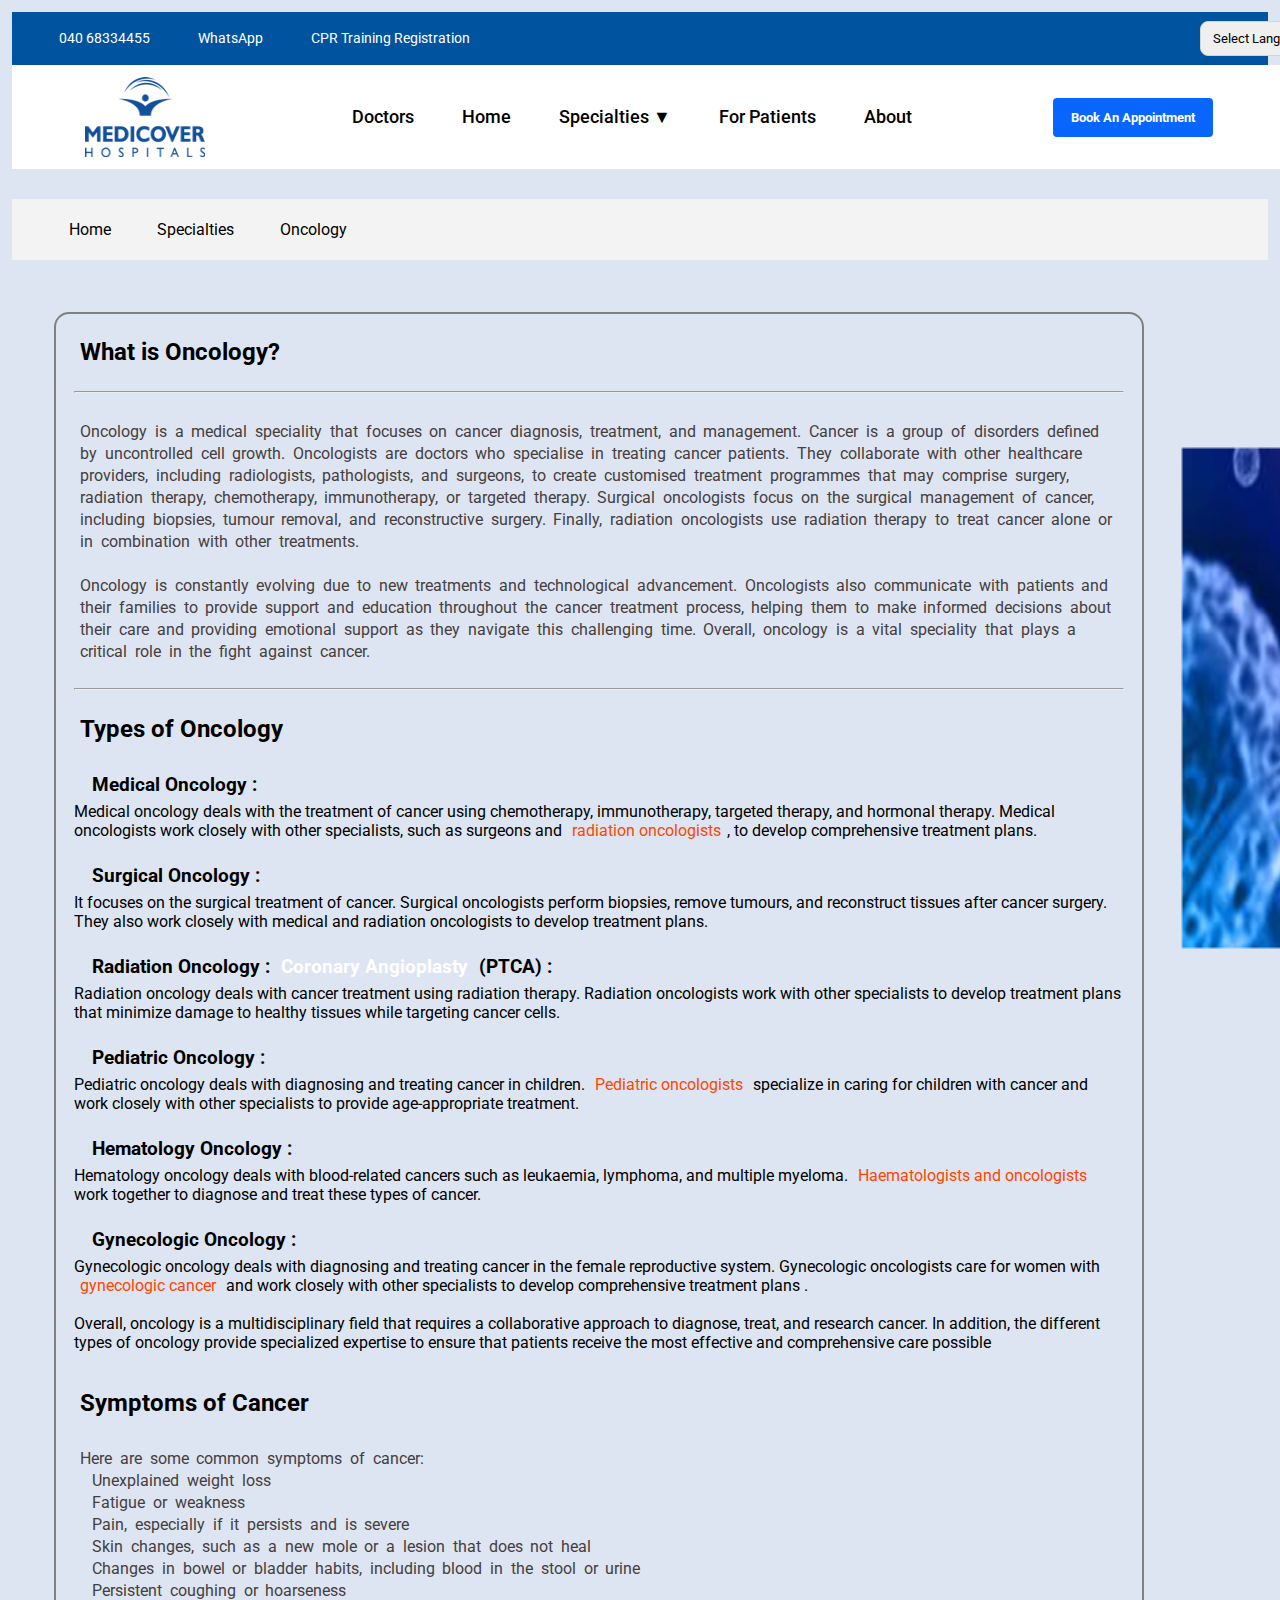
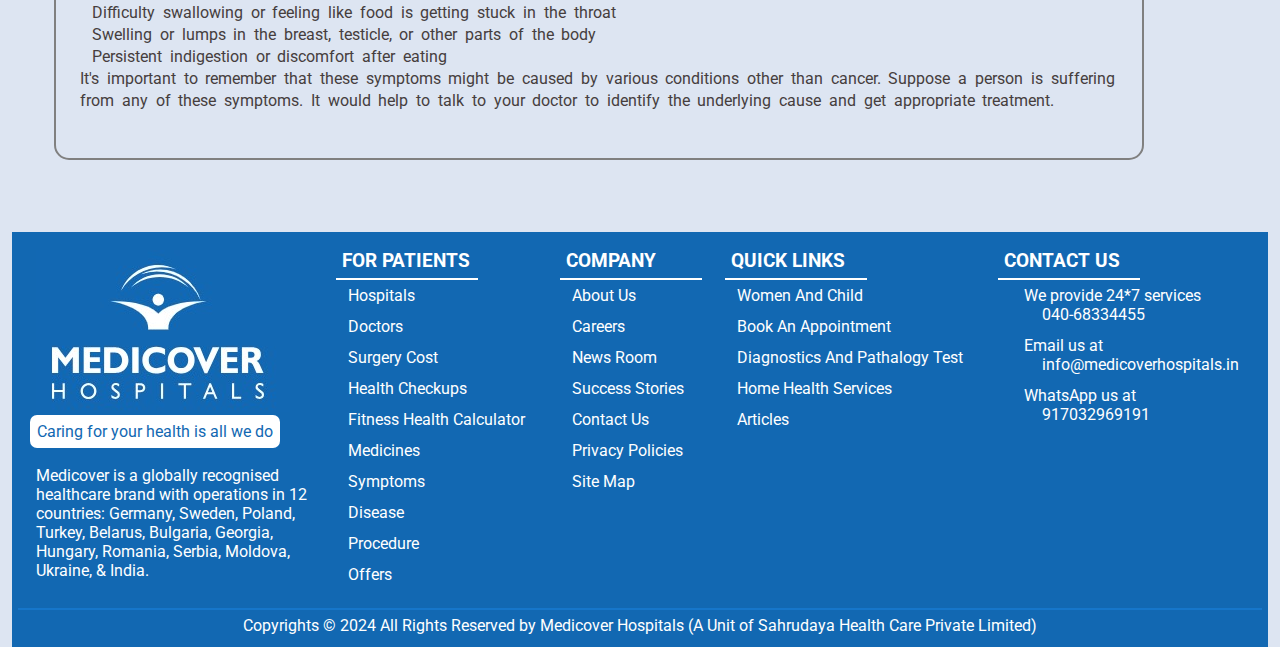
<file: public/Oncology.html>
<!DOCTYPE html>
<html lang="en">

<head>
    <meta charset="UTF-8">
    <meta name="viewport" content="width=device-width, initial-scale=1.0">
    <title>Oncology</title>
    <link rel="icon" type="image/png" sizes="62x62" href="logo.png">
    <link rel="stylesheet" href="style.css">
    <link rel="stylesheet" href="footer.css">
    <link rel="preconnect" href="https://fonts.googleapis.com">
    <link rel="preconnect" href="https://fonts.gstatic.com" crossorigin>
    <link
        href="https://fonts.googleapis.com/css2?family=Roboto:ital,wght@0,100;0,300;0,400;0,500;0,700;0,900;1,100;1,300;1,400;1,500;1,700;1,900&display=swap"
        rel="stylesheet">
    <link rel="stylesheet" href="https://cdnjs.cloudflare.com/ajax/libs/font-awesome/6.5.2/css/all.min.css"
        integrity="sha512-SnH5WK+bZxgPHs44uWIX+LLJAJ9/2PkPKZ5QiAj6Ta86w+fsb2TkcmfRyVX3pBnMFcV7oQPJkl9QevSCWr3W6A=="
        crossorigin="anonymous" referrerpolicy="no-referrer" />
    <style>
        @media only screen and (min-width:720px) {


            .menu_bar3 {
                position: relative;
                top: 30px;
                background-color: #f3f3f3;
                padding: 15px;

            }

            .navbar3 {
                text-decoration: none;
                margin-left: 30px;
                color: black;
            }

            .about_cardiology {
                position: relative;
                top: 70px;
                left: 30px;
                border: 2px solid gray;
                width: 1050px;
                padding: 18px;
                border-radius: 15px;
            }

            .cardiology1 {
                color: #463e3e;
                line-height: 22px;
                word-spacing: 0.1cm;
            }

            .onco_hosp {
                text-decoration: none;
                color: orangered;
            }

            .main_container {
                display: flex;
                flex-direction: row;
            }

            .card_doctor {
                position: relative;
                top: 200px;
                left: 50px;
            }

            .Card_doc {
                position: sticky;
                top: 100px;
            }

            .foot {
                position: relative;
                top: 100px;
            }

            .endfoot {
                position: relative;
                top: 100px;
            }


        }
    </style>
</head>

<body>
    <div class="first_menuBar">
        <nav>
            <a href="" class="nav_bar1"><i class="fa-solid fa-phone"></i> 040 68334455</a>
            <a href="" class="nav_bar1 navbar1_1"><i class="fa-brands fa-whatsapp"></i> WhatsApp</a>
            <a href="" class="nav_bar1 navbar1_1"><i class="fa-solid fa-arrow-up-right-from-square"></i> CPR Training
                Registration</a>
            <select class="select_lan">
                <option value="">Select Language </option>
                <option value="">English</option>
                <option value="">German</option>
                <option value="">Arabic</option>
                <option value="">Hindi</option>
                <option value="">Italian </option>
                <option value="">Tamil</option>
                <option value="">Kanada</option>
                <option value="">Malayalam</option>
                <option value="">Telugu</option>
            </select>

        </nav>
    </div>

    <nav class="navbar">
        <img src="imagess/logo.png" alt="LOGO" style="height: 80px; width: 120px;">
        <div class="container">
            <div class="nav-data"><a href="Doctors.html">Doctors</a></div>
            <div class="nav-data"><a href="../index.html">Home</a></div>
            <!--<div class="hptls nav-data"><a href="">Hospitals ▼</a>
                <div class="dropdown-menu">
                    <li><a class="dropdown-items" href="">Telangana</a></li>
                    <li><a class="dropdown-items" href="">AndhraPradesh</a></li>
                    <li><a class="dropdown-items" href="">Maharashtra</a></li>
                    <li><a class="dropdown-items" href="">Karnataka</a></li>
                </div>
            </div>-->
            <div class="splts nav-data"><a href="">Specialties ▼</a>
                <div class="dropdown-content">
                    <li class="dropdown-info"><a href="cardiology.html">Cardiology</a></li>
                    <li class="dropdown-info"><a href="Cancer.html">Cancer</a></li>
                    <li class="dropdown-info"><a href="Gynecology.html">Gynecology</a></li>
                    <li class="dropdown-info"><a href="Oncology.html">Oncology</a></li>
                    <li class="dropdown-info"><a href="Orthopedics.html">Orthopedics</a></li>

                </div>
            </div>
            <div class="nav-data"><a href="patients.html">For Patients</a></div>
            <div class="nav-data"><a href="about_hosp.html">About</a></div>
        </div>
        <button class="Appointment"><a href="appont-form.html" style="color: white; size: 10px;">Book An
                Appointment</a></button>
    </nav>

    <div class="menu_bar3">
        <nav>
            <a href="" class="navbar3">Home</a>
            <a href="" class="navbar3">Specialties</a>
            <a href="" class="navbar3">Oncology</a>
        </nav>
    </div>
    </div>

    <div class="main_container">
        <div class="sub-container">
            <div class="about_cardiology">
                <h2>What is Oncology?</h2>
                <br>
                <hr>
                <p class="cardiology1">
                    <br>
                    Oncology is a medical speciality that focuses on cancer diagnosis, treatment, and management. Cancer
                    is a group of disorders defined by uncontrolled cell growth. Oncologists are doctors who specialise
                    in treating cancer patients. They collaborate with other healthcare providers, including
                    radiologists, pathologists, and surgeons, to create customised treatment programmes that may
                    comprise surgery, radiation therapy, chemotherapy, immunotherapy, or targeted therapy. Surgical
                    oncologists focus on the surgical management of cancer, including biopsies, tumour removal, and
                    reconstructive surgery. Finally, radiation oncologists use radiation therapy to treat cancer alone
                    or in combination with other treatments.

                    <br><br> Oncology is constantly evolving due to new treatments and technological advancement.
                    Oncologists also communicate with patients and their families to provide support and education
                    throughout the cancer treatment process, helping them to make informed decisions about their care
                    and providing emotional support as they navigate this challenging time. Overall, oncology is a vital
                    speciality that plays a critical role in the fight against cancer.
                </p>
                <br>
                <hr>
                <br>
                <h2>Types of Oncology</h2>
                <br>
                <h3><i class="fa-solid fa-angle-right"> </i> Medical Oncology :</h3>
                Medical oncology deals with the treatment of cancer using chemotherapy, immunotherapy, targeted therapy,
                and hormonal therapy. Medical oncologists work closely with other specialists, such as surgeons and <a
                    href="" class="onco_hosp">radiation oncologists</a>, to develop comprehensive treatment plans. <br>
                <br>
                <h3><i class="fa-solid fa-angle-right"> </i> Surgical Oncology :</h3>
                It focuses on the surgical treatment of cancer. Surgical oncologists perform biopsies, remove tumours,
                and reconstruct tissues after cancer surgery. They also work closely with medical and radiation
                oncologists to develop treatment plans.
                <br><br>
                <h3><i class="fa-solid fa-angle-right"> </i> Radiation Oncology : <a href="" class="card_hosp">Coronary
                        Angioplasty</a> (PTCA) :</h3>
                Radiation oncology deals with cancer treatment using radiation therapy. Radiation oncologists work with
                other specialists to develop treatment plans that minimize damage to healthy tissues while targeting
                cancer cells.
                <br> <br>
                <h3><i class="fa-solid fa-angle-right"> </i> Pediatric Oncology :</h3>
                Pediatric oncology deals with diagnosing and treating cancer in children. <a href=""
                    class="onco_hosp">Pediatric oncologists</a> specialize in caring for children with cancer and work
                closely with other specialists to provide age-appropriate treatment.
                <br><br>
                <h3><i class="fa-solid fa-angle-right"> </i> Hematology Oncology :</h3>
                Hematology oncology deals with blood-related cancers such as leukaemia, lymphoma, and multiple myeloma.
                <a href="" class="onco_hosp">Haematologists and oncologists</a> work together to diagnose and treat
                these types of cancer.
                <br> <br>
                <h3><i class="fa-solid fa-angle-right"> </i> Gynecologic Oncology :</h3>
                Gynecologic oncology deals with diagnosing and treating cancer in the female reproductive system.
                Gynecologic oncologists care for women with <a href="" class="onco_hosp">gynecologic cancer</a> and work
                closely with other specialists to develop comprehensive treatment plans
                . <br> <br>
                Overall, oncology is a multidisciplinary field that requires a collaborative approach to diagnose,
                treat, and research cancer. In addition, the different types of oncology provide specialized expertise
                to ensure that patients receive the most effective and comprehensive care possible
                </p>
                <br>
                <h2>Symptoms of Cancer</h2>
                <br>
                <p class="cardiology1">
                    Here are some common symptoms of cancer: <br>
                    <i class="fa-solid fa-angle-right"> </i> Unexplained weight loss<br>
                    <i class="fa-solid fa-angle-right"> </i> Fatigue or weakness <br>
                    <i class="fa-solid fa-angle-right"> </i> Pain, especially if it persists and is severe <br>
                    <i class="fa-solid fa-angle-right"> </i> Skin changes, such as a new mole or a lesion that does not
                    heal <br>
                    <i class="fa-solid fa-angle-right"> </i> Changes in bowel or bladder habits, including blood in the
                    stool or urine<br>
                    <i class="fa-solid fa-angle-right"> </i> Persistent coughing or hoarseness<br>
                    <i class="fa-solid fa-angle-right"> </i> Difficulty swallowing or feeling like food is getting stuck
                    in the throat<br>
                    <i class="fa-solid fa-angle-right"> </i> Swelling or lumps in the breast, testicle, or other parts
                    of the body<br>
                    <i class="fa-solid fa-angle-right"> </i> Persistent indigestion or discomfort after eating<br>
                    It's important to remember that these symptoms might be caused by various conditions other than
                    cancer. Suppose a person is suffering from any of these symptoms. It would help to talk to your
                    doctor to identify the underlying cause and get appropriate treatment.<br><br>
            </div>
        </div>
        <div class="sub-container card_doctor">
            <img src="oncology.jpeg" alt="img" class="Card_doc" width="350" height="500">
        </div>
    </div>
    <footer class="foot">
        <div class="content_2">
            <img src="foot_icon.jpeg" alt="footer icon"><br>
            <span class="content_1">Caring for your health is all we do </span> <br><br>
            <p class="content_2">
                Medicover is a globally recognised <br> healthcare brand with operations in 12 <br> countries:
                Germany,
                Sweden,
                Poland, <br> Turkey, Belarus, Bulgaria, Georgia, <br> Hungary, Romania, Serbia, Moldova, <br>
                Ukraine, &
                India.
            </p>

        </div>
        <div class="for_patients">
            <h3 class="label">FOR PATIENTS</h3>
            <hr color="white" width="140px" align="left">
            <p><a href="#" class="patients_anchor">Hospitals</a></p>
            <p><a href="#" class="patients_anchor">Doctors</a></p>
            <p><a href="#" class="patients_anchor">Surgery Cost</a></p>
            <p><a href="#" class="patients_anchor">Health Checkups</a></p>
            <p><a href="#" class="patients_anchor">Fitness Health Calculator</a></p>
            <p><a href="#" class="patients_anchor">Medicines</a></p>
            <p><a href="#" class="patients_anchor">Symptoms</a></p>
            <p><a href="#" class="patients_anchor">Disease</a></p>
            <p><a href="#" class="patients_anchor">Procedure</a></p>
            <p><a href="#" class="patients_anchor">Offers</a></p>
        </div>
        <div class="for_company">
            <h3 class="label">COMPANY</h3>
            <hr color="white" width="140px" align="left">
            <p><a href="#" class="company_anchor">About Us</a></p>
            <p><a href="#" class="company_anchor">Careers</a></p>
            <p><a href="#" class="company_anchor">News Room</a></p>
            <p><a href="#" class="company_anchor">Success Stories</a></p>
            <p><a href="#" class="company_anchor">Contact Us</a></p>
            <p><a href="#" class="company_anchor">Privacy Policies</a></p>
            <p><a href="#" class="company_anchor">Site Map</a></p>
        </div>

        <div class="quicklinks">
            <h3 class="label">QUICK LINKS</h3>
            <hr color="white" width="140px" align="left">
            <p><a href="#" class="quick_anchor">Women And Child</a></p>
            <p><a href="#" class="quick_anchor">Book An Appointment</a></p>
            <p><a href="#" class="quick_anchor">Diagnostics And Pathalogy Test</a></p>
            <p><a href="#" class="quick_anchor">Home Health Services</a></p>
            <p><a href="#" class="quick_anchor">Articles</a></p>
        </div>

        <div class="contact_us">
            <h3 class="label">CONTACT US</h3>
            <hr color="white" width="140px" align="left">
            <p class="label"><i class="fa-solid fa-phone"></i> &nbsp; We provide 24*7 services <br> <a href="#"
                    class="contact_anchor"> &nbsp;&nbsp;&nbsp;&nbsp;&nbsp;&nbsp;&nbsp;&nbsp;040-68334455</a></p>
            <p class="label"><i class="fa-regular fa-envelope"></i> &nbsp; Email us at <br> <a href="#"
                    class="contact_anchor">&nbsp;&nbsp;&nbsp;&nbsp;&nbsp;&nbsp;&nbsp;&nbsp;info@medicoverhospitals.in</a>
            </p>
            <p class="label"><i class="fa-brands fa-whatsapp"></i> &nbsp; WhatsApp us at <br> <a href="#"
                    class="contact_anchor">&nbsp;&nbsp;&nbsp;&nbsp;&nbsp;&nbsp;&nbsp;&nbsp;917032969191</a></p>
            <p>
                <a href="#" class="icons_anchor"><i class="fa-brands fa-square-facebook hove"></i></a>
                <a href="#" class="icons_anchor"><i class="fa-brands fa-square-twitter hove"></i></a>
                <a href="#" class="icons_anchor"><i class="fa-brands fa-linkedin hove"></i></a>
                <a href="#" class="icons_anchor"><i class="fa-brands fa-square-instagram hove"></i></a>
                <a href="#" class="icons_anchor"><i class="fa-brands fa-square-youtube hove"></i></a>
        </div>
    </footer>
    <div class="endfoot">

        <hr color="#1676CA" class="copyright_hr">
        <p class="copyright">Copyrights &#169; 2024 All Rights Reserved by Medicover Hospitals (A Unit of
            Sahrudaya
            Health Care Private Limited)</p>
    </div>





</body>

</html>
</file>
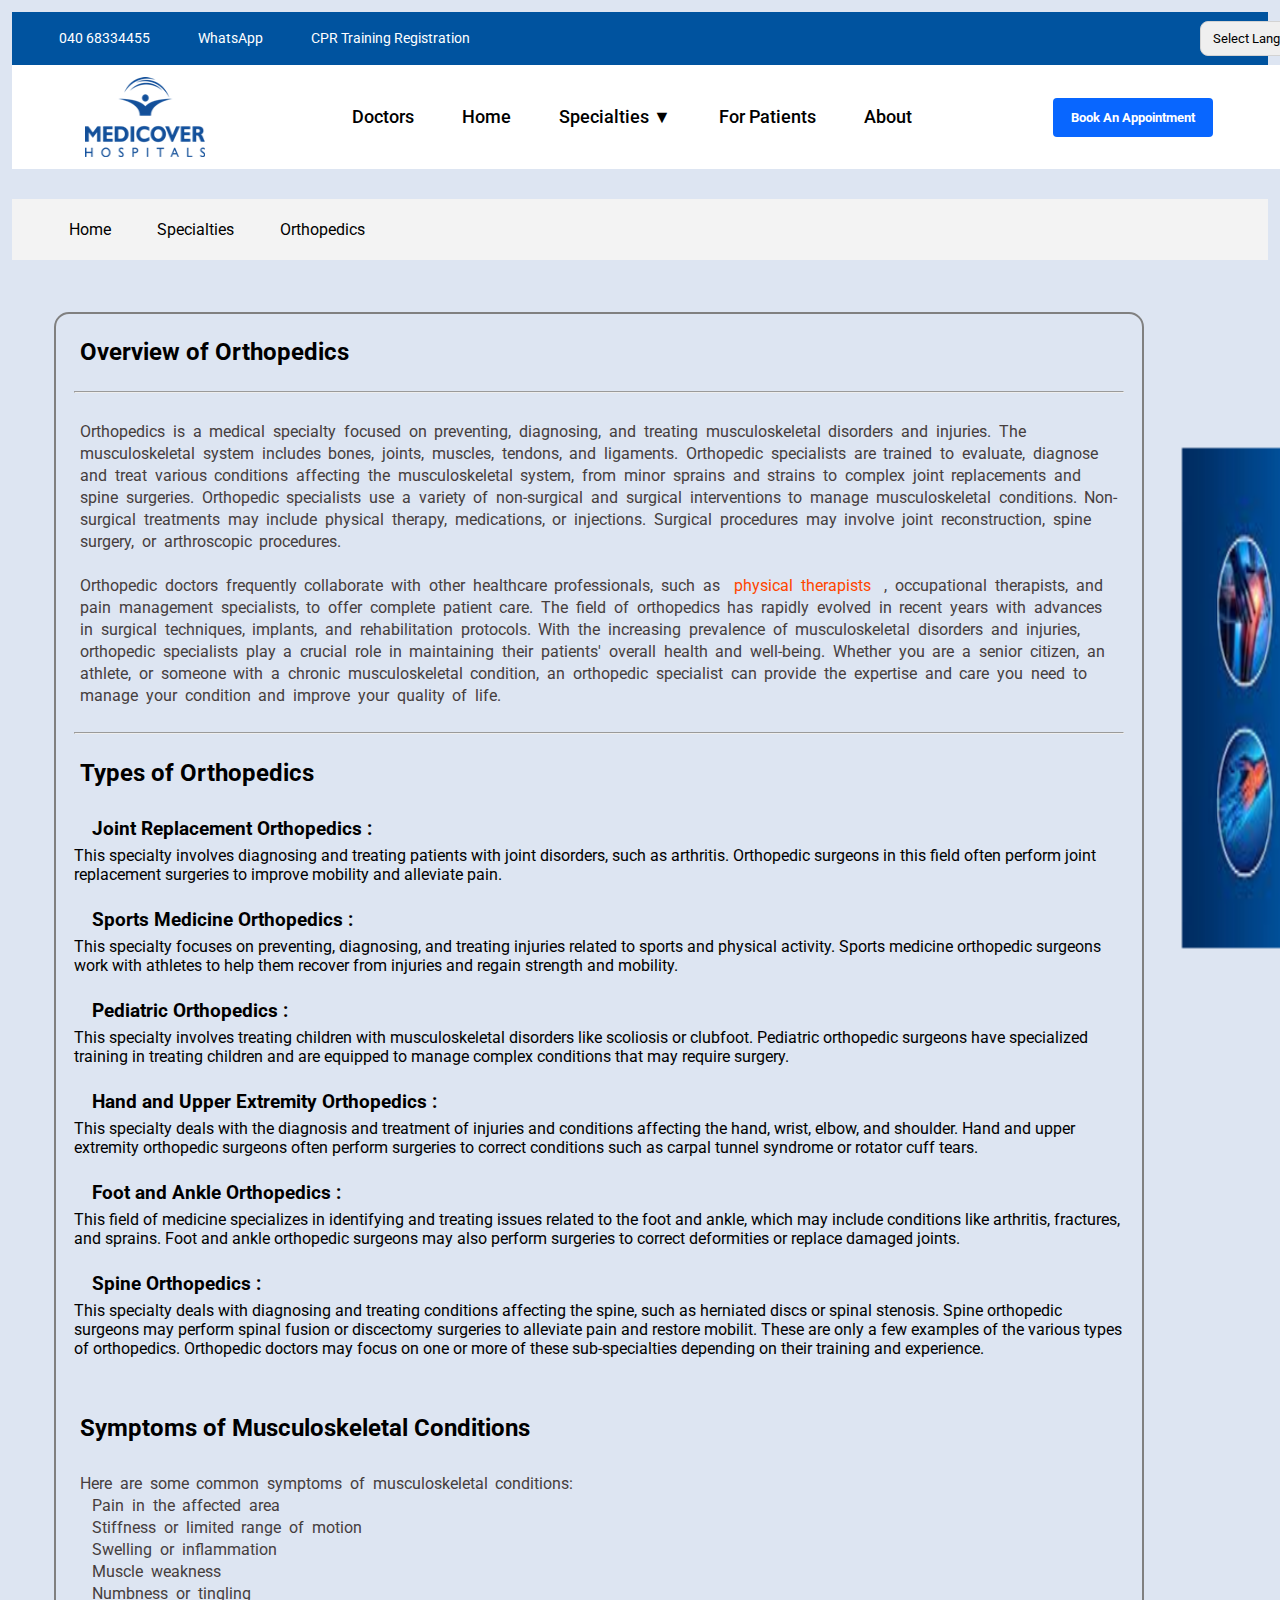
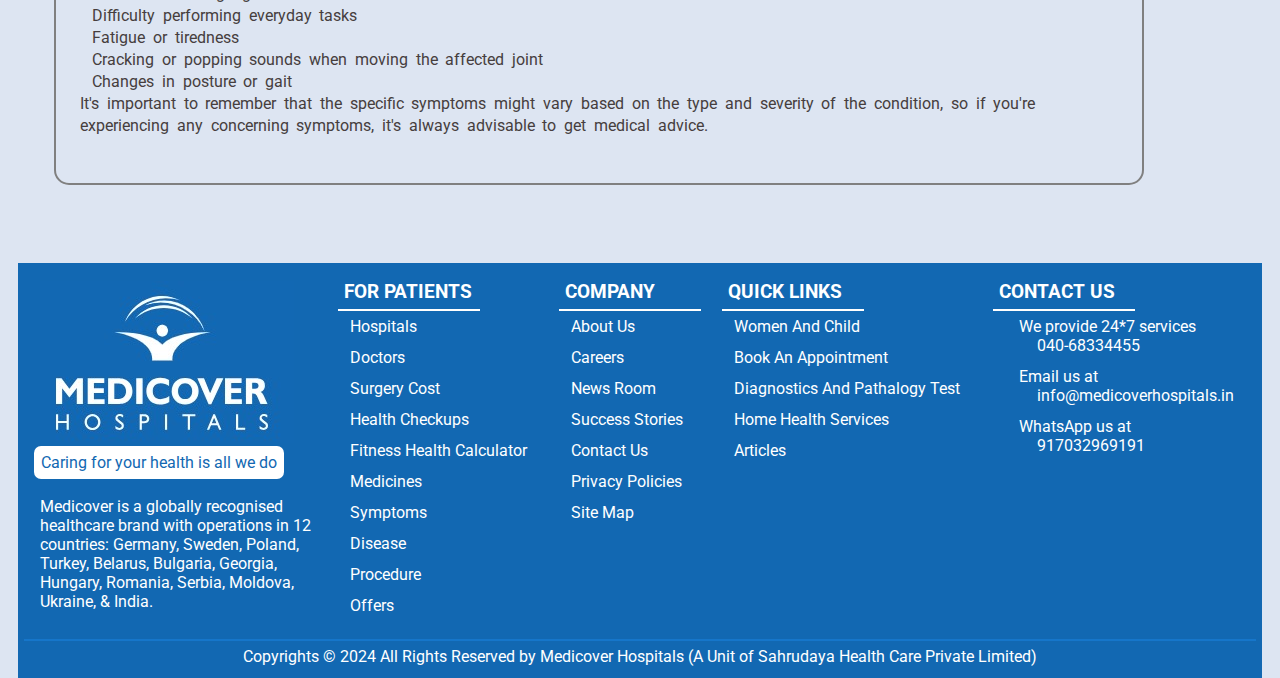
<file: public/Orthopedics.html>
<!DOCTYPE html>
<html lang="en">

<head>
    <meta charset="UTF-8">
    <meta name="viewport" content="width=device-width, initial-scale=1.0">
    <title>Orthopedics</title>
    <link rel="icon" type="image/png" sizes="62x62" href="logo.png">
    <link rel="stylesheet" href="style.css">
    <link rel="stylesheet" href="footer.css">
    <link rel="preconnect" href="https://fonts.googleapis.com">
    <link rel="preconnect" href="https://fonts.gstatic.com" crossorigin>
    <link
        href="https://fonts.googleapis.com/css2?family=Roboto:ital,wght@0,100;0,300;0,400;0,500;0,700;0,900;1,100;1,300;1,400;1,500;1,700;1,900&display=swap"
        rel="stylesheet">
    <link rel="stylesheet" href="https://cdnjs.cloudflare.com/ajax/libs/font-awesome/6.5.2/css/all.min.css"
        integrity="sha512-SnH5WK+bZxgPHs44uWIX+LLJAJ9/2PkPKZ5QiAj6Ta86w+fsb2TkcmfRyVX3pBnMFcV7oQPJkl9QevSCWr3W6A=="
        crossorigin="anonymous" referrerpolicy="no-referrer" />
    <style>
        @media only screen and (min-width:720px) {


            .menu_bar3 {
                position: relative;
                top: 30px;
                background-color: #f3f3f3;
                padding: 15px;

            }

            .navbar3 {
                text-decoration: none;
                margin-left: 30px;
                color: black;
            }

            .about_cardiology {
                position: relative;
                top: 70px;
                left: 30px;
                border: 2px solid gray;
                width: 1050px;
                padding: 18px;
                border-radius: 15px;
            }

            .cardiology1 {
                color: #463e3e;
                line-height: 22px;
                word-spacing: 0.1cm;
            }

            .onco_hosp {
                text-decoration: none;
                color: orangered;
            }

            .main_container {
                display: flex;
                flex-direction: row;
            }

            .card_doctor {
                position: relative;
                top: 200px;
                left: 50px;
            }

            .Card_doc {
                position: sticky;
                top: 100px;
            }

            .foot {
                position: relative;
                top: 100px;
            }

            .endfoot {
                position: relative;
                top: 100px;
            }
        }
    </style>
</head>

<body>
    <div class="first_menuBar">
        <nav>
            <a href="" class="nav_bar1"><i class="fa-solid fa-phone"></i> 040 68334455</a>
            <a href="" class="nav_bar1 navbar1_1"><i class="fa-brands fa-whatsapp"></i> WhatsApp</a>
            <a href="" class="nav_bar1 navbar1_1"><i class="fa-solid fa-arrow-up-right-from-square"></i> CPR Training
                Registration</a>
            <select class="select_lan">
                <option value="">Select Language </option>
                <option value="">English</option>
                <option value="">German</option>
                <option value="">Arabic</option>
                <option value="">Hindi</option>
                <option value="">Italian </option>
                <option value="">Tamil</option>
                <option value="">Kanada</option>
                <option value="">Malayalam</option>
                <option value="">Telugu</option>
            </select>

        </nav>
    </div>
    <nav class="navbar">
        <img src="imagess/logo.png" alt="LOGO" style="height: 80px; width: 120px;">
        <div class="container">
            <div class="nav-data"><a href="Doctors.html">Doctors</a></div>
            <div class="nav-data"><a href="../index.html">Home</a></div>
            <!--<div class="hptls nav-data"><a href="">Hospitals ▼</a>
                <div class="dropdown-menu">
                    <li><a class="dropdown-items" href="">Telangana</a></li>
                    <li><a class="dropdown-items" href="">AndhraPradesh</a></li>
                    <li><a class="dropdown-items" href="">Maharashtra</a></li>
                    <li><a class="dropdown-items" href="">Karnataka</a></li>
                </div>
            </div>-->
            <div class="splts nav-data"><a href="">Specialties ▼</a>
                <div class="dropdown-content">
                    <li class="dropdown-info"><a href="cardiology.html">Cardiology</a></li>
                    <li class="dropdown-info"><a href="Cancer.html">Cancer</a></li>
                    <li class="dropdown-info"><a href="Gynecology.html">Gynecology</a></li>
                    <li class="dropdown-info"><a href="Oncology.html">Oncology</a></li>
                    <li class="dropdown-info"><a href="Orthopedics.html">Orthopedics</a></li>

                </div>
            </div>
            <div class="nav-data"><a href="patients.html">For Patients</a></div>
            <div class="nav-data"><a href="about_hosp.html">About</a></div>
        </div>
        <button class="Appointment"><a href="appont-form.html" style="color: white; size: 10px;">Book An
                Appointment</a></button>
    </nav>


    <div class="menu_bar3">
        <nav>
            <a href="" class="navbar3">Home</a>
            <a href="" class="navbar3">Specialties</a>
            <a href="" class="navbar3">Orthopedics</a>
        </nav>
    </div>
    </div>

    <div class="main_container">
        <div class="sub-container">
            <div class="about_cardiology">
                <h2>Overview of Orthopedics</h2>
                <br>
                <hr>
                <p class="cardiology1">
                    <br>
                    Orthopedics is a medical specialty focused on preventing, diagnosing, and treating musculoskeletal
                    disorders and injuries. The musculoskeletal system includes bones, joints, muscles, tendons, and
                    ligaments. Orthopedic specialists are trained to evaluate, diagnose and treat various conditions
                    affecting the musculoskeletal system, from minor sprains and strains to complex joint replacements
                    and spine surgeries. Orthopedic specialists use a variety of non-surgical and surgical interventions
                    to manage musculoskeletal conditions. Non-surgical treatments may include physical therapy,
                    medications, or injections. Surgical procedures may involve joint reconstruction, spine surgery, or
                    arthroscopic procedures.
                    <br> <br>

                    Orthopedic doctors frequently collaborate with other healthcare professionals, such as <a href=""
                        class="onco_hosp">physical therapists</a> , occupational therapists, and pain management
                    specialists, to offer complete patient care. The field of orthopedics has rapidly evolved in recent
                    years with advances in surgical techniques, implants, and rehabilitation protocols. With the
                    increasing prevalence of musculoskeletal disorders and injuries, orthopedic specialists play a
                    crucial role in maintaining their patients' overall health and well-being. Whether you are a senior
                    citizen, an athlete, or someone with a chronic musculoskeletal condition, an orthopedic specialist
                    can provide the expertise and care you need to manage your condition and improve your quality of
                    life.
                </p>
                <br>
                <hr>
                <br>
                <h2>Types of Orthopedics</h2>
                <br>
                <h3><i class="fa-solid fa-angle-right"> </i> Joint Replacement Orthopedics :</h3>
                This specialty involves diagnosing and treating patients with joint disorders, such as arthritis.
                Orthopedic surgeons in this field often perform joint replacement surgeries to improve mobility and
                alleviate pain. <br>
                <br>
                <h3><i class="fa-solid fa-angle-right"> </i> Sports Medicine Orthopedics :</h3>
                This specialty focuses on preventing, diagnosing, and treating injuries related to sports and physical
                activity. Sports medicine orthopedic surgeons work with athletes to help them recover from injuries and
                regain strength and mobility.
                <br><br>
                <h3><i class="fa-solid fa-angle-right"> </i> Pediatric Orthopedics : </h3>
                This specialty involves treating children with musculoskeletal disorders like scoliosis or clubfoot.
                Pediatric orthopedic surgeons have specialized training in treating children and are equipped to manage
                complex conditions that may require surgery.
                <br> <br>
                <h3><i class="fa-solid fa-angle-right"> </i> Hand and Upper Extremity Orthopedics :</h3>
                This specialty deals with the diagnosis and treatment of injuries and conditions affecting the hand,
                wrist, elbow, and shoulder. Hand and upper extremity orthopedic surgeons often perform surgeries to
                correct conditions such as carpal tunnel syndrome or rotator cuff tears.
                <br><br>
                <h3><i class="fa-solid fa-angle-right"> </i> Foot and Ankle Orthopedics :</h3>
                This field of medicine specializes in identifying and treating issues related to the foot and ankle,
                which may include conditions like arthritis, fractures, and sprains. Foot and ankle orthopedic surgeons
                may also perform surgeries to correct deformities or replace damaged joints.
                <br> <br>
                <h3><i class="fa-solid fa-angle-right"> </i> Spine Orthopedics :</h3>
                This specialty deals with diagnosing and treating conditions affecting the spine, such as herniated
                discs or spinal stenosis. Spine orthopedic surgeons may perform spinal fusion or discectomy surgeries to
                alleviate pain and restore mobilit. These are only a few examples of the various types of orthopedics.
                Orthopedic doctors may focus on one or more of these sub-specialties depending on their training and
                experience.
                <br> <br>
                </p>
                <br>
                <h2>Symptoms of Musculoskeletal Conditions</h2>
                <br>
                <p class="cardiology1">
                    Here are some common symptoms of musculoskeletal conditions: <br>
                    <i class="fa-solid fa-angle-right"> </i> Pain in the affected area<br>
                    <i class="fa-solid fa-angle-right"> </i> Stiffness or limited range of motion <br>
                    <i class="fa-solid fa-angle-right"> </i> Swelling or inflammation <br>
                    <i class="fa-solid fa-angle-right"> </i> Muscle weakness <br>
                    <i class="fa-solid fa-angle-right"> </i> Numbness or tingling<br>
                    <i class="fa-solid fa-angle-right"> </i> Difficulty performing everyday tasks<br>
                    <i class="fa-solid fa-angle-right"> </i> Fatigue or tiredness<br>
                    <i class="fa-solid fa-angle-right"> </i> Cracking or popping sounds when moving the affected joint
                    <br>
                    <i class="fa-solid fa-angle-right"> </i> Changes in posture or gait<br>
                    It's important to remember that the specific symptoms might vary based on the type and severity of
                    the condition, so if you're experiencing any concerning symptoms, it's always advisable to get
                    medical advice.
                    <br><br>
                </p>
            </div>
        </div>
        <div class="sub-container card_doctor">
            <img src="ortho_img.jpeg" alt="img" class="Card_doc" width="350" height="500">
        </div>
    </div>


    <footer>
        <footer class="foot">
            <div class="content_2">
                <img src="foot_icon.jpeg" alt="footer icon"><br>
                <span class="content_1">Caring for your health is all we do </span> <br><br>
                <p class="content_2">
                    Medicover is a globally recognised <br> healthcare brand with operations in 12 <br> countries:
                    Germany,
                    Sweden,
                    Poland, <br> Turkey, Belarus, Bulgaria, Georgia, <br> Hungary, Romania, Serbia, Moldova, <br>
                    Ukraine, &
                    India.
                </p>

            </div>
            <div class="for_patients">
                <h3 class="label">FOR PATIENTS</h3>
                <hr color="white" width="140px" align="left">
                <p><a href="#" class="patients_anchor">Hospitals</a></p>
                <p><a href="#" class="patients_anchor">Doctors</a></p>
                <p><a href="#" class="patients_anchor">Surgery Cost</a></p>
                <p><a href="#" class="patients_anchor">Health Checkups</a></p>
                <p><a href="#" class="patients_anchor">Fitness Health Calculator</a></p>
                <p><a href="#" class="patients_anchor">Medicines</a></p>
                <p><a href="#" class="patients_anchor">Symptoms</a></p>
                <p><a href="#" class="patients_anchor">Disease</a></p>
                <p><a href="#" class="patients_anchor">Procedure</a></p>
                <p><a href="#" class="patients_anchor">Offers</a></p>
            </div>
            <div class="for_company">
                <h3 class="label">COMPANY</h3>
                <hr color="white" width="140px" align="left">
                <p><a href="#" class="company_anchor">About Us</a></p>
                <p><a href="#" class="company_anchor">Careers</a></p>
                <p><a href="#" class="company_anchor">News Room</a></p>
                <p><a href="#" class="company_anchor">Success Stories</a></p>
                <p><a href="#" class="company_anchor">Contact Us</a></p>
                <p><a href="#" class="company_anchor">Privacy Policies</a></p>
                <p><a href="#" class="company_anchor">Site Map</a></p>
            </div>

            <div class="quicklinks">
                <h3 class="label">QUICK LINKS</h3>
                <hr color="white" width="140px" align="left">
                <p><a href="#" class="quick_anchor">Women And Child</a></p>
                <p><a href="#" class="quick_anchor">Book An Appointment</a></p>
                <p><a href="#" class="quick_anchor">Diagnostics And Pathalogy Test</a></p>
                <p><a href="#" class="quick_anchor">Home Health Services</a></p>
                <p><a href="#" class="quick_anchor">Articles</a></p>
            </div>

            <div class="contact_us">
                <h3 class="label">CONTACT US</h3>
                <hr color="white" width="140px" align="left">
                <p class="label"><i class="fa-solid fa-phone"></i> &nbsp; We provide 24*7 services <br> <a href="#"
                        class="contact_anchor"> &nbsp;&nbsp;&nbsp;&nbsp;&nbsp;&nbsp;&nbsp;&nbsp;040-68334455</a></p>
                <p class="label"><i class="fa-regular fa-envelope"></i> &nbsp; Email us at <br> <a href="#"
                        class="contact_anchor">&nbsp;&nbsp;&nbsp;&nbsp;&nbsp;&nbsp;&nbsp;&nbsp;info@medicoverhospitals.in</a>
                </p>
                <p class="label"><i class="fa-brands fa-whatsapp"></i> &nbsp; WhatsApp us at <br> <a href="#"
                        class="contact_anchor">&nbsp;&nbsp;&nbsp;&nbsp;&nbsp;&nbsp;&nbsp;&nbsp;917032969191</a></p>
                <p>
                    <a href="#" class="icons_anchor"><i class="fa-brands fa-square-facebook hove"></i></a>
                    <a href="#" class="icons_anchor"><i class="fa-brands fa-square-twitter hove"></i></a>
                    <a href="#" class="icons_anchor"><i class="fa-brands fa-linkedin hove"></i></a>
                    <a href="#" class="icons_anchor"><i class="fa-brands fa-square-instagram hove"></i></a>
                    <a href="#" class="icons_anchor"><i class="fa-brands fa-square-youtube hove"></i></a>
            </div>
        </footer>
        <div class="endfoot">

            <hr color="#1676CA" class="copyright_hr">
            <p class="copyright">Copyrights &#169; 2024 All Rights Reserved by Medicover Hospitals (A Unit of
                Sahrudaya
                Health Care Private Limited)</p>
        </div>
    </footer>



</body>

</html>
</file>
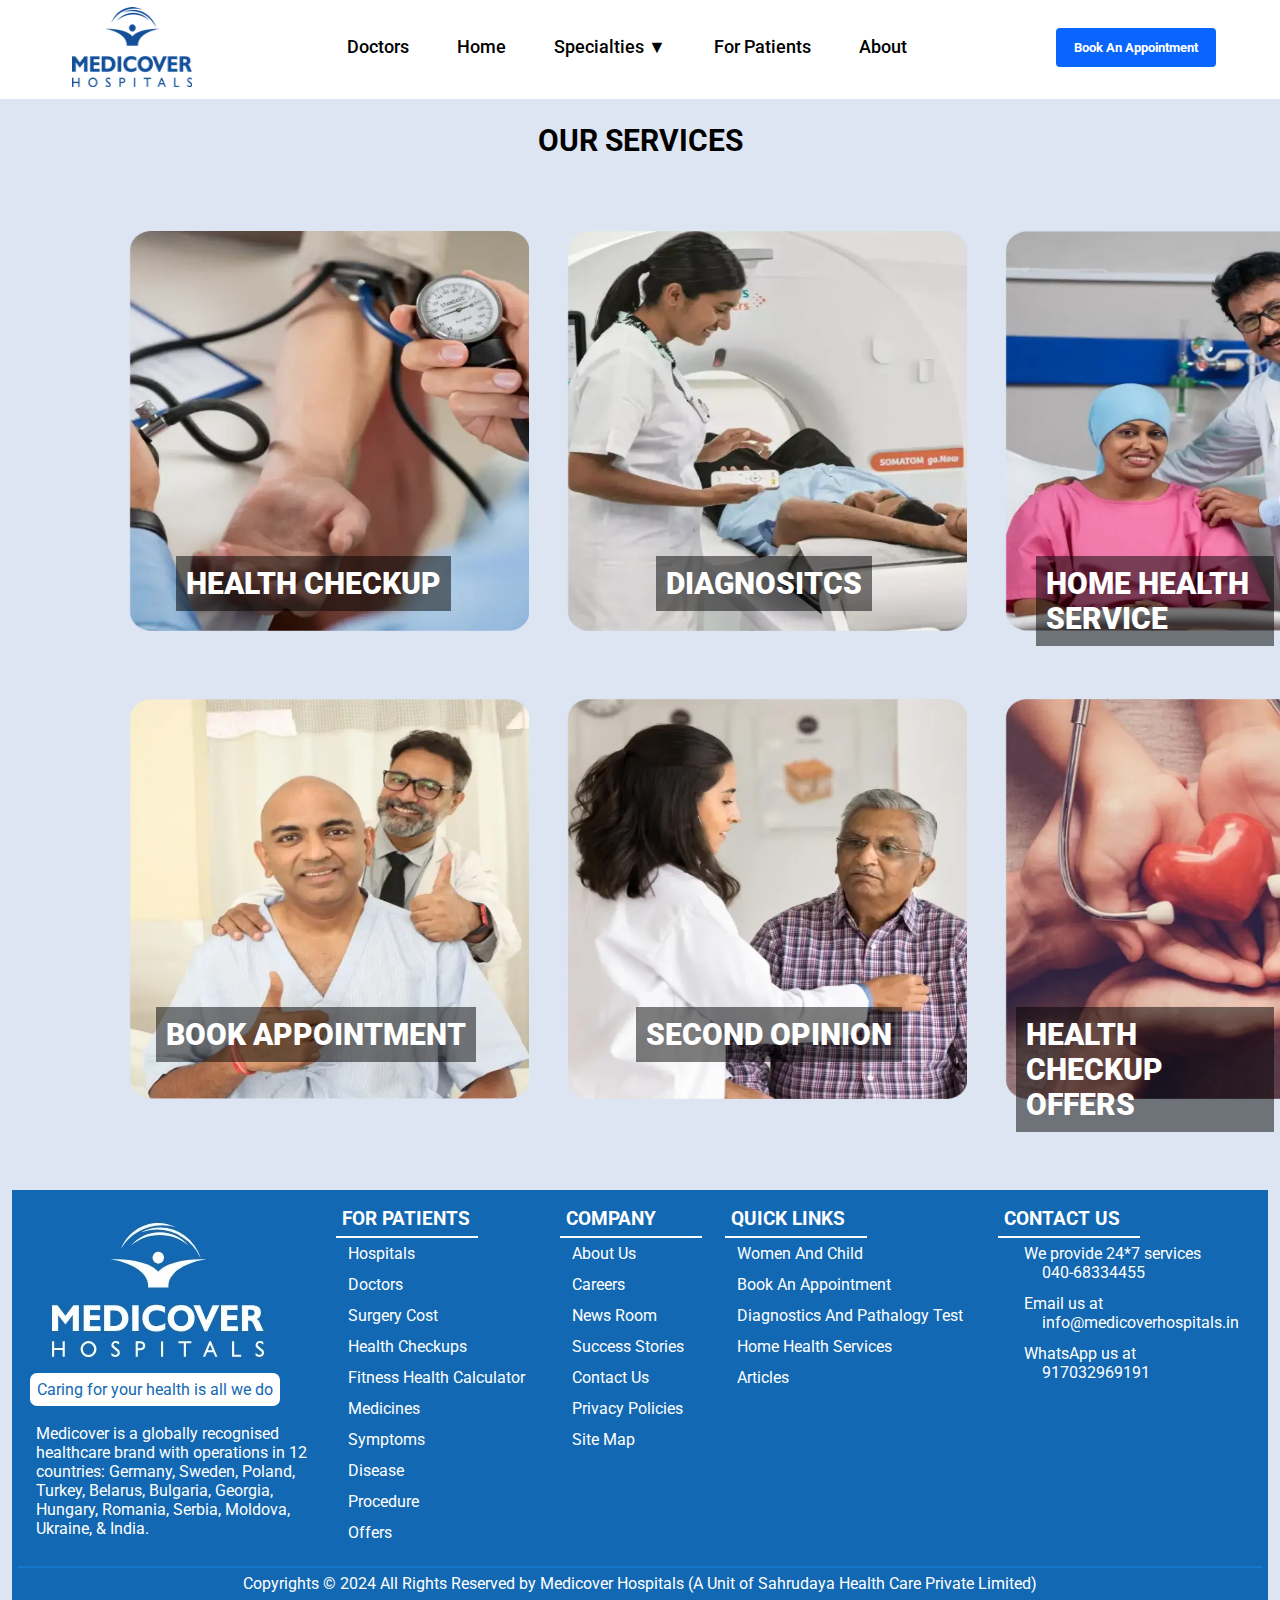
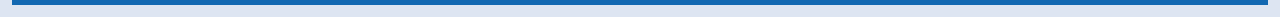
<file: public/patients.html>
<!DOCTYPE html>
<html lang="en">

<head>
    <meta charset="UTF-8">
    <meta name="viewport" content="width=device-width, initial-scale=1.0">
    <title>Patient</title>
    <link rel="icon" type="image/png" sizes="62x62" href="logo.png">
    <link rel="stylesheet" href="style.css">
    <link rel="stylesheet" href="footer.css">
    <link rel="preconnect" href="https://fonts.googleapis.com">
    <link rel="preconnect" href="https://fonts.gstatic.com" crossorigin>
    <link
        href="https://fonts.googleapis.com/css2?family=Roboto:ital,wght@0,100;0,300;0,400;0,500;0,700;0,900;1,100;1,300;1,400;1,500;1,700;1,900&display=swap"
        rel="stylesheet">
    <link rel="stylesheet" href="https://cdnjs.cloudflare.com/ajax/libs/font-awesome/6.5.2/css/all.min.css"
        integrity="sha512-SnH5WK+bZxgPHs44uWIX+LLJAJ9/2PkPKZ5QiAj6Ta86w+fsb2TkcmfRyVX3pBnMFcV7oQPJkl9QevSCWr3W6A=="
        crossorigin="anonymous" referrerpolicy="no-referrer" />
    <style>
        @media only screen and (min-width:720px) {


            .menu_bar3 {
                position: relative;
                top: 120px;
                background-color: #f3f3f3;
                padding: 15px;

            }

            .navbar3 {
                text-decoration: none;
                margin-left: 30px;
            }

            .abaout_cancer {
                border: 2px solid gray;
                position: relative;
                top: 180px;
                left: 30px;
                width: 1050px;
                padding: 18px;
                border-radius: 15px;
            }

            .cancer {
                text-decoration: none;
                color: orangered;
            }

            .cancer1 {
                color: #463e3e;
                line-height: 22px;
                word-spacing: 0.1cm;
            }

            .cancer_types {
                display: flex;
                flex-direction: row;
                justify-content: space-around;

            }

            .cancer-Types {
                list-style-type: none;
            }

            .main_container {
                display: flex;
                flex-direction: row;
            }

            .doc_img1 {
                position: relative;
                top: 250px;
                left: 50px;
            }

            .flexcontainer {
                display: flex;
                flex-direction: row;
                justify-content: space-between;
                padding: 5px;
                width: 1300px;
                flex-wrap: wrap;
                margin-left: 100px;
                margin-top: 50px;
            }

            .flexchild img {
                display: flex;
                height: 400px;
                width: 400px;
                padding-bottom: 50px;
                border-radius: 8px;

            }



            .flexchild :hover {
                transform: scale(1.1, 1.1);
                transition-duration: .8s;
            }

            .childinfo {
                position: absolute;
                bottom: 12px;
                left: 12px;
                width: calc(100% - 24px);
                padding: 15px;
                background: rgba(255, 255, 255, .75);
                backdrop-filter: blur(5px);
                border-radius: 12px;
                z-index: 10
            }

            .l1 {
                background-color: rgba(0, 0, 0, 0.5);
                position: absolute;
                top: 550px;
                left: 170px;
                z-index: 5;
                font-size: 30px;
                font-weight: 900;
                padding: 10px;
                color: white;
            }

            .l2 {
                background-color: rgba(0, 0, 0, 0.5);
                position: absolute;
                top: 550px;
                left: 650px;
                z-index: 5;
                font-size: 30px;
                font-weight: 900;
                padding: 10px;
                color: white;
            }

            .l3 {
                background-color: rgba(0, 0, 0, 0.5);
                position: absolute;
                top: 550px;
                left: 1030px;
                z-index: 5;
                font-size: 30px;
                font-weight: 900;
                padding: 10px;
                color: white;
            }

            .l4 {
                background-color: rgba(0, 0, 0, 0.5);
                position: absolute;
                top: 1001px;
                left: 150px;

                z-index: 5;
                font-size: 30px;
                font-weight: 900;
                padding: 10px;
                color: white;
            }

            .l5 {
                background-color: rgba(0, 0, 0, 0.5);
                position: absolute;
                top: 1001px;
                left: 630px;
                z-index: 5;
                font-size: 30px;
                font-weight: 900;
                padding: 10px;
                color: white;
            }

            .l6 {
                background-color: rgba(0, 0, 0, 0.5);
                position: absolute;
                top: 1001px;
                left: 1010px;
                z-index: 5;
                font-size: 30px;
                font-weight: 900;
                padding: 10px;
                color: white;
            }

            .navbar {
                position: relative;
                top: -5px;
                left: -5px;
            }

        }
    </style>
</head>

<body>

    <div class="first_menuBar">
        <nav>
            <a href="" class="nav_bar1"><i class="fa-solid fa-phone"></i> 040 68334455</a>
            <a href="" class="nav_bar1 navbar1_1"><i class="fa-brands fa-whatsapp"></i> WhatsApp</a>
            <a href="" class="nav_bar1 navbar1_1"><i class="fa-solid fa-arrow-up-right-from-square"></i> CPR Training
                Registration</a>
            <select class="select_lan">
                <option value="">Select Language </option>
                <option value="">English</option>
                <option value="">German</option>
                <option value="">Arabic</option>
                <option value="">Hindi</option>
                <option value="">Italian </option>
                <option value="">Tamil</option>
                <option value="">Kanada</option>
                <option value="">Malayalam</option>
                <option value="">Telugu</option>
            </select>

        </nav>
    </div>





    <div>
        <nav class="navbar" style="position: fixed;">
            <img src="imagess/logo.png" alt="LOGO" style="height: 80px; width: 120px;">
            <div class="container">
                <div class="nav-data"><a href="Doctors.html">Doctors</a></div>
                <div class="nav-data"><a href="../index.html">Home</a></div>
                <!--<div class="hptls nav-data"><a href="">Hospitals ▼</a>
                    <div class="dropdown-menu">
                        <li><a class="dropdown-items" href="">Telangana</a></li>
                        <li><a class="dropdown-items" href="">AndhraPradesh</a></li>
                        <li><a class="dropdown-items" href="">Maharashtra</a></li>
                        <li><a class="dropdown-items" href="">Karnataka</a></li>
                    </div>
                </div>-->
                <div class="splts nav-data"><a href="">Specialties ▼</a>
                    <div class="dropdown-content">
                        <li class="dropdown-info"><a href="cardiology.html">Cardiology</a></li>
                        <li class="dropdown-info"><a href="Cancer.html">Cancer</a></li>
                        <li class="dropdown-info"><a href="Gynecology.html">Gynecology</a></li>
                        <li class="dropdown-info"><a href="Oncology.html">Oncology</a></li>
                        <li class="dropdown-info"><a href="Orthopedics.html">Orthopedics</a></li>

                    </div>
                </div>
                <div class="nav-data"><a href="patients.html">For Patients</a></div>
                <div class="nav-data"><a href="about_hosp.html">About</a></div>
            </div>
            <button class="Appointment"><a href="appont-form.html" style="color: white; size: 10px;">Book An
                    Appointment</a></button>
        </nav>
    </div>
    <div style="text-align:center; font-size: 30px; margin-top:40px;"><b>OUR SERVICES</b></div>

    <div class="flexcontainer">
        <div class="flexchild">
            <img src="p1.webp" alt="">
            <label for="" class="l1">HEALTH CHECKUP</label>
        </div>

        <div class="flexchild"> <!--angiogram-->

            <img src="p2.webp" alt="">
            <label for="" class="l2">DIAGNOSITCS</label>
        </div>

        <div class="flexchild"> <!--home sevice-->

            <img src="p4.webp" alt="">
            <label for="" class="l3">HOME HEALTH SERVICE</label>
        </div>

        <div class="flexchild">
            <img src="p5.webp" alt="">
            <label for="" class="l4">BOOK APPOINTMENT</label>
        </div>

        <div class="flexchild">
            <img src="p3.webp" alt="">
            <label for="" class="l5">SECOND OPINION</label>
        </div>

        <div class="flexchild">
            <img src="p6.webp" alt="">
            <label for="" class="l6">HEALTH CHECKUP OFFERS</label>
        </div>
    </div>
    <footer class="foot">
        <div class="content_2">
            <img src="foot_icon.jpeg" alt="footer icon"><br>
            <span class="content_1">Caring for your health is all we do </span><br><br>
            <p class="content_2">
                Medicover is a globally recognised <br> healthcare brand with operations in 12 <br> countries:
                Germany,
                Sweden,
                Poland, <br> Turkey, Belarus, Bulgaria, Georgia, <br> Hungary, Romania, Serbia, Moldova, <br>
                Ukraine, &
                India.
            </p>

        </div>
        <div class="for_patients">
            <h3 class="label">FOR PATIENTS</h3>
            <hr color="white" width="140px" align="left">
            <p><a href="#" class="patients_anchor">Hospitals</a></p>
            <p><a href="#" class="patients_anchor">Doctors</a></p>
            <p><a href="#" class="patients_anchor">Surgery Cost</a></p>
            <p><a href="#" class="patients_anchor">Health Checkups</a></p>
            <p><a href="#" class="patients_anchor">Fitness Health Calculator</a></p>
            <p><a href="#" class="patients_anchor">Medicines</a></p>
            <p><a href="#" class="patients_anchor">Symptoms</a></p>
            <p><a href="#" class="patients_anchor">Disease</a></p>
            <p><a href="#" class="patients_anchor">Procedure</a></p>
            <p><a href="#" class="patients_anchor">Offers</a></p>
        </div>
        <div class="for_company">
            <h3 class="label">COMPANY</h3>
            <hr color="white" width="140px" align="left">
            <p><a href="#" class="company_anchor">About Us</a></p>
            <p><a href="#" class="company_anchor">Careers</a></p>
            <p><a href="#" class="company_anchor">News Room</a></p>
            <p><a href="#" class="company_anchor">Success Stories</a></p>
            <p><a href="#" class="company_anchor">Contact Us</a></p>
            <p><a href="#" class="company_anchor">Privacy Policies</a></p>
            <p><a href="#" class="company_anchor">Site Map</a></p>
        </div>

        <div class="quicklinks">
            <h3 class="label">QUICK LINKS</h3>
            <hr color="white" width="140px" align="left">
            <p><a href="#" class="quick_anchor">Women And Child</a></p>
            <p><a href="#" class="quick_anchor">Book An Appointment</a></p>
            <p><a href="#" class="quick_anchor">Diagnostics And Pathalogy Test</a></p>
            <p><a href="#" class="quick_anchor">Home Health Services</a></p>
            <p><a href="#" class="quick_anchor">Articles</a></p>
        </div>

        <div class="contact_us">
            <h3 class="label">CONTACT US</h3>
            <hr color="white" width="140px" align="left">
            <p class="label"><i class="fa-solid fa-phone"></i> &nbsp; We provide 24*7 services <br> <a href="#"
                    class="contact_anchor"> &nbsp;&nbsp;&nbsp;&nbsp;&nbsp;&nbsp;&nbsp;&nbsp;040-68334455</a></p>
            <p class="label"><i class="fa-regular fa-envelope"></i> &nbsp; Email us at <br> <a href="#"
                    class="contact_anchor">&nbsp;&nbsp;&nbsp;&nbsp;&nbsp;&nbsp;&nbsp;&nbsp;info@medicoverhospitals.in</a>
            </p>
            <p class="label"><i class="fa-brands fa-whatsapp"></i> &nbsp; WhatsApp us at <br> <a href="#"
                    class="contact_anchor">&nbsp;&nbsp;&nbsp;&nbsp;&nbsp;&nbsp;&nbsp;&nbsp;917032969191</a></p>
            <p>
                <a href="#" class="icons_anchor"><i class="fa-brands fa-square-facebook hove"></i></a>
                <a href="#" class="icons_anchor"><i class="fa-brands fa-square-twitter hove"></i></a>
                <a href="#" class="icons_anchor"><i class="fa-brands fa-linkedin hove"></i></a>
                <a href="#" class="icons_anchor"><i class="fa-brands fa-square-instagram hove"></i></a>
                <a href="#" class="icons_anchor"><i class="fa-brands fa-square-youtube hove"></i></a>
        </div>
    </footer>
    <div class="endfoot">

        <hr color="#1676CA" class="copyright_hr">
        <p class="copyright">Copyrights &#169; 2024 All Rights Reserved by Medicover Hospitals (A Unit of
            Sahrudaya
            Health Care Private Limited)</p>
    </div>

</body>

</html>
</file>
<file: public/style.css>
* {
    margin: 0;
    padding: 0;
    text-decoration: none;
    list-style-type: none;
    font-family: "Roboto", sans-serif;
}
body {
    
    overflow-x: hidden;
    overflow-y: scroll;
    position: relative;
    background-color: #dde5f2;
}
.navbar {
    position: sticky;
    top: 0;
    width: 100%;
    display: flex;
    align-items: center;
    justify-content: space-around;
    z-index: 50;
    background-color: #fff;
   
}
.nav-data{
    padding: 6px;
    font-weight: 500;
    font-size: large;
}
.container .nav-data:hover{
    background-color: #C1DEF2;
    transition-duration: .5s;
    border-radius: 8px;
}

.container {
    display: flex;
    gap: 24px;
    font-weight: 900;
}
.container a {
    color: black;
    
   
}
.hptls {
    position: relative;

}
.dropdown-menu {
    position: absolute;
    display: none;
    z-index: 100;
    background-color:  #e4edf3;
    flex-direction: column;
    padding: 8px;
    gap: 12px;
    border-radius: 8px;
}
.hptls:hover .dropdown-menu {
    display: flex;
    flex-direction: column;
}
.splts {
    position: relative;

}
.dropdown-content {
    position: absolute;
    display: none;
    z-index: 100;
    background-color:  #e4edf3;
    padding: 8px;
    gap: 12px;
    flex-wrap: wrap;
    width: 300px;
    border-radius: 8px;
}
.splts:hover .dropdown-content {
    display: flex;

}
.dropdown-info {
    width: 120px;
    border-bottom: 1px solid lightgray;
    padding: 8px;

}
.Appointment{
    border: none;
    outline: none;
    padding: 12px;
    background-color: #0866ff;
    color: #fff;
    border-radius: 4px;
    font-weight: bold;
}
.Appointment:hover{
    background-color:rgb(206, 127, 53) ;
    transition-duration: .8s;
}
.img1{
    background-image: url("imagess/new-banner-img.webp");
    display: flex;
    background-size: contain;
    background-repeat: no-repeat;
    align-items: center;
    justify-content: flex-start;
    flex-direction: column;
    width: 90%;
    height: 80vh;
    margin: 5rem;
    margin-bottom: 0;
}
.img:hover{
    transform: scale(1.1);
    transition-duration: 2s;
}
#home-p{
    position: relative;
    top: 44px;
    font-weight: 900;
    font-size: 30px; 
}
.input-container{
    padding: 12px;
    background-color: #fff;
    width: 760px;
    border-radius: 12px;
    position: relative;
    top: 84px;
    margin-bottom: 0;

}
select{
    padding: 8px;
    width: 350px;
    border: 1px solid lightgray;
    border-radius: 8px;
}
.search{
    padding: 8px;
    color: white;
    background-color: #0866ff;
    border: none;
    border-radius: 8px;
    width: 40px;
}
.search:hover{
    background-color: rgb(240, 158, 6);
    transition-duration: .8s;
}
.content2{
    display: flex;
    justify-content: center;
    margin: 3rem;
    margin-top: 0;
    position: relative;
    gap: 24px;
    top: -150px;
}
.inner-content{
    
    text-align: justify;
}
#img-bring{
    display: flex;
    width: 500px;
    gap: 8px;
    
}
#location-header{
    text-align: center;
    position: relative;
    top: -100px;
    
    }
    
  .locations {
    display: flex;
    justify-content: center;
    margin: 20px 0;
    margin-top: -120px;
    }
    
    #Location-imgs {
    display: flex;
    justify-content: space-between;
    width: 80%;
    gap: 16px;
  }
  
  /* .location-item {
    text-align: cen
    
  } */
  
  .Location-img {
    display: flex;
    justify-content: center;
    align-items: center;
    width: 350px;
    height: 320px;
  
    border-radius: 10px;
  }
  .Location-img:hover{
    transform: scale(1.1);
    transition-duration: .8s;
  }
  /* .Location-img label{
    position: relative;
    top: 1200px;

  } */
  #cities{
   position: relative;
   text-align: center;
   left: 140px;
   top: 20px;
  }
  
  .feedback-bar {
    text-align: center;
    margin: 50px 0;
    margin-top: 0;
    padding-top: 12px;
    background-color: #79a1e0;
  }
  
  #header-feedback {
    margin-bottom: 20px;
  }
  
  .feedback-data {
    display: flex;
    width: 100%;
    position: relative;
    justify-content: center;
    align-items: center;
    flex-wrap: wrap;
  }
  .marq-feedback{
    display: flex;
    width: 70%;
    align-items: center;
    justify-content: center;
    flex-direction: row;
  }
  .feedback-text {
    display: flex;
    background-color: #fff;
    padding: 20px;
    margin: 10px;
    border-radius: 10px;
    width: 300px;
    height: 150px;
    text-align: center;
  }
  
  .feedback-text h1 {
    font-size: 1.5em;
    margin-bottom: 10px;
    
  }
  
  .feedback-text p {
    font-size: 1em;
    color: #333;
  }
  @media only screen and (min-width:720px) {
    * {
        /* margin: 0px; */
        font-family: "Roboto", sans-serif;

    }

    .first_menuBar {
        
        background-color: #00539F;
        padding: 3px;
    }

    .nav_bar1 {
        color: #fff;
        text-decoration: none;
        font-family: "Roboto", sans-serif;
        margin-left: 20px;
        font-size: 14px;

    }

    .nav-item {
        text-decoration: none;
        color: #463e3e;
        margin-left: 20px;
    }

    .select_lan {
        position: relative;
        left: 720px;
        right: 100px;
        width: 200px;
    }

}
</file>
<file: public/footer.css>
*{
    padding: 6px;
}
.foot{
    margin-top:30px;
    background-color: #1268B2;
    display: flex;
    justify-content: space-around;
    
}
hr{
    padding: 0;
}
.patients_anchor,.company_anchor,.quick_anchor{
    color:white;
}
.fa-brands{
    color:#fff;
}
.endfoot{
    background-color: #1268B2;
    text-align: center;
    color:white;
}
.label{
    color:white;
}
.content_1{
    background-color: white;
    padding: 7px;
    border-radius: 7px;
    color: #1268B2;
}
a,.content_2{
    color: white;
}
a:hover{
    color: #e29e5f;
} 
.icons_anchor{
    padding: 10px;
}
</file>
